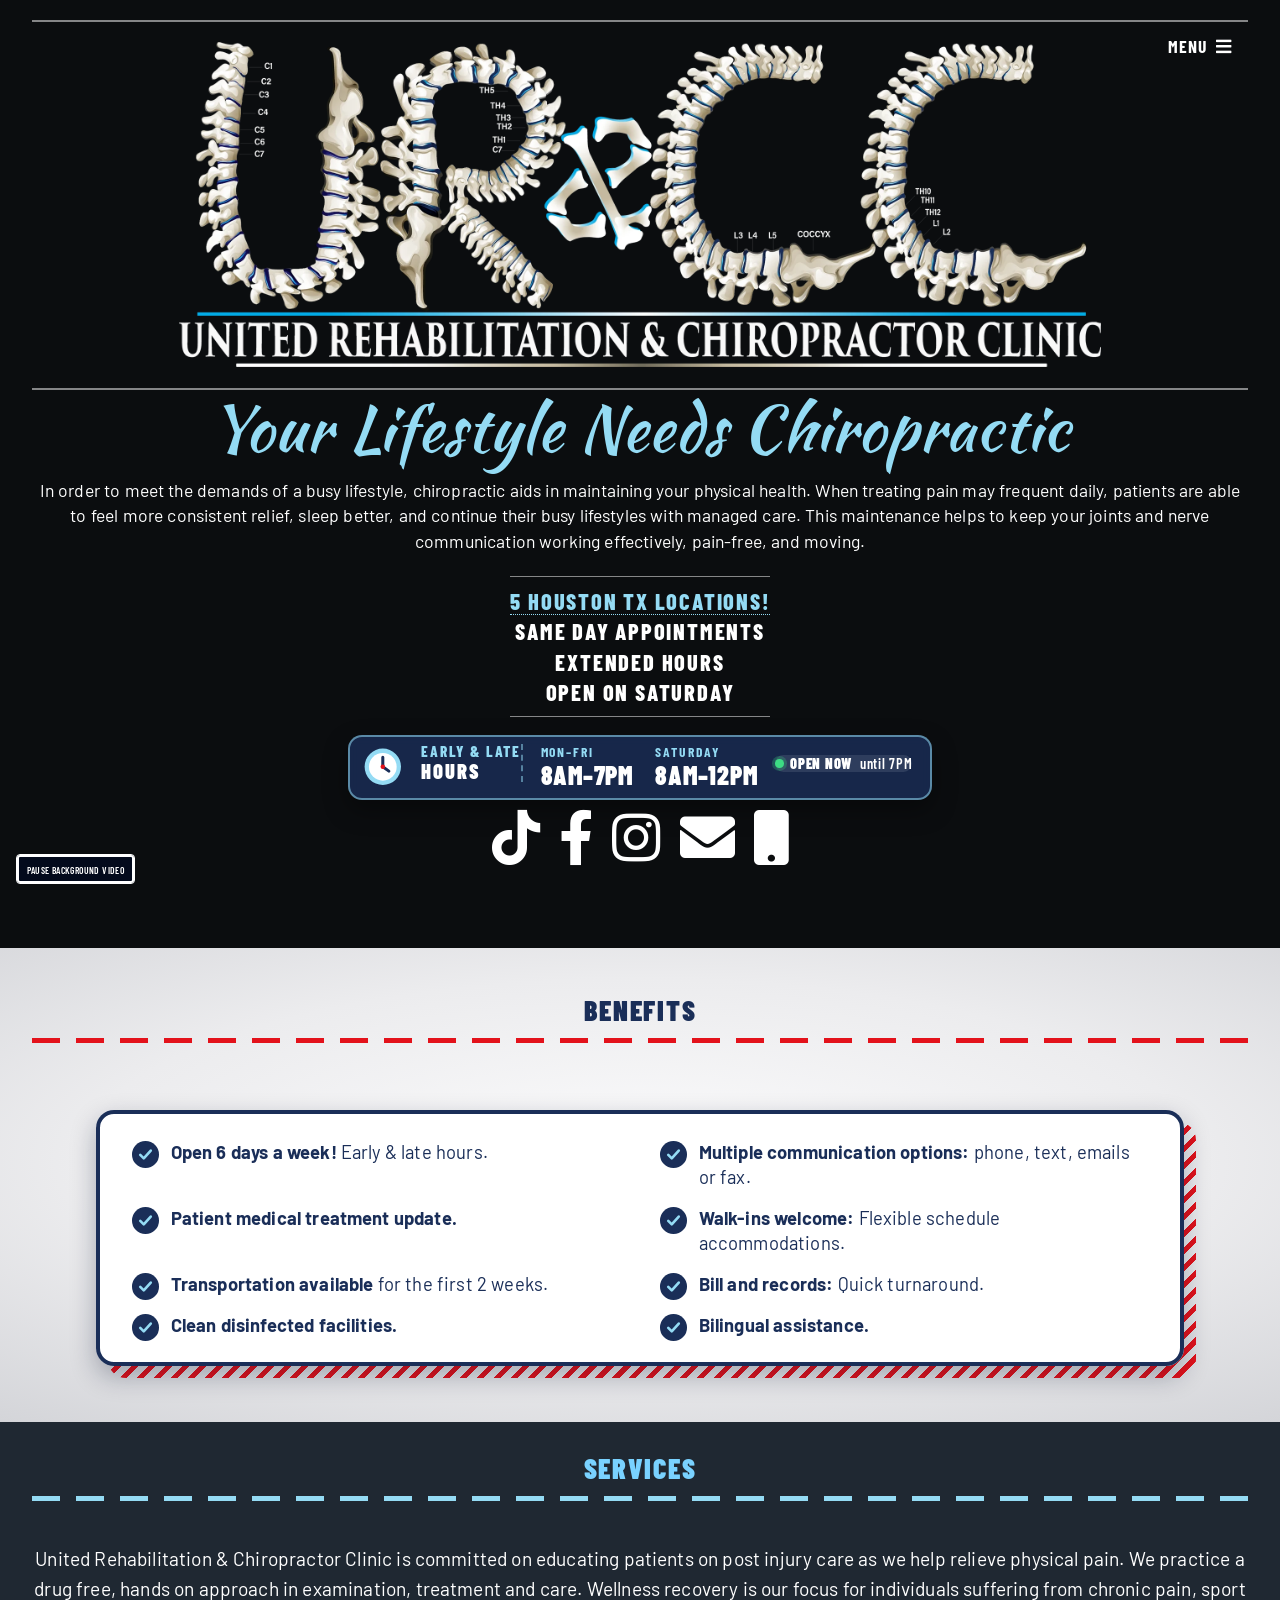
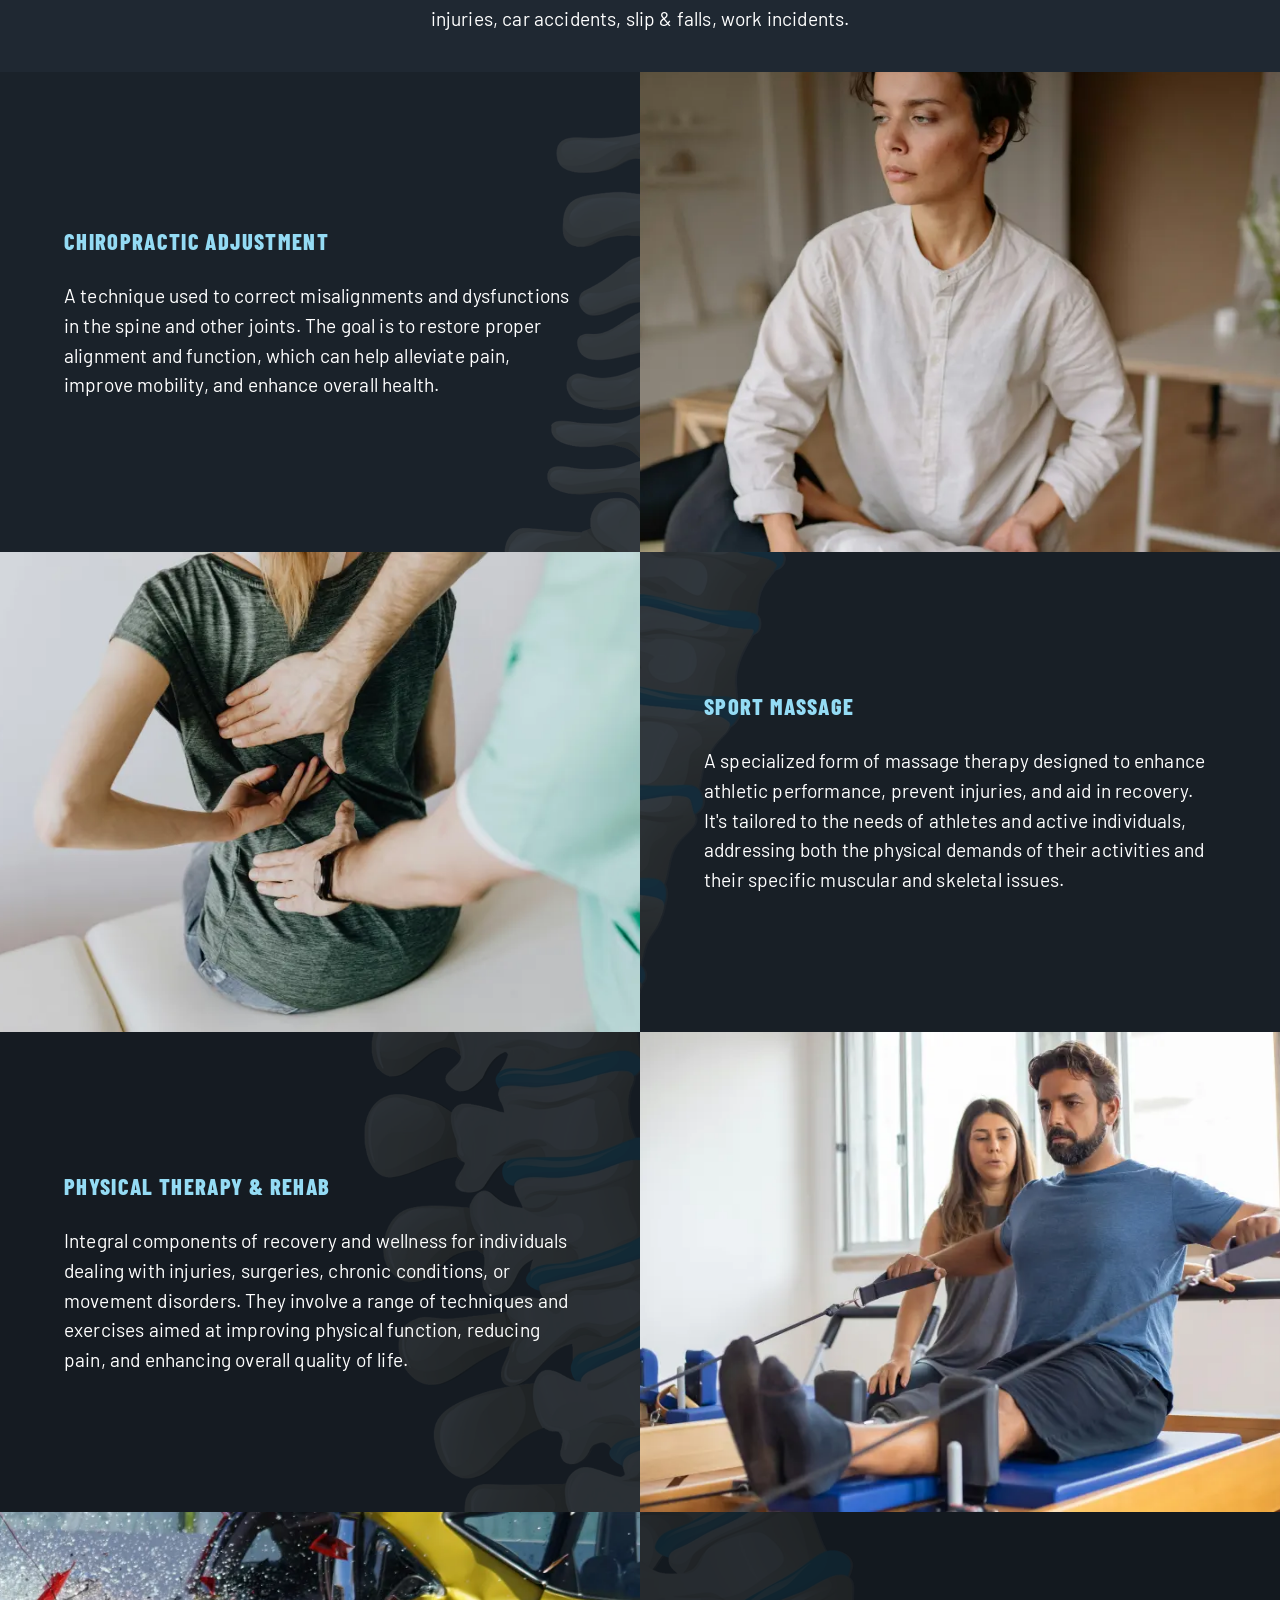
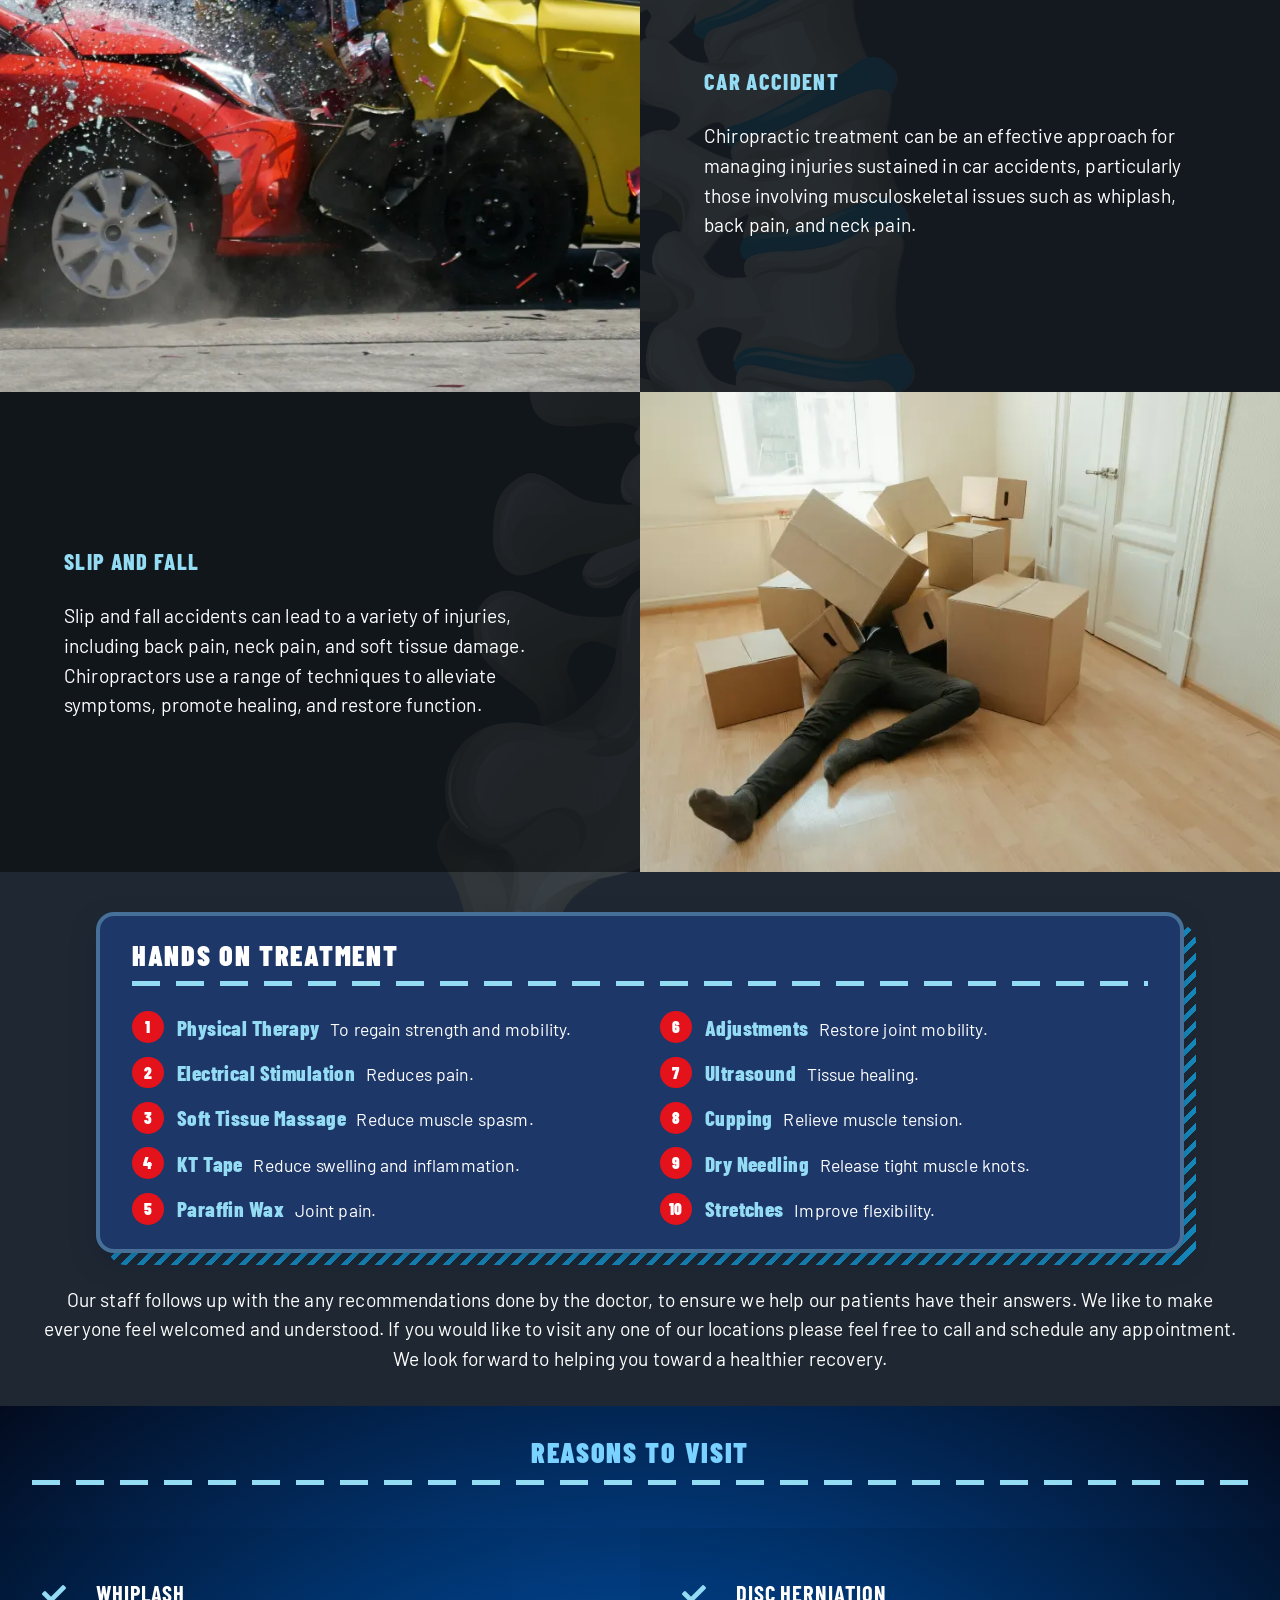
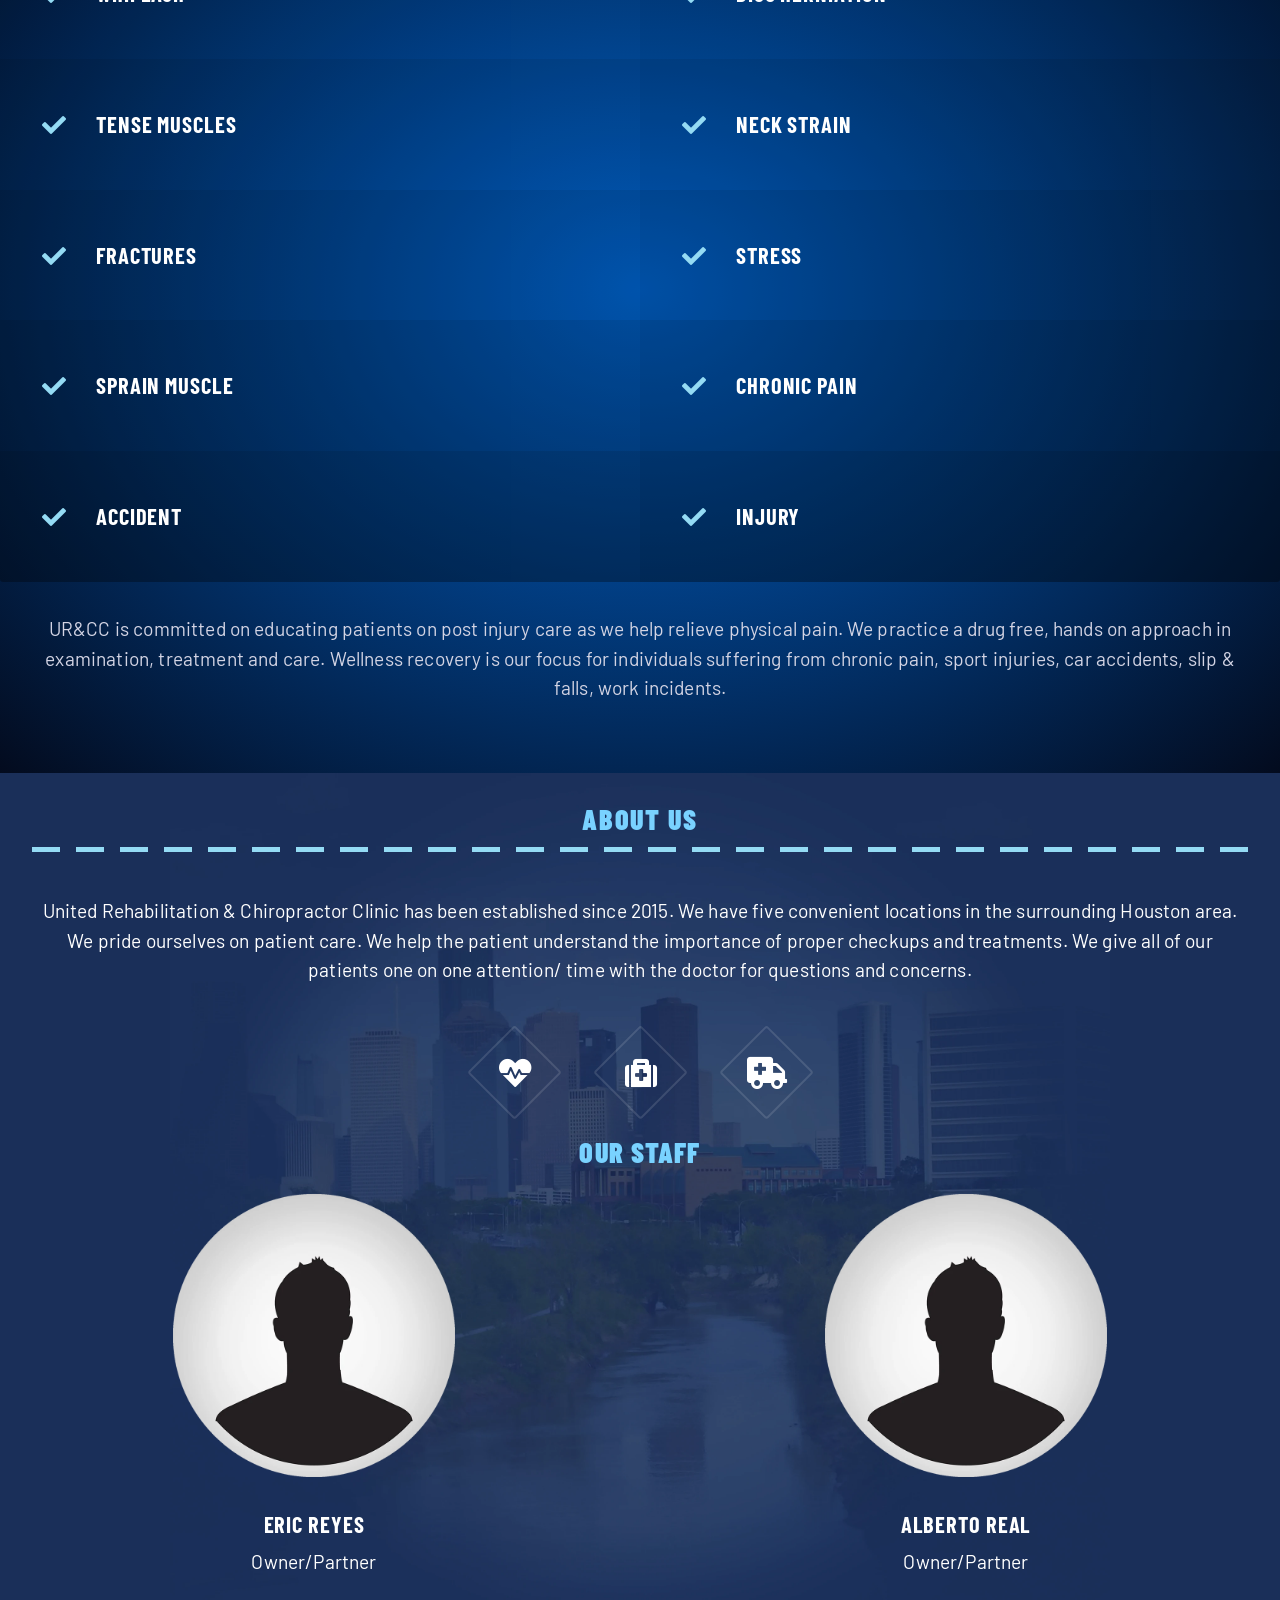
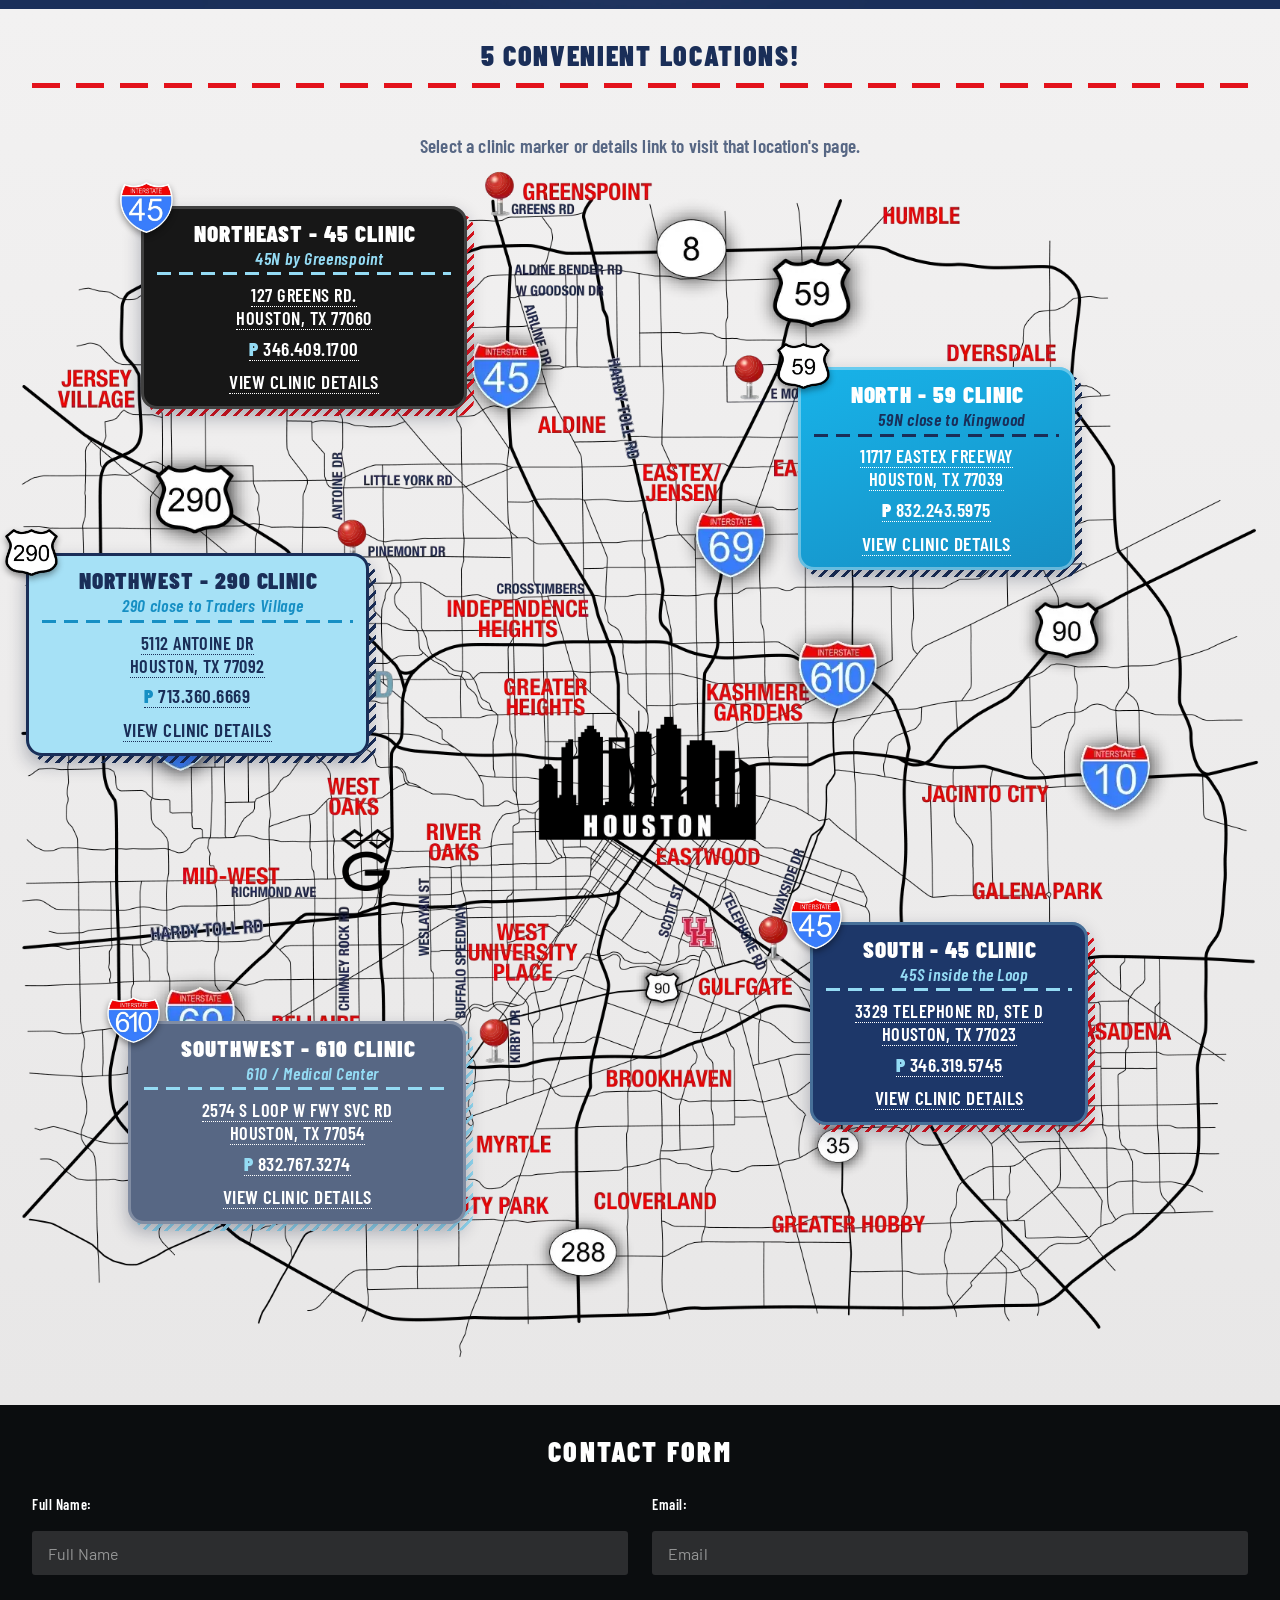
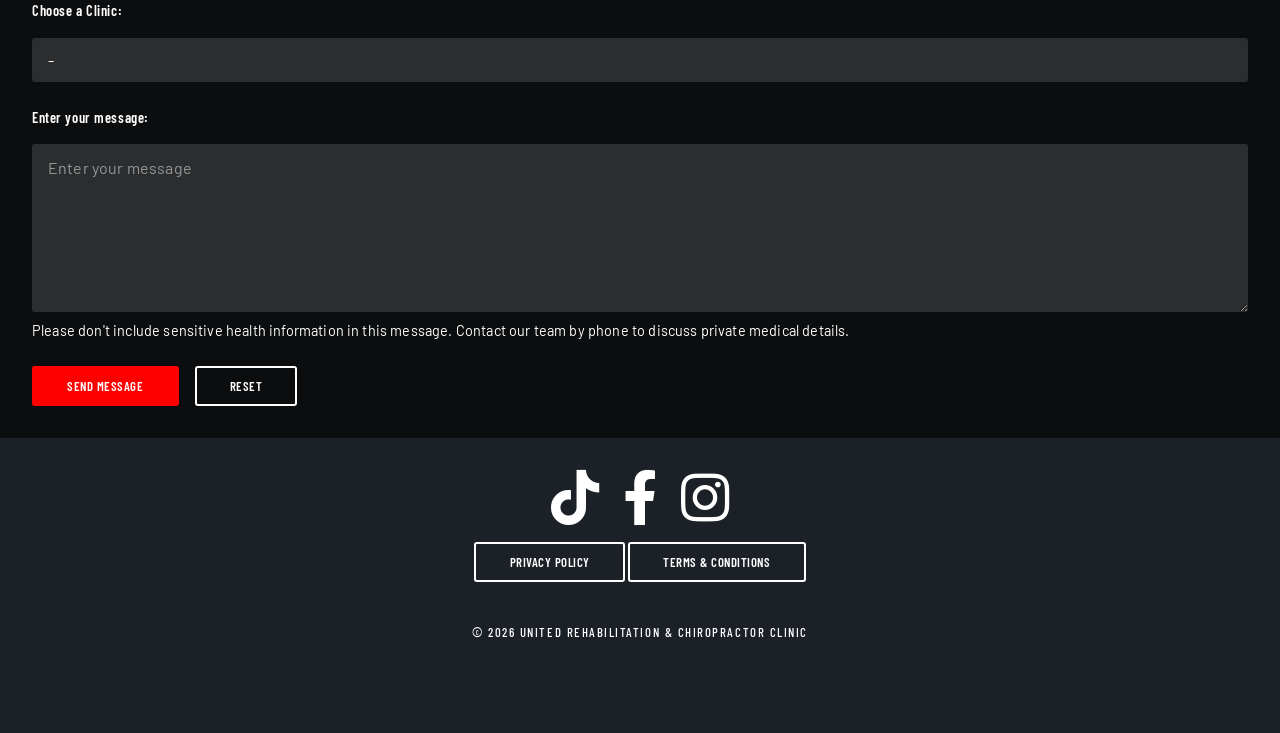
<file: index.html>
<!DOCTYPE HTML>
<html lang="en">

<head>
	<link rel="canonical" href="https://unitedrcc.com/" />
	<link rel="icon" type="image/png" href="images/favicon/favicon-96x96.png" sizes="96x96" />
	<link rel="icon" type="image/svg+xml" href="images/favicon/favicon.svg?v=20260411" />
	<link rel="shortcut icon" href="images/favicon/favicon.ico?v=20260411" />
	<link rel="apple-touch-icon" sizes="180x180" href="images/favicon/apple-touch-icon.png?v=20260411" />
	<meta name="apple-mobile-web-app-title" content="UnitedRCC" />
	<link rel="manifest" href="images/favicon/site.webmanifest?v=20260411" />
	<title>United Rehabilitation & Chiropractor Clinic - Houston Chiropractor - Car Accident & Rehab Clinic</title>
	<meta charset="utf-8" />
	<meta name="viewport" content="width=device-width, initial-scale=1.0" />
	<meta name="description" content="Wellness recovery is our focus for individuals suffering from chronic pain, sport injuries, car accidents, slip & falls, work incidents. 
	5 Houston locations. Car accident, back pain, sports injury care. Book same-day. Call (832) 459-3675.">
	<link rel="stylesheet" href="assets/css/main.css" />
	<link rel="stylesheet" href="assets/css/flyer-theme.css" />
	<meta property="og:title" content="United Rehabilitation & Chiropractor Clinic" />
	<meta property="og:url" content="https://unitedrcc.com/" />
	<meta property="og:image" content="https://unitedrcc.com/images/og_image.png" />
	<meta property="og:image:type" content="image/png" />
	<meta property="og:image:alt" content="UR&CC" />
	<meta property="og:site_name" content="United Rehabilitation & Chiropractor Clinic" />
	<meta property="og:description" content="Your Lifestyle Needs Chiropractic" />
	<meta http-equiv="Cache-Control" content="max-age=3600, public">
	<script type="application/ld+json">
{
  "@context": "https://schema.org",
  "@graph": [
    {
      "@type": "MedicalOrganization",
      "@id": "https://unitedrcc.com",
      "name": "United Rehabilitation & Chiropractor Clinic",
      "url": "https://unitedrcc.com/",
	  "telephone": "+1-832-459-3675",
      "image": "https://unitedrcc.com/images/og_image.png",
      "logo": "https://unitedrcc.com/images/URCC_Logo.webp",
      "subOrganization": [
        { "@id": "https://unitedrcc.com/north-clinic.html" },
        { "@id": "https://unitedrcc.com/northeast-clinic.html" },
        { "@id": "https://unitedrcc.com/northwest-clinic.html" },
        { "@id": "https://unitedrcc.com/south-clinic.html" },
        { "@id": "https://unitedrcc.com/southwest-clinic.html" }
      ]
    },
    {
      "@type": ["MedicalClinic", "LocalBusiness"],
      "@id": "https://unitedrcc.com/north-clinic.html",
      "name": "United Rehabilitation & Chiropractor Clinic - North 59",
      "url": "https://unitedrcc.com/north-clinic.html",
      "parentOrganization": { "@id": "https://unitedrcc.com" },
      "telephone": "+1-832-243-5975",
      "email": "north@unitedrcc.com",
      "address": {
        "@type": "PostalAddress",
        "streetAddress": "11717 Eastex Freeway",
        "addressLocality": "Houston",
        "addressRegion": "TX",
        "postalCode": "77039",
        "addressCountry": "US"
      },
      "hasMap": [
        "https://maps.apple/p/7nHguQKYc0epjR",
        "https://maps.app.goo.gl/97vm2zvPAMDMbawh9"
      ],
      "openingHoursSpecification": [
        {
          "@type": "OpeningHoursSpecification",
          "dayOfWeek": [
            "https://schema.org/Monday",
            "https://schema.org/Tuesday",
            "https://schema.org/Wednesday",
            "https://schema.org/Thursday",
            "https://schema.org/Friday"
          ],
          "opens": "08:00",
          "closes": "19:00"
        },
        {
          "@type": "OpeningHoursSpecification",
          "dayOfWeek": "https://schema.org/Saturday",
          "opens": "08:00",
          "closes": "12:00"
        }
      ]
    },
    {
      "@type": ["MedicalClinic", "LocalBusiness"],
      "@id": "https://unitedrcc.com/northeast-clinic.html",
      "name": "United Rehabilitation & Chiropractor Clinic - Northeast 45",
      "url": "https://unitedrcc.com/northeast-clinic.html",
      "parentOrganization": { "@id": "https://unitedrcc.com" },
      "telephone": "+1-346-409-1700",
      "email": "northeast@unitedrcc.com",
      "address": {
        "@type": "PostalAddress",
        "streetAddress": "127 Greens Rd.",
        "addressLocality": "Houston",
        "addressRegion": "TX",
        "postalCode": "77060",
        "addressCountry": "US"
      },
      "hasMap": [
        "https://maps.apple/p/1aJNFadv3noAoz",
        "https://maps.app.goo.gl/3jCEa1u4VpFfWWtr6"
      ],
      "openingHoursSpecification": [
        {
          "@type": "OpeningHoursSpecification",
          "dayOfWeek": [
            "https://schema.org/Monday",
            "https://schema.org/Tuesday",
            "https://schema.org/Wednesday",
            "https://schema.org/Thursday",
            "https://schema.org/Friday"
          ],
          "opens": "08:00",
          "closes": "19:00"
        },
        {
          "@type": "OpeningHoursSpecification",
          "dayOfWeek": "https://schema.org/Saturday",
          "opens": "08:00",
          "closes": "12:00"
        }
      ]
    },
    {
      "@type": ["MedicalClinic", "LocalBusiness"],
      "@id": "https://unitedrcc.com/northwest-clinic.html",
      "name": "United Rehabilitation & Chiropractor Clinic - Northwest 290",
      "url": "https://unitedrcc.com/northwest-clinic.html",
      "parentOrganization": { "@id": "https://unitedrcc.com" },
      "telephone": "+1-713-360-6669",
      "email": "northwest@unitedrcc.com",
      "address": {
        "@type": "PostalAddress",
        "streetAddress": "5112 Antoine Dr",
        "addressLocality": "Houston",
        "addressRegion": "TX",
        "postalCode": "77092",
        "addressCountry": "US"
      },
      "hasMap": [
        "https://maps.apple/p/8yI1gHWm7iQc-5",
        "https://maps.app.goo.gl/qAaNWPNoSSzPBjK68"
      ],
      "openingHoursSpecification": [
        {
          "@type": "OpeningHoursSpecification",
          "dayOfWeek": [
            "https://schema.org/Monday",
            "https://schema.org/Tuesday",
            "https://schema.org/Wednesday",
            "https://schema.org/Thursday",
            "https://schema.org/Friday"
          ],
          "opens": "08:00",
          "closes": "19:00"
        },
        {
          "@type": "OpeningHoursSpecification",
          "dayOfWeek": "https://schema.org/Saturday",
          "opens": "08:00",
          "closes": "12:00"
        }
      ]
    },
    {
      "@type": ["MedicalClinic", "LocalBusiness"],
      "@id": "https://unitedrcc.com/south-clinic.html",
      "name": "United Rehabilitation & Chiropractor Clinic - South 45",
      "url": "https://unitedrcc.com/south-clinic.html",
      "parentOrganization": { "@id": "https://unitedrcc.com" },
      "telephone": "+1-346-319-5745",
      "email": "south@unitedrcc.com",
      "address": {
        "@type": "PostalAddress",
        "streetAddress": "3329 Telephone Rd, Ste D",
        "addressLocality": "Houston",
        "addressRegion": "TX",
        "postalCode": "77023",
        "addressCountry": "US"
      },
      "hasMap": [
        "https://maps.apple/p/nSTeIpvbqSNJgK",
        "https://maps.app.goo.gl/EohHt4iXNXMbrQiK7"
      ],
      "openingHoursSpecification": [
        {
          "@type": "OpeningHoursSpecification",
          "dayOfWeek": [
            "https://schema.org/Monday",
            "https://schema.org/Tuesday",
            "https://schema.org/Wednesday",
            "https://schema.org/Thursday",
            "https://schema.org/Friday"
          ],
          "opens": "08:00",
          "closes": "19:00"
        },
        {
          "@type": "OpeningHoursSpecification",
          "dayOfWeek": "https://schema.org/Saturday",
          "opens": "08:00",
          "closes": "12:00"
        }
      ]
    },
    {
      "@type": ["MedicalClinic", "LocalBusiness"],
      "@id": "https://unitedrcc.com/southwest-clinic.html",
      "name": "United Rehabilitation & Chiropractor Clinic - Southwest 610",
      "url": "https://unitedrcc.com/southwest-clinic.html",
      "parentOrganization": { "@id": "https://unitedrcc.com" },
      "telephone": "+1-832-767-3274",
      "email": "southwest@unitedrcc.com",
      "address": {
        "@type": "PostalAddress",
        "streetAddress": "2574 S Loop W Fwy Svc Rd",
        "addressLocality": "Houston",
        "addressRegion": "TX",
        "postalCode": "77054",
        "addressCountry": "US"
      },
      "hasMap": [
        "https://maps.apple/p/wdwaTHBrkeu5sg",
        "https://maps.app.goo.gl/p8uLNAWyziRv1cc18"
      ],
      "openingHoursSpecification": [
        {
          "@type": "OpeningHoursSpecification",
          "dayOfWeek": [
            "https://schema.org/Monday",
            "https://schema.org/Tuesday",
            "https://schema.org/Wednesday",
            "https://schema.org/Thursday",
            "https://schema.org/Friday"
          ],
          "opens": "08:00",
          "closes": "19:00"
        },
        {
          "@type": "OpeningHoursSpecification",
          "dayOfWeek": "https://schema.org/Saturday",
          "opens": "08:00",
          "closes": "12:00"
        }
      ]
    }
  ]
}
</script>
	<noscript>
		<link rel="stylesheet" href="assets/css/noscript.css" />
	</noscript>
</head>

<!-- Google tag (gtag.js) -->
<script async src="https://www.googletagmanager.com/gtag/js?id=G-TH4MMFT08V"></script>
<script>
	window.dataLayer = window.dataLayer || [];
	function gtag() { dataLayer.push(arguments); }
	gtag('js', new Date());

	gtag('config', 'G-TH4MMFT08V');
</script>

<body class="landing">
	<!-- Page Wrapper -->
	<div id="page-wrapper">
		<video muted loop playsinline preload="none" id="massage_video" aria-hidden="true">
			<source src="assets/videos/massaged.mp4" type="video/mp4">
		</video>
		<button id="videoToggle" class="video-toggle" type="button" aria-label="Background video playback"
			aria-pressed="false">Play background video</button>
		<!-- Header -->
		<header id="header" class="alt">
			<h1><a href="index.html"><img id="headerlogo" src="images/URCC_Logo2.webp" alt="UR&CC Logo header"></a></h1>
			<nav id="nav">
				<ul>
					<li class="special">
						<a href="#menu" class="menuToggle" aria-label="Open navigation menu" aria-expanded="false"
							aria-controls="menu"><span>Menu </span><i id="menubars" class="fa fa-bars"
								aria-hidden="true"></i></a>
						<nav id="menu" aria-label="Navigation menu" inert>
							<ul>
								<li><a href="index.html" aria-label="Back to top of page">Home</a></li>
								<li><a href="#benefits" aria-label="Benefits and services section">Benefits</a></li>
								<li><a href="#services" aria-label="Services section">Services</a></li>
								<li><a href="#visit" aria-label="Reasons to visit section">Reasons to Visit</a></li>
								<li><a href="#aboutus" aria-label="About us section">About Us</a></li>
								<li><a href="#locations" aria-label="Locations section">Locations</a></li>
								<li><a href="#contact" aria-label="Contact us section">Contact Us</a></li>
							</ul>
						</nav>
					</li>
				</ul>
			</nav>
		</header>

		<main>
			<!-- Banner -->
			<section id="banner" class="wrapper">
				<div class="inner">
					<header class="contentpad">
						<h2 id="bannerlogo">
							<picture>
								<source media="(max-width:500px)" srcset="images/URCC_Logo2.webp">
								<img id="openlogo" src="images/URCC_Logo.webp" alt="UR&CC Logo">
							</picture>
						</h2>
						<h2 id="cursive">Your Lifestyle Needs Chiropractic</h2>
						<p>
							In order to meet the demands of a busy lifestyle, chiropractic aids in maintaining your
							physical
							health. When treating pain may frequent daily, patients are able to feel more consistent
							relief,
							sleep better, and continue their busy lifestyles with managed care. This maintenance helps
							to
							keep
							your joints and nerve communication working effectively, pain-free, and moving.
						</p>
						<div id="homeinfo">
							<h3>
								<a href="#locations">5 Houston TX Locations!</a>
							</h3>
							<h3>
								Same day appointments
							</h3>
							<h3>
								Extended Hours
							</h3>
							<h3>
								Open on Saturday
							</h3>
						</div>
						<div id="dayshours" class="hours-board" role="group" aria-label="Clinic hours">
							<svg class="hours-clock" viewBox="0 0 48 48" aria-hidden="true" focusable="false">
								<circle cx="24" cy="24" r="21" fill="#94dbf4"/>
								<circle cx="24" cy="24" r="16" fill="#fff"/>
								<path d="M24 13v11l7 5" fill="none" stroke="#1a2e58" stroke-width="3.5" stroke-linecap="round" stroke-linejoin="round"/>
								<circle cx="24" cy="24" r="2.6" fill="#e3121b"/>
							</svg>
							<p class="hours-title">Early &amp; Late<span>Hours</span></p>
							<dl class="hours-list">
								<div><dt>Mon&ndash;Fri</dt><dd>8AM&ndash;7PM</dd></div>
								<div><dt>Saturday</dt><dd>8AM&ndash;12PM</dd></div>
							</dl>
							<p class="hours-status" data-hours-status aria-live="polite" hidden></p>
						</div>
						<ul class="icons">
							<li>
								<a href="https://www.tiktok.com/@united_rehab_chiro" target="_blank"
									class="icon brands fa-tiktok" aria-label="Visit our TikTok page"
									title="TikTok: @united_rehab_chiro">
									<span class="label">TikTok</span>
								</a>
							</li>
							<li>
								<a href="https://www.facebook.com/profile.php?id=100063531972348" target="_blank"
									class="icon brands fa-facebook-f" aria-label="Visit our Facebook page"
									title="Facebook">
									<span class="label">Facebook</span>
								</a>
							</li>
							<li>
								<a href="https://www.instagram.com/united_rehab_chiro/?utm_source=ig_web_button_share_sheet&igshid=OGQ5ZDc2ODk2ZA=="
									target="_blank" class="icon brands fa-instagram"
									aria-label="Visit our Instagram page" title="Instagram">
									<span class="label">Instagram</span>
								</a>
							</li>
							<li>
								<a href="#contact" class="icon solid fa-envelope" aria-label="Submit a contact form"
									title="Contact Form">
									<span class="label">Email</span>
								</a>
							</li>
							<li>
								<a href="tel:+18324593675" class="icon solid fa-mobile"
									aria-label="Call us at 8324593675" title="Call: 832.459.3675">
									<span class="label">Call</span>
								</a>
							</li>
						</ul>
					</header>
				</div>
				<!--<a href="#services" class="more scrolly">Learn More<br><i id="learnmore_arrow"
					class="fa fa-arrow-down"></i></a>-->
			</section>

			<div class="call_icon">
				<div class="call_icon_inner">
					<a href="tel:+18324593675" aria-label="Call us at 8324593675" title="Call: 832.459.3675">
						<div class="icon solid fa-mobile phone_label"></div>
						<div class="call_label"><span>Call Now<br>832.459.3675</span></div>
					</a>
				</div>
			</div>

						<!-- Benefits & Services -->
			<section id="benefits" class="wrapper special">
				<div class="inner">
					<header class="major contentpad">
						<h2>Benefits</h2>
					</header>
					<div class="flyer-card flyer-card--white benefits-card">
						<ul class="benefit-list">
							<li><strong>Open 6 days a week!</strong> Early &amp; late hours.</li>
							<li><strong>Multiple communication options:</strong> phone, text, emails or fax.</li>
							<li><strong>Patient medical treatment update.</strong></li>
							<li><strong>Walk-ins welcome:</strong> Flexible schedule accommodations.</li>
							<li><strong>Transportation available</strong> for the first 2 weeks.</li>
							<li><strong>Bill and records:</strong> Quick turnaround.</li>
							<li><strong>Clean disinfected facilities.</strong></li>
							<li><strong>Bilingual assistance.</strong></li>
						</ul>
					</div>
				</div>
			</section>

			<!-- Services -->
			<section id="services" class="wrapper alt style2 special scroll-animation">
				<div class="inner">
					<header class="major contentpad">
						<h2>Services</h2>
						<p>
							United Rehabilitation & Chiropractor Clinic is committed on educating patients on post injury care as we help relieve physical pain. We practice a drug free, hands on approach in
							examination, treatment and care. Wellness recovery is our focus for individuals suffering
							from
							chronic pain, sport injuries, car accidents, slip & falls, work incidents.
						</p>
					</header>

					<div class="spotlight">
						<div class="image">
							<img src="images/services/chiropractic-adjustment-1600.webp" srcset="images/services/chiropractic-adjustment-800.webp 800w, images/services/chiropractic-adjustment-1600.webp 1600w" sizes="(max-width: 736px) 100vw, 50vw" width="1600" height="1680" loading="lazy" alt="Chiropractor adjusting a patient's hip on a treatment table">
						</div>
						<div class="content">
							<h3>Chiropractic Adjustment</h3>
							<p class="srvc_p">
								A technique used to correct misalignments and dysfunctions in the spine and other
								joints.
								The
								goal is to restore proper alignment and function, which can help alleviate pain, improve
								mobility, and enhance overall health.
							</p>
						</div>
					</div>
					<div class="spotlight">
						<div class="image">
							<img src="images/services/sports-massage-1600.webp" srcset="images/services/sports-massage-800.webp 800w, images/services/sports-massage-1600.webp 1600w" sizes="(max-width: 736px) 100vw, 50vw" width="1600" height="1067" loading="lazy" alt="Therapist massaging a patient's lower back">
						</div>
						<div class="content">
							<h3>Sport Massage</h3>
							<p class="srvc_p">
								A specialized form of massage therapy designed to enhance athletic performance, prevent
								injuries, and aid in recovery. It's tailored to the needs of athletes and active
								individuals,
								addressing both the physical demands of their activities and their specific muscular and
								skeletal issues.
							</p>
						</div>
					</div>
					<div class="spotlight">
						<div class="image">
							<img src="images/services/physical-therapy-1600.webp" srcset="images/services/physical-therapy-800.webp 800w, images/services/physical-therapy-1600.webp 1600w" sizes="(max-width: 736px) 100vw, 50vw" width="1600" height="1067" loading="lazy" alt="Therapist guiding a patient through a rehab exercise on a reformer">
						</div>
						<div class="content">
							<h3>Physical Therapy & Rehab</h3>
							<p class="srvc_p">
								Integral components of recovery and wellness for individuals dealing with injuries,
								surgeries,
								chronic conditions, or movement disorders. They involve a range of techniques and
								exercises
								aimed at improving physical function, reducing pain, and enhancing overall quality of
								life.
							</p>
						</div>
					</div>
					<div class="spotlight">
						<div class="image">
							<img src="images/services/car-accident-1600.webp" srcset="images/services/car-accident-800.webp 800w, images/services/car-accident-1600.webp 1600w" sizes="(max-width: 736px) 100vw, 50vw" width="1600" height="1131" loading="lazy" alt="Two cars colliding head-on">
						</div>
						<div class="content">
							<h3>Car Accident</h3>
							<p class="srvc_p">
								Chiropractic treatment can be an effective approach for managing injuries sustained in
								car
								accidents, particularly those involving musculoskeletal issues such as whiplash, back
								pain,
								and
								neck pain.
							</p>
						</div>
					</div>
					<div class="spotlight">
						<div class="image">
							<img src="images/services/slip-and-fall-1600.webp" srcset="images/services/slip-and-fall-800.webp 800w, images/services/slip-and-fall-1600.webp 1600w" sizes="(max-width: 736px) 100vw, 50vw" width="1600" height="1067" loading="lazy" alt="Man lying on the floor after a fall, covered by boxes">
						</div>
						<div class="content">
							<h3>Slip and Fall</h3>
							<p class="srvc_p">
								Slip and fall accidents can lead to a variety of injuries, including back pain, neck
								pain,
								and
								soft tissue damage. Chiropractors use a range of techniques to alleviate symptoms,
								promote
								healing, and restore function.
							</p>
						</div>
					</div>
					<div class="flyer-card flyer-card--navy treatments">
						<h3>Hands On Treatment</h3>
						<ol class="treat-list">
							<li><span class="treat-num" aria-hidden="true">1</span><span><strong>Physical Therapy</strong> To regain strength and mobility.</span></li>
							<li><span class="treat-num" aria-hidden="true">2</span><span><strong>Electrical Stimulation</strong> Reduces pain.</span></li>
							<li><span class="treat-num" aria-hidden="true">3</span><span><strong>Soft Tissue Massage</strong> Reduce muscle spasm.</span></li>
							<li><span class="treat-num" aria-hidden="true">4</span><span><strong>KT Tape</strong> Reduce swelling and inflammation.</span></li>
							<li><span class="treat-num" aria-hidden="true">5</span><span><strong>Paraffin Wax</strong> Joint pain.</span></li>
							<li><span class="treat-num" aria-hidden="true">6</span><span><strong>Adjustments</strong> Restore joint mobility.</span></li>
							<li><span class="treat-num" aria-hidden="true">7</span><span><strong>Ultrasound</strong> Tissue healing.</span></li>
							<li><span class="treat-num" aria-hidden="true">8</span><span><strong>Cupping</strong> Relieve muscle tension.</span></li>
							<li><span class="treat-num" aria-hidden="true">9</span><span><strong>Dry Needling</strong> Release tight muscle knots.</span></li>
							<li><span class="treat-num" aria-hidden="true">10</span><span><strong>Stretches</strong> Improve flexibility.</span></li>
						</ol>
					</div>
					<div id="last_srvc_p" class="inner">
						<div class="major contentpad">
							<p>Our staff follows up with the any recommendations done by the doctor, to ensure we help
								our
								patients have their answers. We like to make everyone feel welcomed and understood. If
								you
								would
								like to visit any one of our locations please feel free to call and schedule any
								appointment. We
								look forward to helping you toward a healthier recovery.
							</p>
						</div>
					</div>
				</div>
			</section>

			<!-- Reasons to visit -->
			<section id="visit" class="wrapper style3 special">
				<div class="inner scroll-animation2">
					<header class="major contentpad">
						<h2>Reasons to visit</h2>
					</header>
					<ul class="features">
						<li class="icon solid fa-check">
							<h3>Whiplash</h3>
						</li>
						<li class="icon solid fa-check">
							<h3>Disc Herniation</h3>
						</li>
						<li class="icon solid fa-check">
							<h3>Tense Muscles</h3>
						</li>
						<li class="icon solid fa-check">
							<h3>Neck Strain</h3>
						</li>
						<li class="icon solid fa-check">
							<h3>Fractures</h3>
						</li>
						<li class="icon solid fa-check">
							<h3>Stress</h3>
						</li>
						<li class="icon solid fa-check">
							<h3>Sprain Muscle</h3>
						</li>
						<li class="icon solid fa-check">
							<h3>Chronic Pain</h3>
						</li>
						<li class="icon solid fa-check">
							<h3>Accident</h3>
						</li>
						<li class="icon solid fa-check">
							<h3>Injury</h3>
						</li>
					</ul>
					<div class='reasonwrapper contentpad'>
						<p>
							UR&CC is committed on educating patients on post injury care as we help relieve physical
							pain.
							We practice a drug free, hands on approach in examination, treatment and care. Wellness
							recovery
							is our focus for individuals suffering from chronic pain, sport injuries, car accidents,
							slip &
							falls, work incidents.
						</p>
					</div>
				</div>
			</section>

			<!-- About Us -->
			<section id="aboutus" class="wrapper style1 special">
				<div class="inner scroll-animation">
					<header class="major contentpad">
						<h2>About Us</h2>
						<p>United Rehabilitation & Chiropractor Clinic has been established since 2015. We have five
							convenient locations in the surrounding Houston area. We pride ourselves on patient care. We
							help the patient understand the importance of proper checkups and treatments. We give all of
							our
							patients one on one attention/ time with the doctor for questions and concerns.
						</p>
					</header>
					<ul class="icons major">
						<li>
							<span class="icon solid fa-heartbeat major style3"><span
									class="label">Heartbeat</span></span>
						</li>
						<li>
							<span class="icon solid fa-medkit major style3"><span class="label">Medkit</span></span>
						</li>
						<li>
							<span class="icon solid fa-ambulance major style3"><span
									class="label">Ambulance</span></span>
						</li>
					</ul>
					<div class="major">
						<h2>Our Staff</h2>
					</div>
					<div id="staff" class="row">
						<div id='stafferic' class="col-6 col-12-small">
							<picture>
								<source media="(max-width:500px)" srcset="images/headshot_placeholder2.webp">
								<img class="headshots" src="images/headshot_placeholder.webp" loading="lazy"
									alt="headshot owner 1">
							</picture>
							<h3>Eric Reyes</h3>
							<p>Owner/Partner</p>
						</div>
						<div class="col-6 col-12-small">
							<picture>
								<source media="(max-width:500px)" srcset="images/headshot_placeholder2.webp">
								<img class="headshots" src="images/headshot_placeholder.webp" loading="lazy"
									alt="headshot owner 2">
							</picture>
							<h3>Alberto Real</h3>
							<p>Owner/Partner</p>
						</div>
					</div>
				</div>
			</section>

			<!-- Locations-->
			<section id="locations" class="wrapper style5 special">
				<div class="inner scroll-animation2">
					<header class="major contentpad">
						<h2>
							5 Convenient Locations!
						</h2>
					</header>
					<div id="locationmap">
						<!-- Clinic map and contact links -->
						<div class="location-map-container" id="all_clinics">
							<p>
								Select a clinic marker or details link to visit that location's page.
							</p>
							<svg version="1.1" id="svg_map" xmlns="http://www.w3.org/2000/svg"
								xmlns:xlink="http://www.w3.org/1999/xlink" x="0px" y="0px" viewBox="0 0 861.9 809.5"
								style="enable-background:new 0 0 861.9 809.5;" xml:space="preserve">
								<image style="overflow:visible;" width="3593" height="3377" id="backlayer"
									xlink:href="images/map/backlayer.webp" transform="matrix(0.24 0 0 0.24 -0.24 -1.7)">
								</image>
							</svg>

							<div id="mapNorth" class="map-card">
								<img class="map-shield" src="images/shields/shield-59.webp" alt="US 59" width="64" height="62">
								<a class="clinic-marker" id="North" href="north-clinic.html"
									aria-label="View North - 59 Clinic details">
								</a>
								<h2>NORTH - 59 CLINIC</h2>
								<h3>59N close to Kingwood</h3>
								<address class='map_links'>
									<a onclick="map_app_n()" target="_blank" href='https://maps.apple/p/7nHguQKYc0epjR'>
										11717 Eastex Freeway<br>
										Houston, TX 77039
									</a>
								</address>
								<p class="map-phones"><a href="tel:+18322435975"><abbr title="Phone">P</abbr> 832.243.5975</a></p>
								<p><a href="north-clinic.html">View clinic details</a></p>
							</div>

							<div id="mapNEast" class="map-card">
								<img class="map-shield" src="images/shields/shield-45.webp" alt="Interstate 45" width="64" height="62">
								<a class="clinic-marker" id="NE_Clinic" href="northeast-clinic.html"
									aria-label="View Northeast - 45 Clinic details">
								</a>
								<h2>NORTHEAST - 45 CLINIC</h2>
								<h3>45N by Greenspoint</h3>
								<address class='map_links'>
									<a onclick="map_app_ne()" target="_blank"
										href='https://maps.apple/p/1aJNFadv3noAoz'>
										127 Greens Rd.<br>
										Houston, TX 77060
									</a>
								</address>
								<p class="map-phones"><a href="tel:+13464091700"><abbr title="Phone">P</abbr> 346.409.1700</a></p>
								<p><a href="northeast-clinic.html">View clinic details</a></p>
							</div>

							<div id="mapNWest" class="map-card">
								<img class="map-shield" src="images/shields/shield-290.webp" alt="US 290" width="64" height="62">
								<h2>NORTHWEST - 290 CLINIC</h2>
								<h3>290 close to Traders Village</h3>
								<address class='map_links'>
									<a onclick="map_app_nw()" target="_blank"
										href='https://maps.apple/p/8yI1gHWm7iQc-5'>
										5112 Antoine Dr<br>
										Houston, TX 77092
									</a>
								</address>
								<p class="map-phones"><a href="tel:+17133606669"><abbr title="Phone">P</abbr> 713.360.6669</a></p>
								<p><a href="northwest-clinic.html">View clinic details</a></p>
							</div>

							<div id="mapSouth" class="map-card">
								<img class="map-shield" src="images/shields/shield-45.webp" alt="Interstate 45" width="64" height="62">
								<a class="clinic-marker" id="S_Clinic" href="south-clinic.html"
									aria-label="View South - 45 Clinic details">
								</a>
								<h2>SOUTH - 45 CLINIC</h2>
								<h3>45S inside the Loop</h3>
								<address class='map_links'>
									<a onclick='map_app_s()' target='_blank' href='https://maps.apple/p/nSTeIpvbqSNJgK'>
										3329 Telephone Rd, Ste D<br>
										Houston, TX 77023
									</a>
								</address>
								<p class="map-phones"><a href="tel:+13463195745"><abbr title="Phone">P</abbr> 346.319.5745</a></p>
								<p><a href="south-clinic.html">View clinic details</a></p>
							</div>

							<div id="mapSWest" class="map-card">
								<img class="map-shield" src="images/shields/shield-610.webp" alt="Interstate 610" width="64" height="62">
								<a class="clinic-marker" id="SW_Clinic" href="southwest-clinic.html"
									aria-label="View Southwest - 610 Clinic details">
								</a>
								<h2>SOUTHWEST - 610 CLINIC</h2>
								<h3>610 / Medical Center</h3>
								<address class='map_links'>
									<a onclick="map_app_sw()" target="_blank"
										href='https://maps.apple/p/wdwaTHBrkeu5sg'>
										2574 S Loop W Fwy Svc Rd<br>
										Houston, TX 77054
									</a>
								</address>
								<p class="map-phones"><a href="tel:+18327673274"><abbr title="Phone">P</abbr> 832.767.3274</a></p>
								<p><a href="southwest-clinic.html">View clinic details</a></p>
							</div>

						</div>

						 <!--Close off south-->

						

						

						

						

					</div>
				</div>
			</section>
			<!-- Contact Form -->
			<section id="contact" class="wrapper style4 scroll-animation">
				<header id="contact_header">
					<h2>Contact Form</h2>
				</header>
				<form method="post" action="assets/php/contact_form.php">
					<div class="row gtr-uniform">
						<div class="col-6 col-12-xsmall">
							<label for="name">Full Name:</label>
							<input type="text" name="name" id="name" value="" placeholder="Full Name"
								autocomplete="name" maxlength="200" required />
						</div>
						<div class="col-6 col-12-xsmall">
							<label for="email">Email:</label>
							<input type="email" name="email" id="email" value="" placeholder="Email"
								autocomplete="email" maxlength="254" required />
						</div>
						<div class="col-12">
							<label for="choose_clinic">Choose a Clinic:</label>
							<select name="choose_clinic" id="choose_clinic" required>
								<option value="">-</option>
								<option value="south">South 45 - Telephone Rd.</option>
								<option value="north">North 59 - Eastex Fwy.</option>
								<option value="swest">SouthWest 610 - Medical Center</option>
								<option value="nwest">NorthWest 290 - Antoine Dr.</option>
								<option value="neast">NorthEast 45 - Greens Rd.</option>
							</select>
						</div>

						<div class="col-12">
							<label for="message">Enter your message:</label>
							<textarea name="message" id="message" placeholder="Enter your message" rows="6"
								maxlength="10000" required></textarea>
							<p class="form-privacy-note">Please don't include sensitive health information in this
								message. Contact our team by phone to discuss private medical details.</p>
						</div>
						<div hidden>
							<label for="website">Leave this field empty:</label>
							<input type="text" name="website" id="website" autocomplete="off" tabindex="-1" />
						</div>
						<input type="hidden" name="form_elapsed_ms" id="form_elapsed_ms" value="" />
						<div class="col-12">
							<ul class="actions">
								<li><input name="submit" id="submit" type="submit" value="Send Message"
										class="primary" />
								</li>
								<li><input type="reset" id="reset" value="Reset" /></li>
							</ul>
						</div>
					</div>
				</form>

			</section>
		</main>

		<!-- Footer -->
		<footer id="footer">
			<ul class="icons">
				<li>
					<a href="https://www.tiktok.com/@united_rehab_chiro" target="_blank" class="icon brands fa-tiktok"
						aria-label="TikTok">
						<span class="label">TikTok</span>
					</a>
				</li>
				<li>
					<a href="https://www.facebook.com/profile.php?id=100063531972348" target="_blank"
						class="icon brands fa-facebook-f" aria-label="Facebook">
						<span class="label">Facebook</span>
					</a>
				</li>
				<li>
					<a href="https://www.instagram.com/united_rehab_chiro/?utm_source=ig_web_button_share_sheet&igshid=OGQ5ZDc2ODk2ZA=="
						target="_blank" class="icon brands fa-instagram" aria-label="Instagram">
						<span class="label">Instagram</span>
					</a>
				</li>
			</ul>
			<a class="button overlay-btn" href="privacy-policy.html">Privacy Policy</a>
			<a class="button overlay-btn" href="terms-conditions.html">Terms &amp; Conditions</a>
			<ul class="copyright">
				<li>&copy; <span id="year"></span> United Rehabilitation & Chiropractor Clinic</li>
			</ul>

		</footer>

	</div>

	<!-- Scripts -->
	<script src="assets/js/jquery-3.7.1.min.js"></script>
	<script src="assets/js/jquery.scrollex.min.js"></script>
	<script src="assets/js/jquery.scrolly.min.js"></script>
	<script src="assets/js/browser.min.js"></script>
	<script src="assets/js/breakpoints.min.js"></script>
	<script src="assets/js/util.js"></script>
	<script src="assets/js/main.js"></script>
	<script src="assets/js/hours-status.js" defer></script>
	<script>
		document.getElementById("year").textContent = new Date().getFullYear();
		// Time spent on the form, measured only by the browser's own timer (immune to wrong clocks).
		var formOpenedAt = performance.now();
		document.getElementById("form_elapsed_ms").form.addEventListener("submit", function () {
			document.getElementById("form_elapsed_ms").value = String(Math.round(performance.now() - formOpenedAt));
		});
	</script>
</body>

</html>
</file>
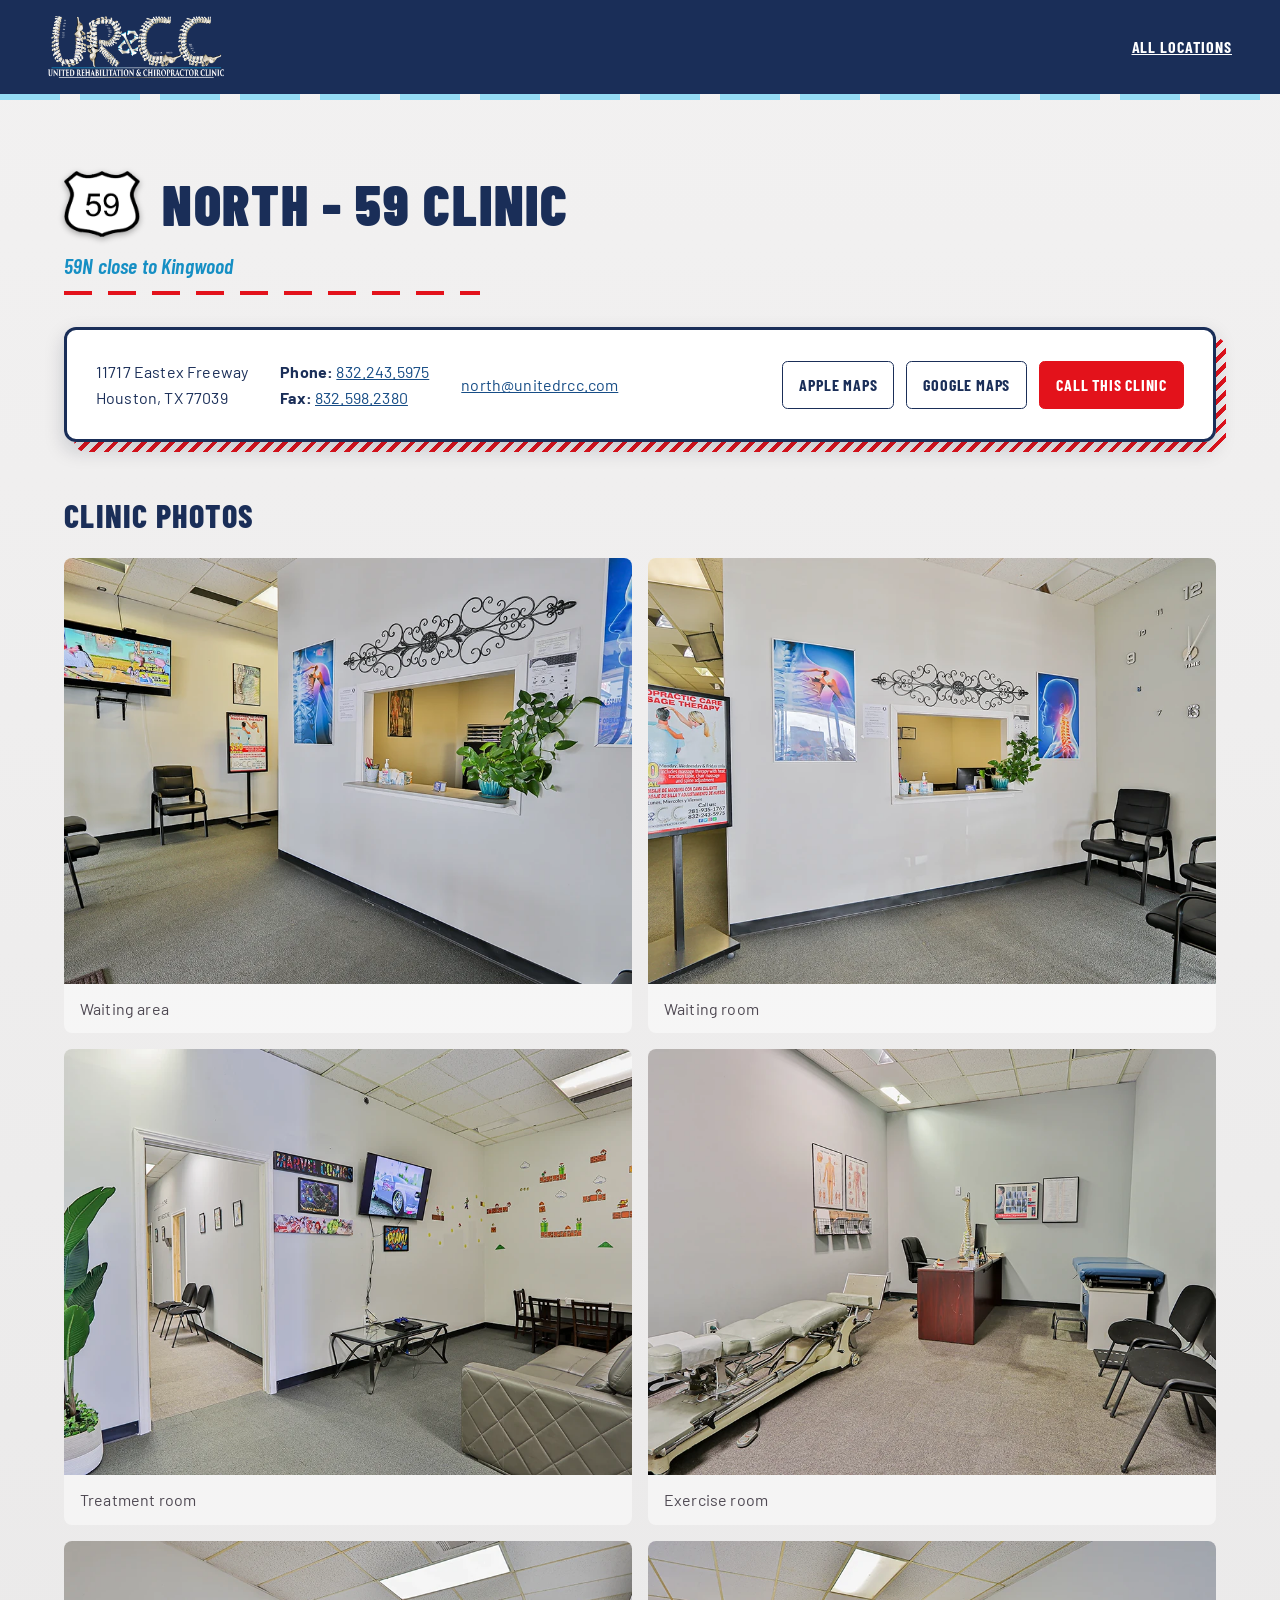
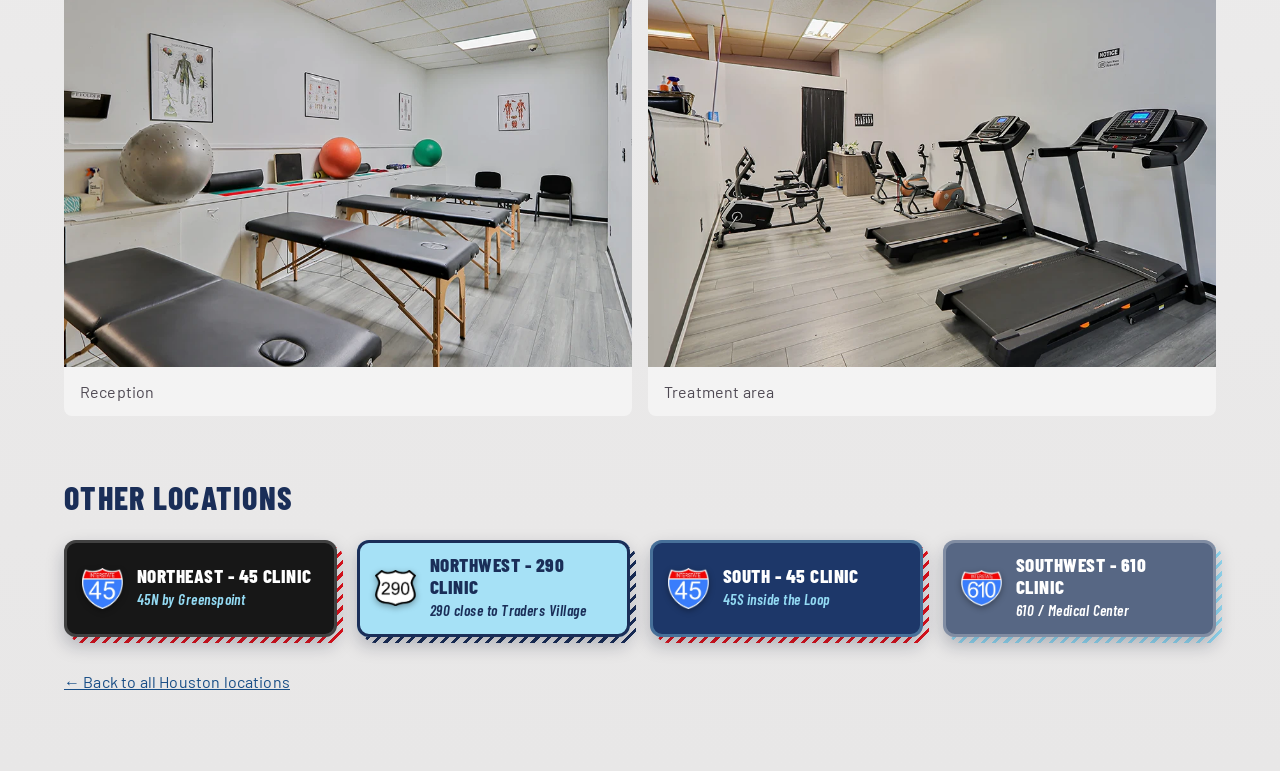
<file: north-clinic.html>
<!doctype html>
<html lang="en">
<head>
	<meta charset="utf-8">
	<meta name="viewport" content="width=device-width, initial-scale=1">
	<title>North - 59 Clinic | United Rehabilitation &amp; Chiropractor Clinic</title>
	<meta name="description" content="Visit United Rehabilitation & Chiropractor Clinic's North - 59 location near Kingwood at 11717 Eastex Freeway in Houston, TX.">
	<link rel="canonical" href="https://unitedrcc.com/north-clinic.html">
	<link rel="icon" type="image/svg+xml" href="images/favicon/favicon.svg?v=20260411">
	<link rel="stylesheet" href="assets/css/clinic-pages.css">
	<link rel="stylesheet" href="assets/css/flyer-theme.css">
</head>
<body>
	<header class="clinic-site-header">
		<a href="index.html" aria-label="United Rehabilitation & Chiropractor Clinic home"><img src="images/URCC_Logo2.webp" alt="United Rehabilitation & Chiropractor Clinic"></a>
		<a href="index.html#locations">All locations</a>
	</header>
	<main class="clinic-page">
		<h1><img class="clinic-shield" style="view-transition-name: shield-north" src="images/shields/shield-59.webp" alt="US 59" width="48" height="46"><span>North - 59 Clinic</span></h1>
		<p class="clinic-subtitle">59N close to Kingwood</p>
		<section class="clinic-contact" aria-label="North Clinic contact information">
			<address>11717 Eastex Freeway<br>Houston, TX 77039</address>
			<div><strong>Phone:</strong> <a href="tel:+18322435975">832.243.5975</a><br><strong>Fax:</strong> <a href="fax:+18325982380">832.598.2380</a></div>
			<a href="mailto:north@unitedrcc.com">north@unitedrcc.com</a>
			<div class="clinic-actions">
				<a href="https://maps.apple/p/7nHguQKYc0epjR" target="_blank" rel="noopener noreferrer">Apple Maps</a>
				<a href="https://maps.app.goo.gl/97vm2zvPAMDMbawh9" target="_blank" rel="noopener noreferrer">Google Maps</a>
				<a href="tel:+18322435975">Call this clinic</a>
			</div>
		</section>
		<section aria-labelledby="clinic-photos">
			<h2 id="clinic-photos">Clinic photos</h2>
			<div class="clinic-gallery">
				<figure><button class="clinic-gallery-trigger" type="button" aria-label="Open photo: Waiting area"><img src="images/clinics/north/IMG_0260_2.webp" data-full="images/clinics/north/IMG_0260.webp" alt="North Clinic waiting area with reception window" loading="eager" fetchpriority="high"></button><figcaption>Waiting area</figcaption></figure>
				<figure><button class="clinic-gallery-trigger" type="button" aria-label="Open photo: Waiting room"><img src="images/clinics/north/IMG_0259_2.webp" data-full="images/clinics/north/IMG_0259.webp" alt="North Clinic waiting room with chairs and reception" loading="lazy"></button><figcaption>Waiting room</figcaption></figure>
				<figure><button class="clinic-gallery-trigger" type="button" aria-label="Open photo: Treatment room"><img src="images/clinics/north/IMG_0261_2.webp" data-full="images/clinics/north/IMG_0261.webp" alt="North Clinic treatment room with therapy tables" loading="lazy"></button><figcaption>Treatment room</figcaption></figure>
				<figure><button class="clinic-gallery-trigger" type="button" aria-label="Open photo: Exercise room"><img src="images/clinics/north/IMG_0262_2.webp" data-full="images/clinics/north/IMG_0262.webp" alt="North Clinic exercise room with treadmills and therapy tables" loading="lazy"></button><figcaption>Exercise room</figcaption></figure>
				<figure><button class="clinic-gallery-trigger" type="button" aria-label="Open photo: Reception"><img src="images/clinics/north/IMG_0266_2.webp" data-full="images/clinics/north/IMG_0266.webp" alt="North Clinic reception workstations" loading="lazy"></button><figcaption>Reception</figcaption></figure>
				<figure><button class="clinic-gallery-trigger" type="button" aria-label="Open photo: Treatment area"><img src="images/clinics/north/IMG_0267_2.webp" data-full="images/clinics/north/IMG_0267.webp" alt="North Clinic treatment room with therapy table and anatomical models" loading="lazy"></button><figcaption>Treatment area</figcaption></figure>
			</div>
		</section>
		<nav class="clinic-others" aria-labelledby="other-locations">
			<h2 id="other-locations">Other locations</h2>
			<ul>
				<li><a class="clinic-other clinic-other-northeast" href="northeast-clinic.html"><img src="images/shields/shield-45.webp" alt="" width="48" height="46"><span><strong>Northeast - 45 Clinic</strong><small>45N by Greenspoint</small></span></a></li>
				<li><a class="clinic-other clinic-other-northwest" href="northwest-clinic.html"><img src="images/shields/shield-290.webp" alt="" width="48" height="46"><span><strong>Northwest - 290 Clinic</strong><small>290 close to Traders Village</small></span></a></li>
				<li><a class="clinic-other clinic-other-south" href="south-clinic.html"><img src="images/shields/shield-45.webp" alt="" width="48" height="46"><span><strong>South - 45 Clinic</strong><small>45S inside the Loop</small></span></a></li>
				<li><a class="clinic-other clinic-other-southwest" href="southwest-clinic.html"><img src="images/shields/shield-610.webp" alt="" width="48" height="46"><span><strong>Southwest - 610 Clinic</strong><small>610 / Medical Center</small></span></a></li>
			</ul>
		</nav>
		<a class="clinic-back" href="index.html#locations">← Back to all Houston locations</a>
	</main>
	<script src="assets/js/clinic-gallery.js" defer></script>
</body>
</html>
</file>
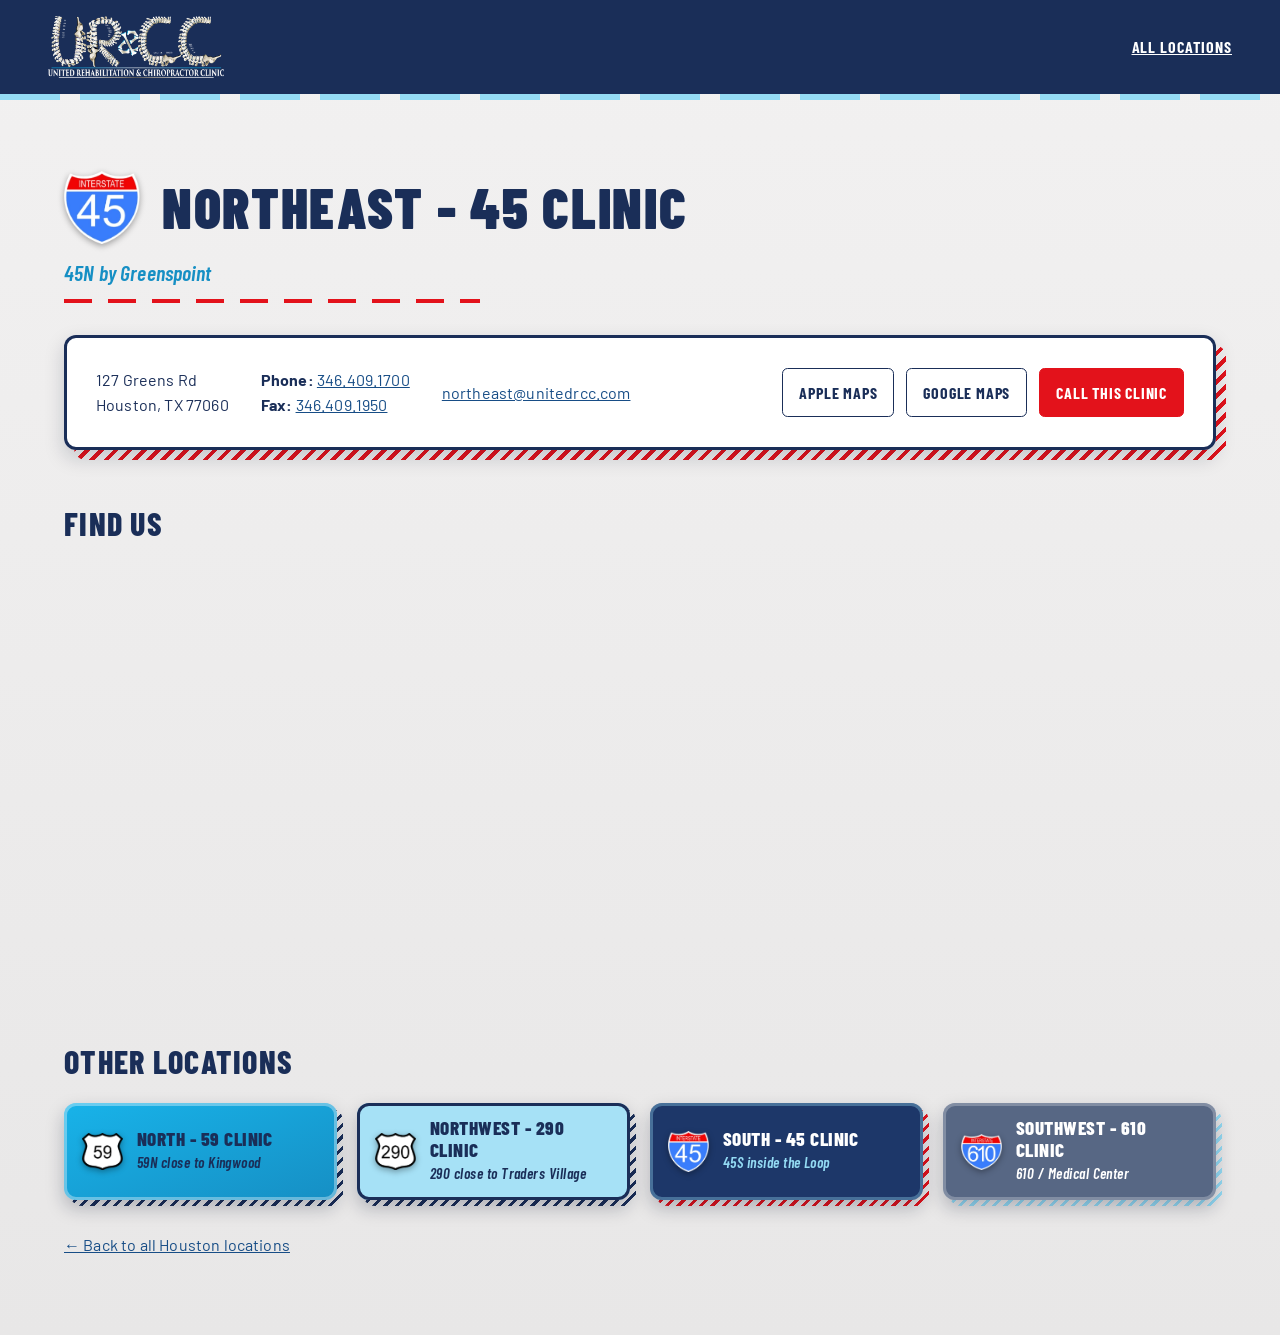
<file: northeast-clinic.html>
<!doctype html>
<html lang="en">
<head>
	<meta charset="utf-8">
	<meta name="viewport" content="width=device-width, initial-scale=1">
	<title>Northeast - 45 Clinic | United Rehabilitation &amp; Chiropractor Clinic</title>
	<meta name="description" content="Visit United Rehabilitation & Chiropractor Clinic's Northeast - 45 location near Greenspoint at 127 Greens Road in Houston, TX.">
	<link rel="canonical" href="https://unitedrcc.com/northeast-clinic.html">
	<link rel="icon" type="image/svg+xml" href="images/favicon/favicon.svg?v=20260411">
	<link rel="stylesheet" href="assets/css/clinic-pages.css">
	<link rel="stylesheet" href="assets/css/flyer-theme.css">
</head>
<body>
	<header class="clinic-site-header">
		<a href="index.html" aria-label="United Rehabilitation & Chiropractor Clinic home"><img src="images/URCC_Logo2.webp" alt="United Rehabilitation & Chiropractor Clinic"></a>
		<a href="index.html#locations">All locations</a>
	</header>
	<main class="clinic-page">
		<h1><img class="clinic-shield" style="view-transition-name: shield-northeast" src="images/shields/shield-45.webp" alt="Interstate 45" width="48" height="46"><span>Northeast - 45 Clinic</span></h1>
		<p class="clinic-subtitle">45N by Greenspoint</p>
		<section class="clinic-contact" aria-label="Northeast Clinic contact information">
			<address>127 Greens Rd<br>Houston, TX 77060</address>
			<div><strong>Phone:</strong> <a href="tel:+13464091700">346.409.1700</a><br><strong>Fax:</strong> <a href="fax:+13464091950">346.409.1950</a></div>
			<a href="mailto:northeast@unitedrcc.com">northeast@unitedrcc.com</a>
			<div class="clinic-actions">
				<a href="https://maps.apple/p/1aJNFadv3noAoz" target="_blank" rel="noopener noreferrer">Apple Maps</a>
				<a href="https://maps.app.goo.gl/3jCEa1u4VpFfWWtr6" target="_blank" rel="noopener noreferrer">Google Maps</a>
				<a href="tel:+13464091700">Call this clinic</a>
			</div>
		</section>
		<section aria-labelledby="clinic-location-map">
			<h2 id="clinic-location-map">Find us</h2>
			<iframe class="clinic-map" src="https://www.google.com/maps/embed?pb=!1m18!1m12!1m3!1d49720.78911513328!2d-95.43170322487362!3d29.863920908082!2m3!1f0!2f0!3f0!3m2!1i1024!2i768!4f13.1!3m3!1m2!1s0x8640c9c3b33f7b3b%3A0x84fadcaacafadc93!2sUnited%20Rehabilitation%20And%20Chiropractor%20Clinic!5e0!3m2!1sen!2sus!4v1701116193176!5m2!1sen!2sus" title="Map showing United Rehabilitation &amp; Chiropractor Clinic Northeast location" loading="lazy" referrerpolicy="no-referrer-when-downgrade"></iframe>
		</section>
		<nav class="clinic-others" aria-labelledby="other-locations">
			<h2 id="other-locations">Other locations</h2>
			<ul>
				<li><a class="clinic-other clinic-other-north" href="north-clinic.html"><img src="images/shields/shield-59.webp" alt="" width="48" height="46"><span><strong>North - 59 Clinic</strong><small>59N close to Kingwood</small></span></a></li>
				<li><a class="clinic-other clinic-other-northwest" href="northwest-clinic.html"><img src="images/shields/shield-290.webp" alt="" width="48" height="46"><span><strong>Northwest - 290 Clinic</strong><small>290 close to Traders Village</small></span></a></li>
				<li><a class="clinic-other clinic-other-south" href="south-clinic.html"><img src="images/shields/shield-45.webp" alt="" width="48" height="46"><span><strong>South - 45 Clinic</strong><small>45S inside the Loop</small></span></a></li>
				<li><a class="clinic-other clinic-other-southwest" href="southwest-clinic.html"><img src="images/shields/shield-610.webp" alt="" width="48" height="46"><span><strong>Southwest - 610 Clinic</strong><small>610 / Medical Center</small></span></a></li>
			</ul>
		</nav>
		<a class="clinic-back" href="index.html#locations">← Back to all Houston locations</a>
	</main>
</body>
</html>
</file>
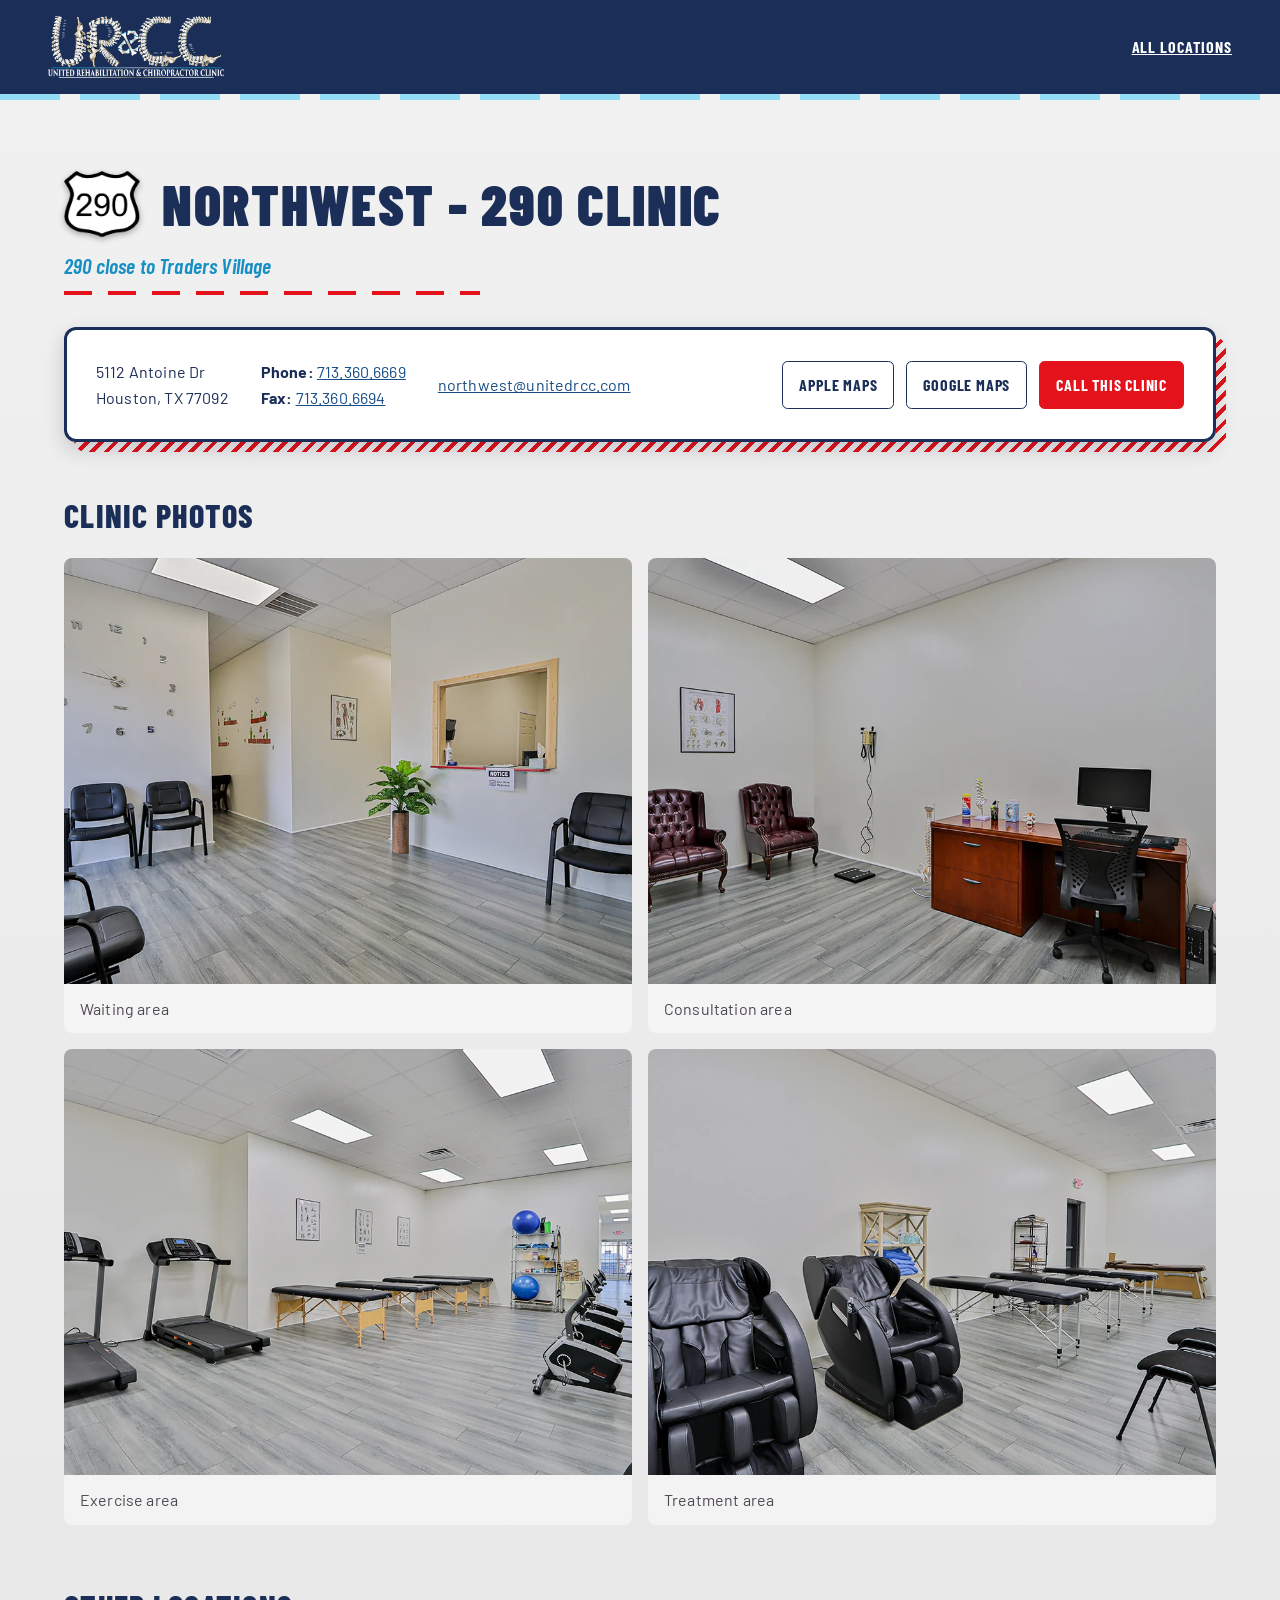
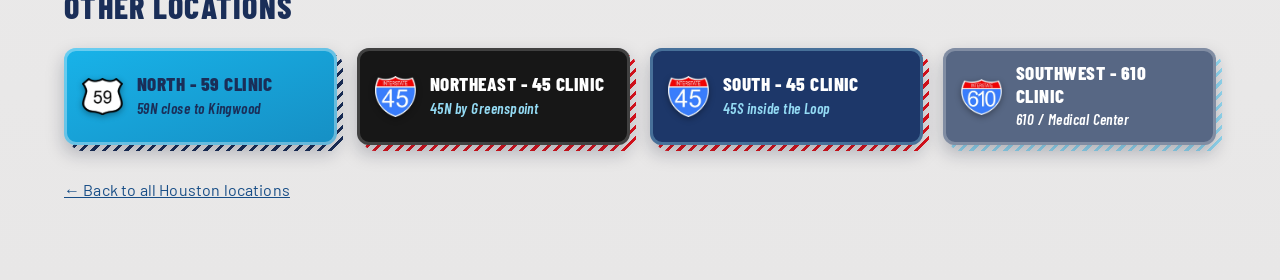
<file: northwest-clinic.html>
<!doctype html>
<html lang="en">
<head>
	<meta charset="utf-8">
	<meta name="viewport" content="width=device-width, initial-scale=1">
	<title>Northwest - 290 Clinic | United Rehabilitation &amp; Chiropractor Clinic</title>
	<meta name="description" content="Visit United Rehabilitation & Chiropractor Clinic's Northwest - 290 location near Traders Village at 5112 Antoine Drive in Houston, TX.">
	<link rel="canonical" href="https://unitedrcc.com/northwest-clinic.html">
	<link rel="icon" type="image/svg+xml" href="images/favicon/favicon.svg?v=20260411">
	<link rel="stylesheet" href="assets/css/clinic-pages.css">
	<link rel="stylesheet" href="assets/css/flyer-theme.css">
</head>
<body>
	<header class="clinic-site-header">
		<a href="index.html" aria-label="United Rehabilitation & Chiropractor Clinic home"><img src="images/URCC_Logo2.webp" alt="United Rehabilitation & Chiropractor Clinic"></a>
		<a href="index.html#locations">All locations</a>
	</header>
	<main class="clinic-page">
		<h1><img class="clinic-shield" style="view-transition-name: shield-northwest" src="images/shields/shield-290.webp" alt="US 290" width="48" height="46"><span>Northwest - 290 Clinic</span></h1>
		<p class="clinic-subtitle">290 close to Traders Village</p>
		<section class="clinic-contact" aria-label="Northwest Clinic contact information">
			<address>5112 Antoine Dr<br>Houston, TX 77092</address>
			<div><strong>Phone:</strong> <a href="tel:+17133606669">713.360.6669</a><br><strong>Fax:</strong> <a href="fax:+17133606694">713.360.6694</a></div>
			<a href="mailto:northwest@unitedrcc.com">northwest@unitedrcc.com</a>
			<div class="clinic-actions">
				<a href="https://maps.apple/p/8yI1gHWm7iQc-5" target="_blank" rel="noopener noreferrer">Apple Maps</a>
				<a href="https://maps.app.goo.gl/qAaNWPNoSSzPBjK68" target="_blank" rel="noopener noreferrer">Google Maps</a>
				<a href="tel:+17133606669">Call this clinic</a>
			</div>
		</section>
		<section aria-labelledby="clinic-photos">
			<h2 id="clinic-photos">Clinic photos</h2>
			<div class="clinic-gallery">
				<figure><button class="clinic-gallery-trigger" type="button" aria-label="Open photo: Waiting area"><img src="images/clinics/northwest/IMG_0270_2.webp" data-full="images/clinics/northwest/IMG_0270.webp" alt="Northwest Clinic waiting area with chairs and reception desk" loading="eager" fetchpriority="high"></button><figcaption>Waiting area</figcaption></figure>
				<figure><button class="clinic-gallery-trigger" type="button" aria-label="Open photo: Consultation area"><img src="images/clinics/northwest/IMG_0274_2.webp" data-full="images/clinics/northwest/IMG_0274.webp" alt="Northwest Clinic consultation area with desk, anatomical models and chairs" loading="lazy"></button><figcaption>Consultation area</figcaption></figure>
				<figure><button class="clinic-gallery-trigger" type="button" aria-label="Open photo: Exercise area"><img src="images/clinics/northwest/IMG_0276_2.webp" data-full="images/clinics/northwest/IMG_0276.webp" alt="Northwest Clinic exercise area with treadmills and therapy tables" loading="lazy"></button><figcaption>Exercise area</figcaption></figure>
				<figure><button class="clinic-gallery-trigger" type="button" aria-label="Open photo: Treatment area"><img src="images/clinics/northwest/IMG_0277_2.webp" data-full="images/clinics/northwest/IMG_0277.webp" alt="Northwest Clinic massage chairs and treatment tables" loading="lazy"></button><figcaption>Treatment area</figcaption></figure>
			</div>
		</section>
		<nav class="clinic-others" aria-labelledby="other-locations">
			<h2 id="other-locations">Other locations</h2>
			<ul>
				<li><a class="clinic-other clinic-other-north" href="north-clinic.html"><img src="images/shields/shield-59.webp" alt="" width="48" height="46"><span><strong>North - 59 Clinic</strong><small>59N close to Kingwood</small></span></a></li>
				<li><a class="clinic-other clinic-other-northeast" href="northeast-clinic.html"><img src="images/shields/shield-45.webp" alt="" width="48" height="46"><span><strong>Northeast - 45 Clinic</strong><small>45N by Greenspoint</small></span></a></li>
				<li><a class="clinic-other clinic-other-south" href="south-clinic.html"><img src="images/shields/shield-45.webp" alt="" width="48" height="46"><span><strong>South - 45 Clinic</strong><small>45S inside the Loop</small></span></a></li>
				<li><a class="clinic-other clinic-other-southwest" href="southwest-clinic.html"><img src="images/shields/shield-610.webp" alt="" width="48" height="46"><span><strong>Southwest - 610 Clinic</strong><small>610 / Medical Center</small></span></a></li>
			</ul>
		</nav>
		<a class="clinic-back" href="index.html#locations">← Back to all Houston locations</a>
	</main>
	<script src="assets/js/clinic-gallery.js" defer></script>
</body>
</html>
</file>
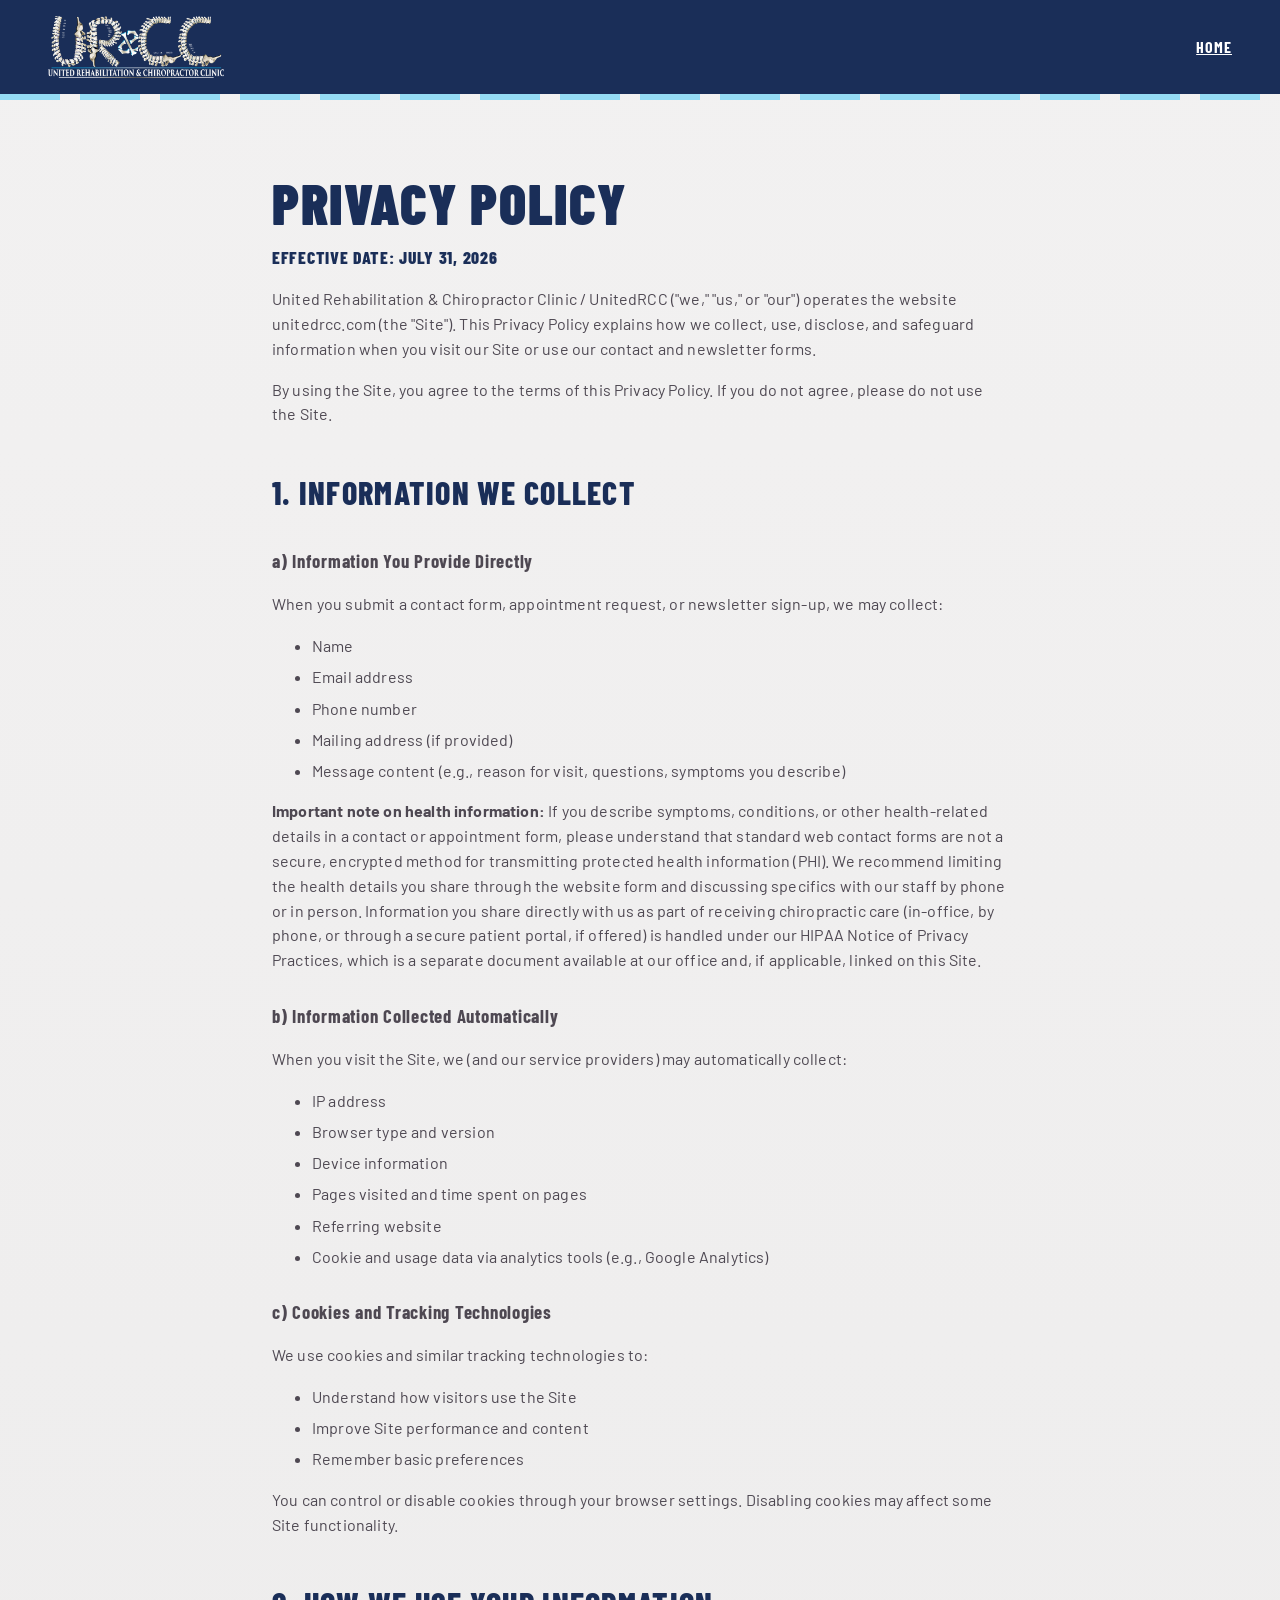
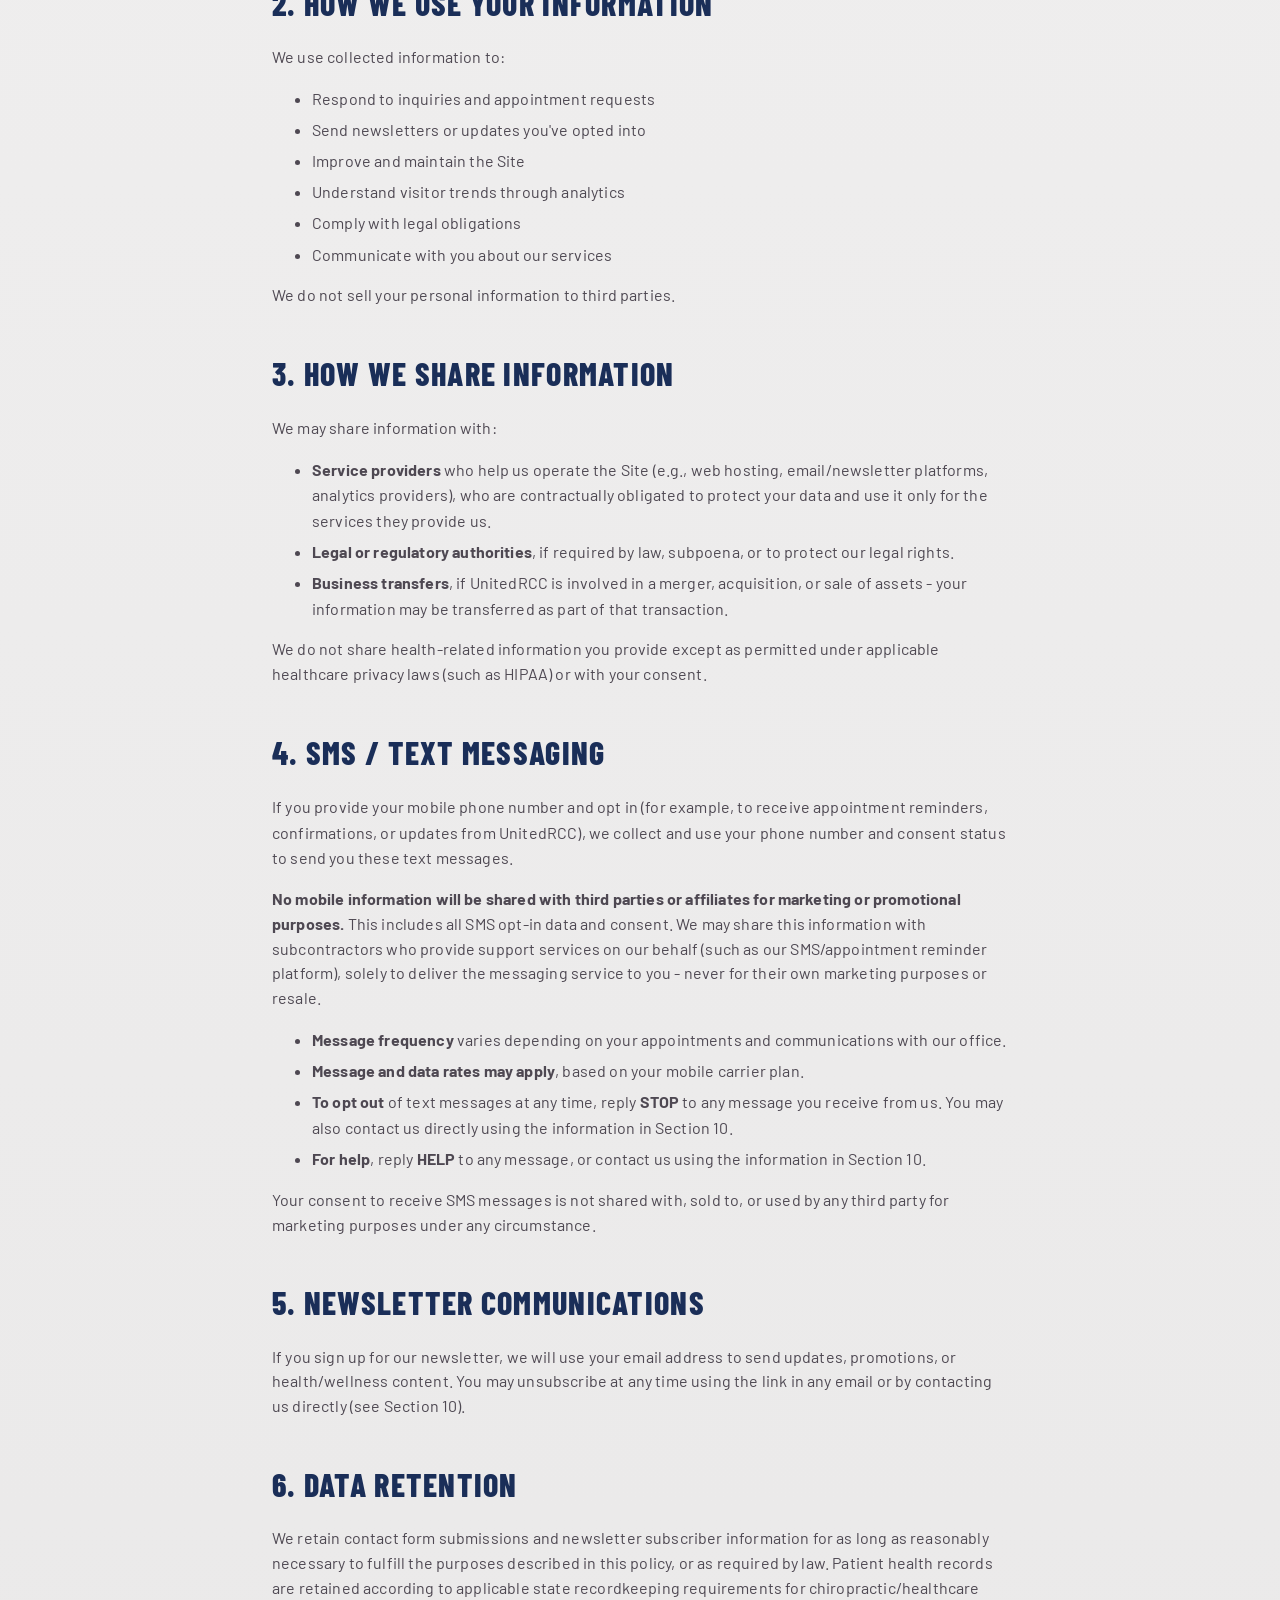
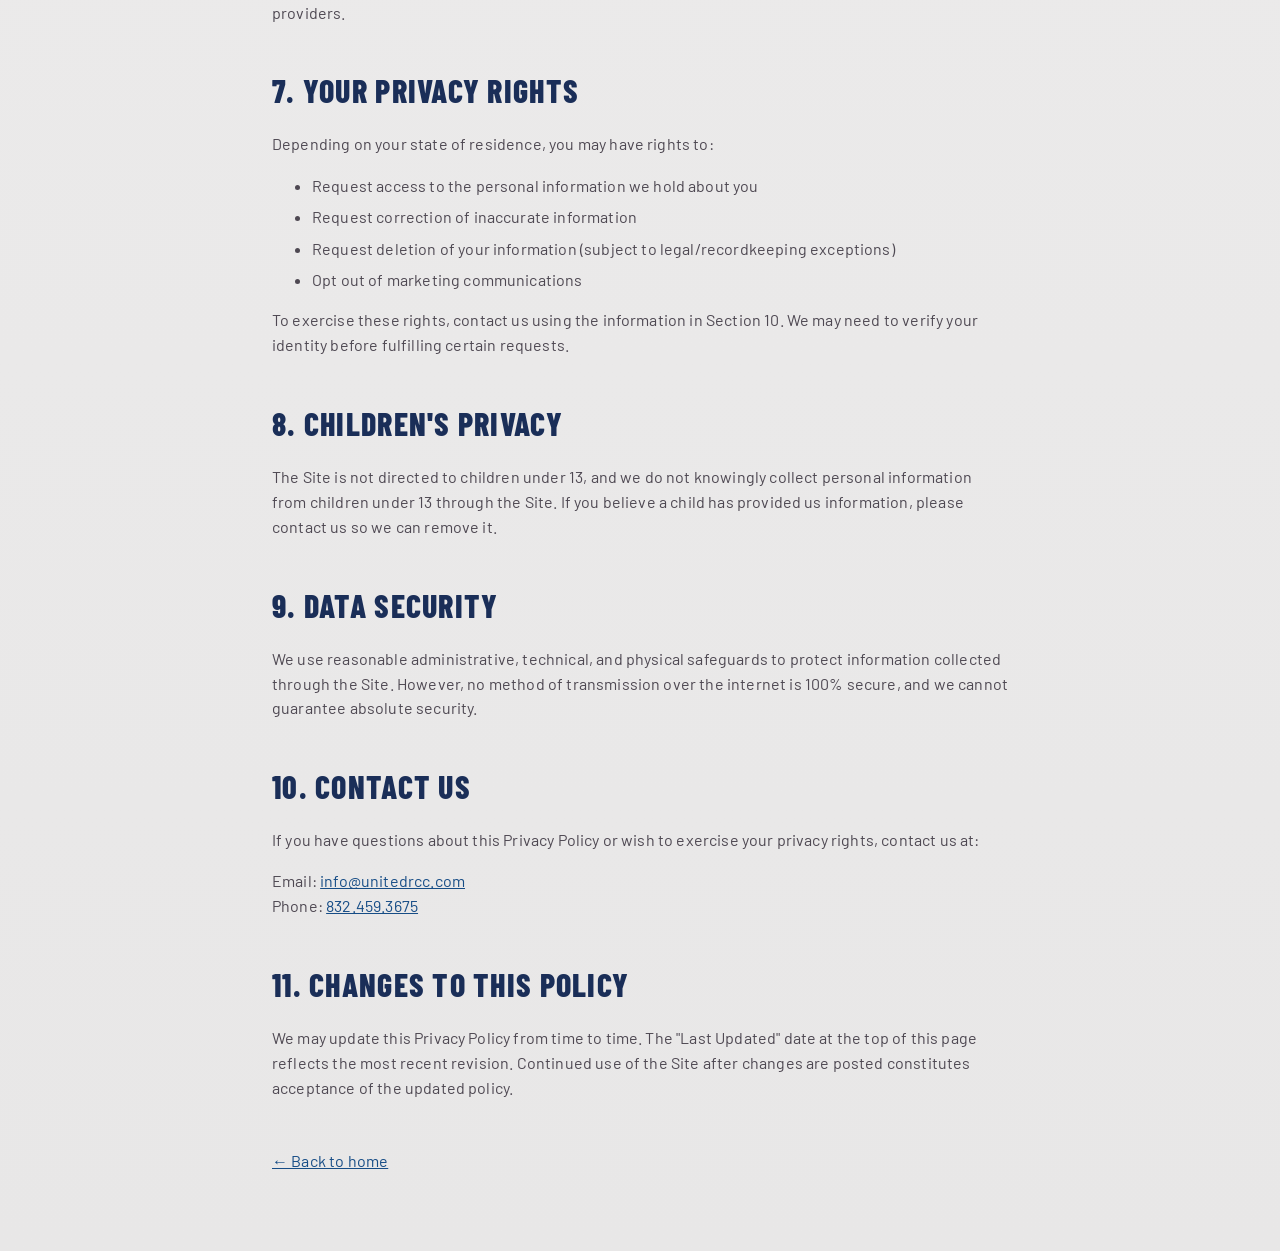
<file: privacy-policy.html>
<!doctype html>
<html lang="en">
<head>
	<meta charset="utf-8">
	<meta name="viewport" content="width=device-width, initial-scale=1">
	<title>Privacy Policy | United Rehabilitation &amp; Chiropractor Clinic</title>
	<meta name="description" content="How United Rehabilitation &amp; Chiropractor Clinic collects, uses and protects information on unitedrcc.com.">
	<link rel="canonical" href="https://unitedrcc.com/privacy-policy.html">
	<link rel="icon" type="image/svg+xml" href="images/favicon/favicon.svg?v=20260411">
	<link rel="stylesheet" href="assets/css/clinic-pages.css">
	<link rel="stylesheet" href="assets/css/flyer-theme.css">
</head>
<body>
	<header class="clinic-site-header">
		<a href="index.html" aria-label="United Rehabilitation & Chiropractor Clinic home"><img src="images/URCC_Logo2.webp" alt="United Rehabilitation & Chiropractor Clinic"></a>
		<a href="index.html#footer">Home</a>
	</header>
	<main class="clinic-page policy-page">
		<h1>Privacy Policy</h1>

		<h2>Effective Date: July 31, 2026 <!--Last Updated: [Insert Date]--></h2>

		<p>United Rehabilitation & Chiropractor Clinic / UnitedRCC ("we," "us," or "our") operates the website unitedrcc.com
		    (the "Site").
		    This Privacy Policy explains how we
		    collect, use, disclose, and safeguard information when you visit our Site or use our contact and newsletter forms.
		</p>

		<p>By using the Site, you agree to the terms of this Privacy Policy. If you do not agree, please do not use the Site.
		</p>

		<h2>1. Information We Collect</h2>
		<h3>a) Information You Provide Directly</h3>

		<p>When you submit a contact form, appointment request, or newsletter sign-up, we may collect:</p>

		<ul>
		    <li>Name</li>
		    <li>Email address</li>
		    <li>Phone number</li>
		    <li>Mailing address (if provided)</li>
		    <li>Message content (e.g., reason for visit, questions, symptoms you describe)</li>
		</ul>

		<p><strong>Important note on health information:</strong> If you describe symptoms, conditions, or other health-related
		    details in a contact
		    or appointment form, please understand that standard web contact forms are not a secure, encrypted method for
		    transmitting protected health information (PHI). We recommend limiting the health details you share through the
		    website
		    form and discussing specifics with our staff by phone or in person. Information you share directly with us as part
		    of
		    receiving chiropractic care (in-office, by phone, or through a secure patient portal, if offered) is handled under
		    our
		    HIPAA Notice of Privacy Practices, which is a separate document available at our office and, if applicable, linked
		    on
		    this Site.</p>

		<h3>b) Information Collected Automatically</h3>

		<p>When you visit the Site, we (and our service providers) may automatically collect:</p>

		<ul>
		    <li>IP address</li>
		    <li>Browser type and version</li>
		    <li>Device information</li>
		    <li>Pages visited and time spent on pages</li>
		    <li>Referring website</li>
		    <li>Cookie and usage data via analytics tools (e.g., Google Analytics)</li>
		</ul>

		<h3>c) Cookies and Tracking Technologies</h3>

		<p>We use cookies and similar tracking technologies to:</p>

		<ul>
		    <li>Understand how visitors use the Site</li>
		    <li>Improve Site performance and content</li>
		    <li>Remember basic preferences</li>
		</ul>

		<p>You can control or disable cookies through your browser settings. Disabling cookies may affect some Site
		    functionality.</p>

		<h2>2. How We Use Your Information</h2>

		<p>We use collected information to:</p>

		<ul>
		    <li>Respond to inquiries and appointment requests</li>
		    <li>Send newsletters or updates you've opted into</li>
		    <li>Improve and maintain the Site</li>
		    <li>Understand visitor trends through analytics</li>
		    <li>Comply with legal obligations</li>
		    <li>Communicate with you about our services</li>
		</ul>

		<p>We do not sell your personal information to third parties.</p>

		<h2>3. How We Share Information</h2>

		<p></p>We may share information with:</p>

		<ul>
		    <li><strong>Service providers</strong> who help us operate the Site (e.g., web hosting, email/newsletter platforms,
		        analytics
		        providers), who
		        are contractually obligated to protect your data and use it only for the services they provide us.</li>
		    <li><strong>Legal or regulatory authorities</strong>, if required by law, subpoena, or to protect our legal rights.
		    </li>
		    <li><strong>Business transfers</strong>, if UnitedRCC is involved in a merger, acquisition, or sale of assets -
		        your information may
		        be
		        transferred as part of that transaction.</li>
		</ul>

		<p>We do not share health-related information you provide except as permitted under applicable healthcare privacy laws
		    (such as HIPAA) or with your consent.</p>

		<h2>4. SMS / Text Messaging</h2>

		<p></p>If you provide your mobile phone number and opt in (for example, to receive appointment reminders, confirmations,
		or
		updates from UnitedRCC), we collect and use your phone number and consent status to send you these text messages.</p>

		<p><strong>No mobile information will be shared with third parties or affiliates for marketing or promotional
		        purposes.</strong> This
		    includes all SMS opt-in data and consent. We may share this information with subcontractors who provide support
		    services
		    on our behalf (such as our SMS/appointment reminder platform), solely to deliver the messaging service to you -
		    never
		    for their own marketing purposes or resale.</p>

		<ul>
		    <li><strong>Message frequency</strong> varies depending on your appointments and communications with
		        our office.</li>
		    <li><strong>Message and data rates may apply</strong>, based on your mobile carrier plan.</li>
		    <li><strong>To opt out</strong> of text messages at any time, reply <strong>STOP</strong> to any message you receive
		        from us. You may
		        also contact us
		        directly
		        using the information in Section 10.</li>
		    <li><strong>For help</strong>, reply <strong>HELP</strong> to any message, or contact us using the information in
		        Section 10.
		    </li>
		</ul>

		<p>Your consent to receive SMS messages is not shared with, sold to, or used by any third party for marketing purposes
		    under any circumstance.</p>

		<h2>5. Newsletter Communications</h2>

		<p>If you sign up for our newsletter, we will use your email address to send updates, promotions, or health/wellness
		    content. You may unsubscribe at any time using the link in any email or by contacting us directly (see Section 10).
		</p>

		<h2>6. Data Retention</h2>

		<p>We retain contact form submissions and newsletter subscriber information for as long as reasonably necessary to
		    fulfill
		    the purposes described in this policy, or as required by law. Patient health records are retained according to
		    applicable state recordkeeping requirements for chiropractic/healthcare providers.</p>

		<h2>7. Your Privacy Rights</h2>

		<p>Depending on your state of residence, you may have rights to:</p>

		<ul>
		    <li>Request access to the personal information we hold about you</li>
		    <li>Request correction of inaccurate information</li>
		    <li>Request deletion of your information (subject to legal/recordkeeping exceptions)</li>
		    <li>Opt out of marketing communications</li>
		</ul>

		<p>To exercise these rights, contact us using the information in Section 10. We may need to verify your identity
		    before
		    fulfilling certain requests.</p>

		<h2>8. Children's Privacy</h2>

		<p>The Site is not directed to children under 13, and we do not knowingly collect personal information from children
		    under
		    13 through the Site. If you believe a child has provided us information, please contact us so we can remove it.
		</p>

		<h2>9. Data Security</h2>

		<p>We use reasonable administrative, technical, and physical safeguards to protect information collected through the
		    Site.
		    However, no method of transmission over the internet is 100% secure, and we cannot guarantee absolute security.</p>

		<h2>10. Contact Us</h2>

		<p>If you have questions about this Privacy Policy or wish to exercise your privacy rights, contact us at:</p>

		<p>Email: <a href="mailto:info@unitedrcc.com">info@unitedrcc.com</a><br>
		    Phone: <a href="tel:+18324593675">832.459.3675</a></p>

		<h2>11. Changes to This Policy</h2>

		<p>We may update this Privacy Policy from time to time. The "Last Updated" date at the top of this page reflects the
		    most
		    recent revision. Continued use of the Site after changes are posted constitutes acceptance of the updated policy.
		</p>
		<a class="clinic-back" href="index.html#footer">← Back to home</a>
	</main>
</body>
</html>
</file>
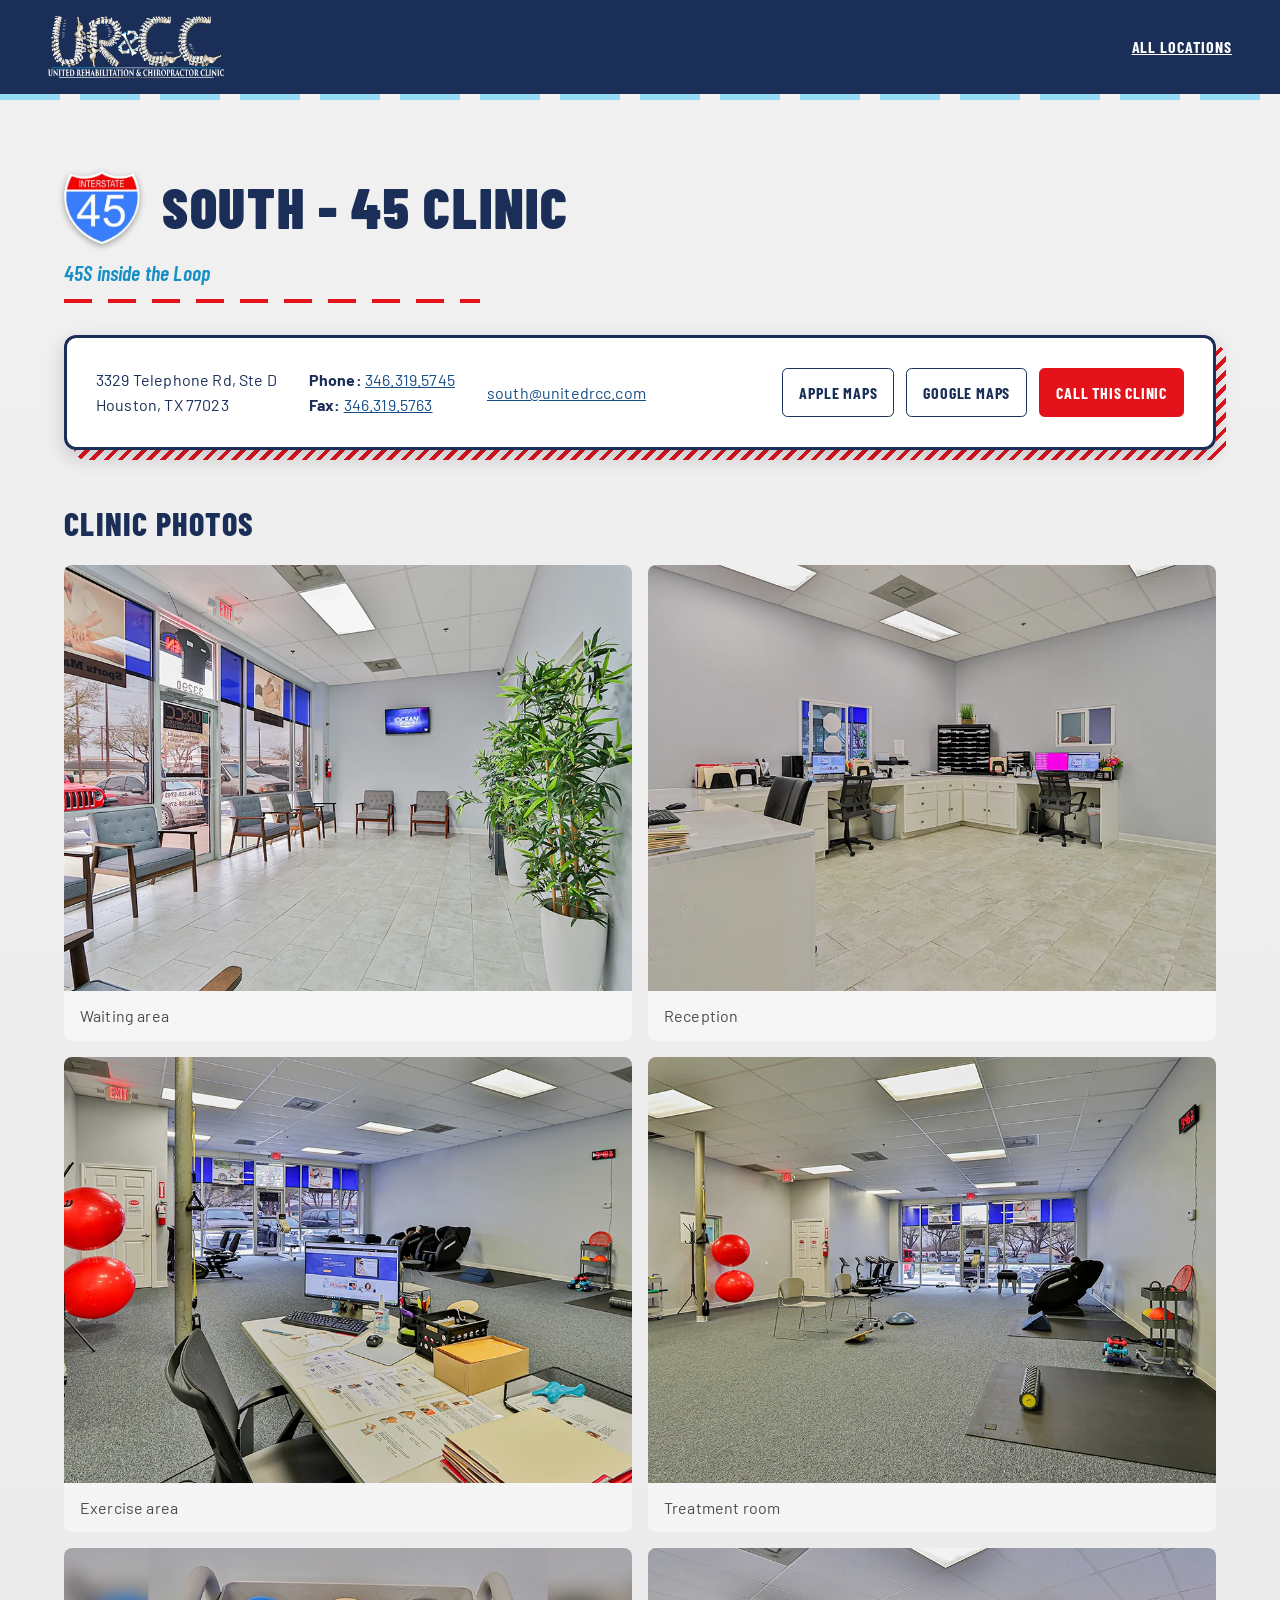
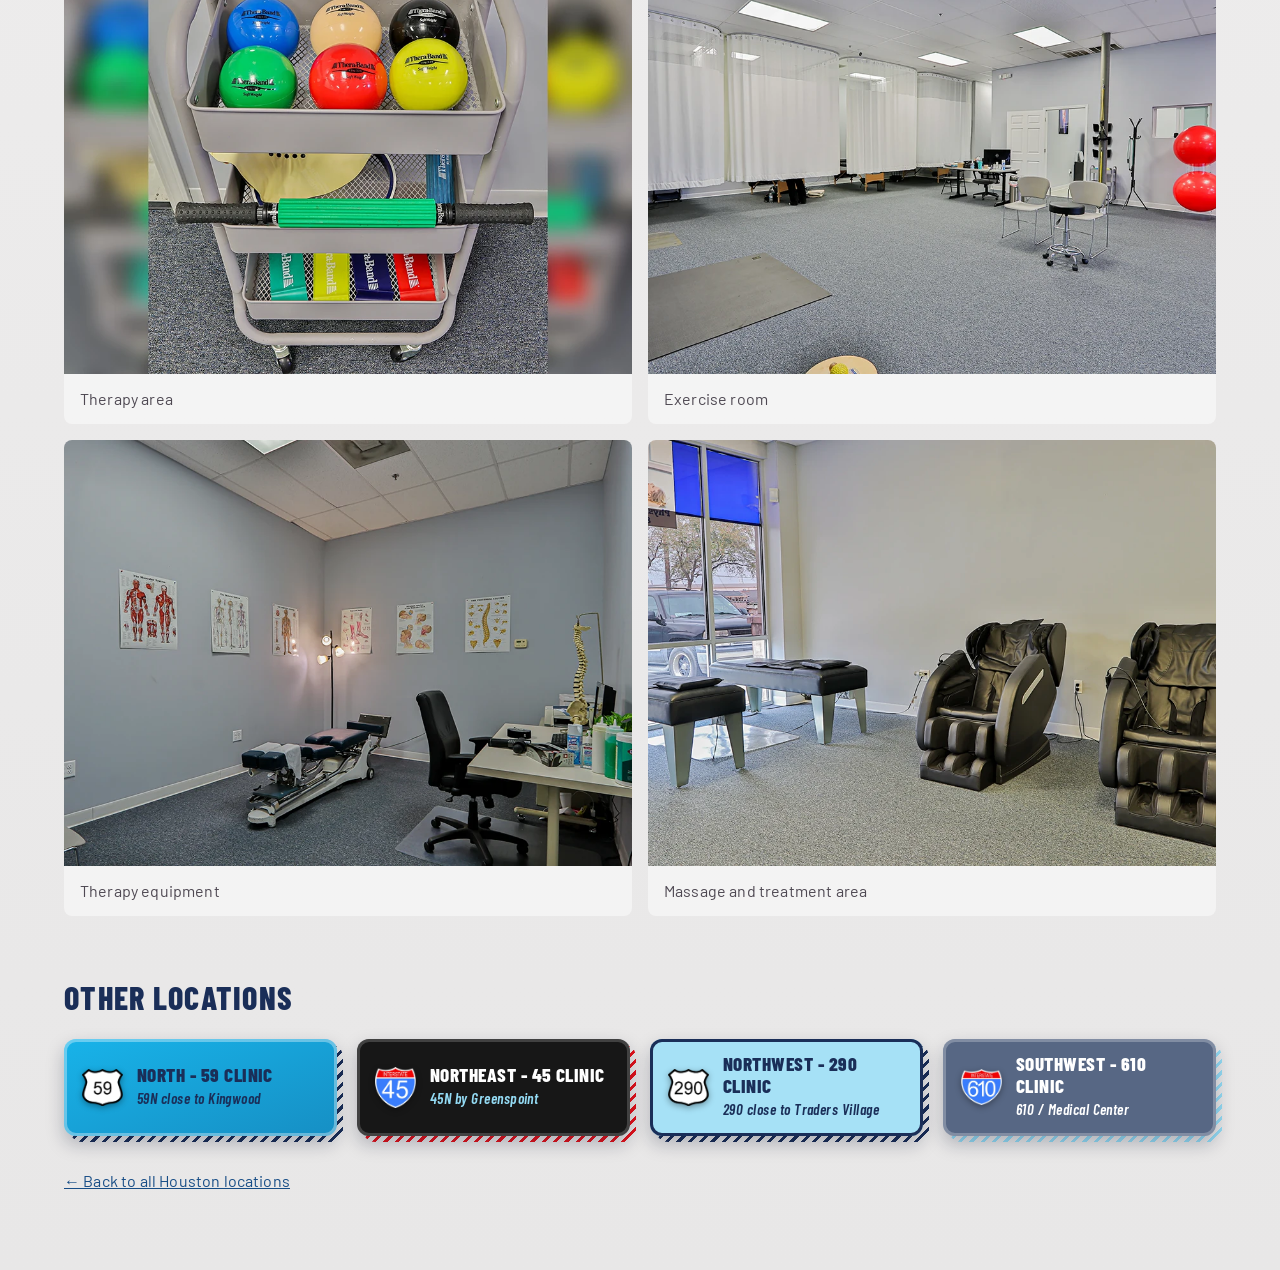
<file: south-clinic.html>
<!doctype html>
<html lang="en">
<head>
	<meta charset="utf-8">
	<meta name="viewport" content="width=device-width, initial-scale=1">
	<title>South - 45 Clinic | United Rehabilitation &amp; Chiropractor Clinic</title>
	<meta name="description" content="Visit United Rehabilitation & Chiropractor Clinic's South - 45 location at 3329 Telephone Road in Houston, TX.">
	<link rel="canonical" href="https://unitedrcc.com/south-clinic.html">
	<link rel="icon" type="image/svg+xml" href="images/favicon/favicon.svg?v=20260411">
	<link rel="stylesheet" href="assets/css/clinic-pages.css">
	<link rel="stylesheet" href="assets/css/flyer-theme.css">
</head>
<body>
	<header class="clinic-site-header">
		<a href="index.html" aria-label="United Rehabilitation & Chiropractor Clinic home"><img src="images/URCC_Logo2.webp" alt="United Rehabilitation & Chiropractor Clinic"></a>
		<a href="index.html#locations">All locations</a>
	</header>
	<main class="clinic-page">
		<h1><img class="clinic-shield" style="view-transition-name: shield-south" src="images/shields/shield-45.webp" alt="Interstate 45" width="48" height="46"><span>South - 45 Clinic</span></h1>
		<p class="clinic-subtitle">45S inside the Loop</p>
		<section class="clinic-contact" aria-label="South Clinic contact information">
			<address>3329 Telephone Rd, Ste D<br>Houston, TX 77023</address>
			<div><strong>Phone:</strong> <a href="tel:+13463195745">346.319.5745</a><br><strong>Fax:</strong> <a href="fax:+13463195763">346.319.5763</a></div>
			<a href="mailto:south@unitedrcc.com">south@unitedrcc.com</a>
			<div class="clinic-actions">
				<a href="https://maps.apple/p/nSTeIpvbqSNJgK" target="_blank" rel="noopener noreferrer">Apple Maps</a>
				<a href="https://maps.app.goo.gl/EohHt4iXNXMbrQiK7" target="_blank" rel="noopener noreferrer">Google Maps</a>
				<a href="tel:+13463195745">Call this clinic</a>
			</div>
		</section>
		<section aria-labelledby="clinic-photos">
			<h2 id="clinic-photos">Clinic photos</h2>
			<div class="clinic-gallery">
				<figure><button class="clinic-gallery-trigger" type="button" aria-label="Open photo: Waiting area"><img src="images/clinics/south/IMG_0244_2.webp" data-full="images/clinics/south/IMG_0244.webp" alt="South Clinic waiting area with chairs and a large plant" loading="eager" fetchpriority="high"></button><figcaption>Waiting area</figcaption></figure>
				<figure><button class="clinic-gallery-trigger" type="button" aria-label="Open photo: Reception"><img src="images/clinics/south/IMG_0240_2.webp" data-full="images/clinics/south/IMG_0240.webp" alt="South Clinic reception desk and workstations" loading="lazy"></button><figcaption>Reception</figcaption></figure>
				<figure><button class="clinic-gallery-trigger" type="button" aria-label="Open photo: Exercise area"><img src="images/clinics/south/IMG_0238_2.webp" data-full="images/clinics/south/IMG_0238.webp" alt="South Clinic exercise area with therapy equipment" loading="lazy"></button><figcaption>Exercise area</figcaption></figure>
				<figure><button class="clinic-gallery-trigger" type="button" aria-label="Open photo: Treatment room"><img src="images/clinics/south/IMG_0236_2.webp" data-full="images/clinics/south/IMG_0236.webp" alt="South Clinic treatment table and anatomical wall charts" loading="lazy"></button><figcaption>Treatment room</figcaption></figure>
				<figure><button class="clinic-gallery-trigger" type="button" aria-label="Open photo: Therapy area"><img src="images/clinics/south/IMG_0233_2.webp" data-full="images/clinics/south/IMG_0233.webp" alt="South Clinic exercise area with therapy tables and equipment" loading="lazy"></button><figcaption>Therapy area</figcaption></figure>
				<figure><button class="clinic-gallery-trigger" type="button" aria-label="Open photo: Exercise room"><img src="images/clinics/south/IMG_0229_2.webp" data-full="images/clinics/south/IMG_0229.webp" alt="South Clinic exercise room with treadmills and therapy tables" loading="lazy"></button><figcaption>Exercise room</figcaption></figure>
				<figure><button class="clinic-gallery-trigger" type="button" aria-label="Open photo: Therapy equipment"><img src="images/clinics/south/IMG_0224_2.webp" data-full="images/clinics/south/IMG_0224.webp" alt="Therapy balls and resistance bands on an equipment cart" loading="lazy"></button><figcaption>Therapy equipment</figcaption></figure>
				<figure><button class="clinic-gallery-trigger" type="button" aria-label="Open photo: Massage and treatment area"><img src="images/clinics/south/IMG_0234_2.webp" data-full="images/clinics/south/IMG_0234.webp" alt="South Clinic massage chairs and treatment tables" loading="lazy"></button><figcaption>Massage and treatment area</figcaption></figure>
			</div>
		</section>
		<nav class="clinic-others" aria-labelledby="other-locations">
			<h2 id="other-locations">Other locations</h2>
			<ul>
				<li><a class="clinic-other clinic-other-north" href="north-clinic.html"><img src="images/shields/shield-59.webp" alt="" width="48" height="46"><span><strong>North - 59 Clinic</strong><small>59N close to Kingwood</small></span></a></li>
				<li><a class="clinic-other clinic-other-northeast" href="northeast-clinic.html"><img src="images/shields/shield-45.webp" alt="" width="48" height="46"><span><strong>Northeast - 45 Clinic</strong><small>45N by Greenspoint</small></span></a></li>
				<li><a class="clinic-other clinic-other-northwest" href="northwest-clinic.html"><img src="images/shields/shield-290.webp" alt="" width="48" height="46"><span><strong>Northwest - 290 Clinic</strong><small>290 close to Traders Village</small></span></a></li>
				<li><a class="clinic-other clinic-other-southwest" href="southwest-clinic.html"><img src="images/shields/shield-610.webp" alt="" width="48" height="46"><span><strong>Southwest - 610 Clinic</strong><small>610 / Medical Center</small></span></a></li>
			</ul>
		</nav>
		<a class="clinic-back" href="index.html#locations">← Back to all Houston locations</a>
	</main>
	<script src="assets/js/clinic-gallery.js" defer></script>
</body>
</html>
</file>
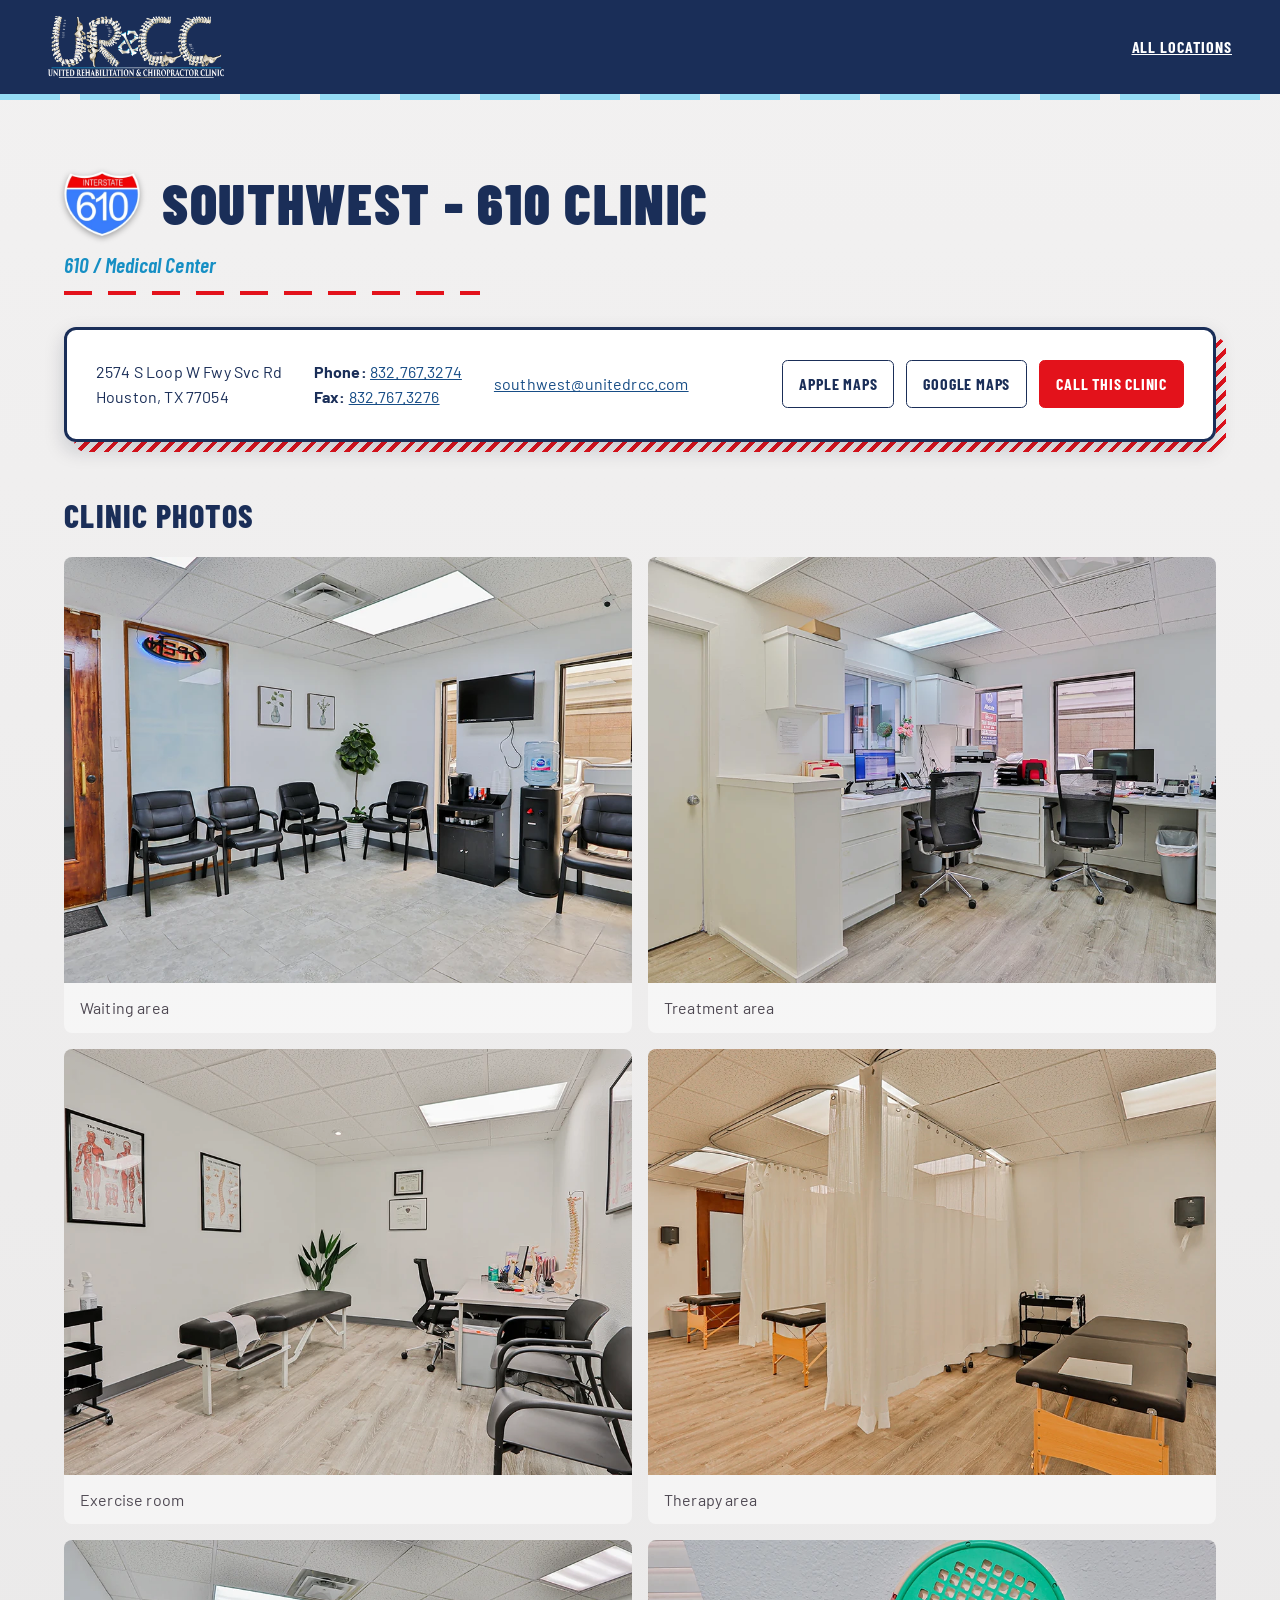
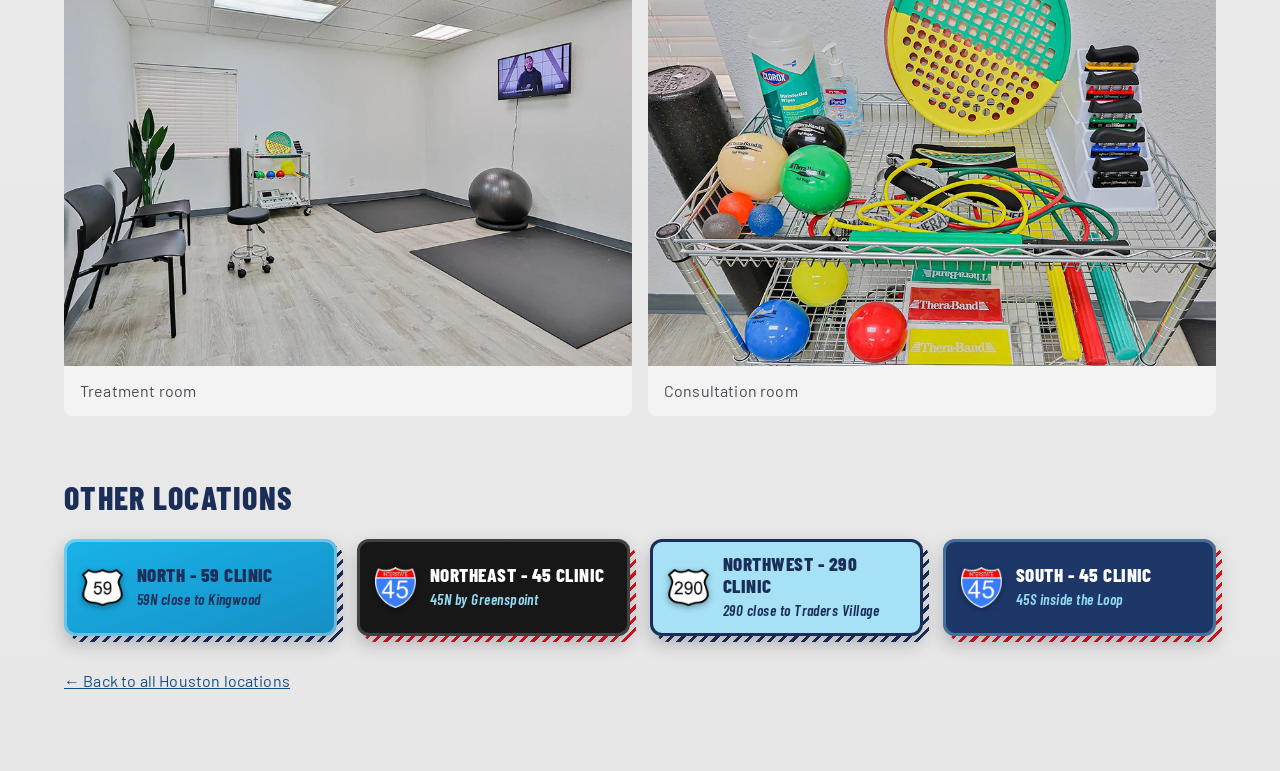
<file: southwest-clinic.html>
<!doctype html>
<html lang="en">
<head>
	<meta charset="utf-8">
	<meta name="viewport" content="width=device-width, initial-scale=1">
	<title>Southwest - 610 Clinic | United Rehabilitation &amp; Chiropractor Clinic</title>
	<meta name="description" content="Visit United Rehabilitation & Chiropractor Clinic's Southwest - 610 location near the Medical Center at 2574 S Loop W in Houston, TX.">
	<link rel="canonical" href="https://unitedrcc.com/southwest-clinic.html">
	<link rel="icon" type="image/svg+xml" href="images/favicon/favicon.svg?v=20260411">
	<link rel="stylesheet" href="assets/css/clinic-pages.css">
	<link rel="stylesheet" href="assets/css/flyer-theme.css">
</head>
<body>
	<header class="clinic-site-header">
		<a href="index.html" aria-label="United Rehabilitation & Chiropractor Clinic home"><img src="images/URCC_Logo2.webp" alt="United Rehabilitation & Chiropractor Clinic"></a>
		<a href="index.html#locations">All locations</a>
	</header>
	<main class="clinic-page">
		<h1><img class="clinic-shield" style="view-transition-name: shield-southwest" src="images/shields/shield-610.webp" alt="Interstate 610" width="48" height="46"><span>Southwest - 610 Clinic</span></h1>
		<p class="clinic-subtitle">610 / Medical Center</p>
		<section class="clinic-contact" aria-label="Southwest Clinic contact information">
			<address>2574 S Loop W Fwy Svc Rd<br>Houston, TX 77054</address>
			<div><strong>Phone:</strong> <a href="tel:+18327673274">832.767.3274</a><br><strong>Fax:</strong> <a href="fax:+18327673276">832.767.3276</a></div>
			<a href="mailto:southwest@unitedrcc.com">southwest@unitedrcc.com</a>
			<div class="clinic-actions">
				<a href="https://maps.apple/p/wdwaTHBrkeu5sg" target="_blank" rel="noopener noreferrer">Apple Maps</a>
				<a href="https://maps.app.goo.gl/p8uLNAWyziRv1cc18" target="_blank" rel="noopener noreferrer">Google Maps</a>
				<a href="tel:+18327673274">Call this clinic</a>
			</div>
		</section>
		<section aria-labelledby="clinic-photos">
			<h2 id="clinic-photos">Clinic photos</h2>
			<div class="clinic-gallery">
				<figure><button class="clinic-gallery-trigger" type="button" aria-label="Open photo: Waiting area"><img src="images/clinics/southwest/IMG_0288_2.webp" data-full="images/clinics/southwest/IMG_0288.webp" alt="Southwest Clinic waiting area and reception" loading="eager" fetchpriority="high"></button><figcaption>Waiting area</figcaption></figure>
				<figure><button class="clinic-gallery-trigger" type="button" aria-label="Open photo: Treatment area"><img src="images/clinics/southwest/IMG_0287_2.webp" data-full="images/clinics/southwest/IMG_0287.webp" alt="Southwest Clinic treatment area with massage chairs and tables" loading="lazy"></button><figcaption>Treatment area</figcaption></figure>
				<figure><button class="clinic-gallery-trigger" type="button" aria-label="Open photo: Exercise room"><img src="images/clinics/southwest/IMG_0286_2.webp" data-full="images/clinics/southwest/IMG_0286.webp" alt="Southwest Clinic exercise room with treadmills and stationary bikes" loading="lazy"></button><figcaption>Exercise room</figcaption></figure>
				<figure><button class="clinic-gallery-trigger" type="button" aria-label="Open photo: Therapy area"><img src="images/clinics/southwest/IMG_0293_2.webp" data-full="images/clinics/southwest/IMG_0293.webp" alt="Southwest Clinic treatment area with curtained therapy tables" loading="lazy"></button><figcaption>Therapy area</figcaption></figure>
				<figure><button class="clinic-gallery-trigger" type="button" aria-label="Open photo: Treatment room"><img src="images/clinics/southwest/IMG_0298_2.webp" data-full="images/clinics/southwest/IMG_0298.webp" alt="Southwest Clinic treatment room with massage chairs and therapy tables" loading="lazy"></button><figcaption>Treatment room</figcaption></figure>
				<figure><button class="clinic-gallery-trigger" type="button" aria-label="Open photo: Consultation room"><img src="images/clinics/southwest/IMG_0300_2.webp" data-full="images/clinics/southwest/IMG_0300.webp" alt="Southwest Clinic consultation room with chairs and a desk" loading="lazy"></button><figcaption>Consultation room</figcaption></figure>
			</div>
		</section>
		<nav class="clinic-others" aria-labelledby="other-locations">
			<h2 id="other-locations">Other locations</h2>
			<ul>
				<li><a class="clinic-other clinic-other-north" href="north-clinic.html"><img src="images/shields/shield-59.webp" alt="" width="48" height="46"><span><strong>North - 59 Clinic</strong><small>59N close to Kingwood</small></span></a></li>
				<li><a class="clinic-other clinic-other-northeast" href="northeast-clinic.html"><img src="images/shields/shield-45.webp" alt="" width="48" height="46"><span><strong>Northeast - 45 Clinic</strong><small>45N by Greenspoint</small></span></a></li>
				<li><a class="clinic-other clinic-other-northwest" href="northwest-clinic.html"><img src="images/shields/shield-290.webp" alt="" width="48" height="46"><span><strong>Northwest - 290 Clinic</strong><small>290 close to Traders Village</small></span></a></li>
				<li><a class="clinic-other clinic-other-south" href="south-clinic.html"><img src="images/shields/shield-45.webp" alt="" width="48" height="46"><span><strong>South - 45 Clinic</strong><small>45S inside the Loop</small></span></a></li>
			</ul>
		</nav>
		<a class="clinic-back" href="index.html#locations">← Back to all Houston locations</a>
	</main>
	<script src="assets/js/clinic-gallery.js" defer></script>
</body>
</html>
</file>
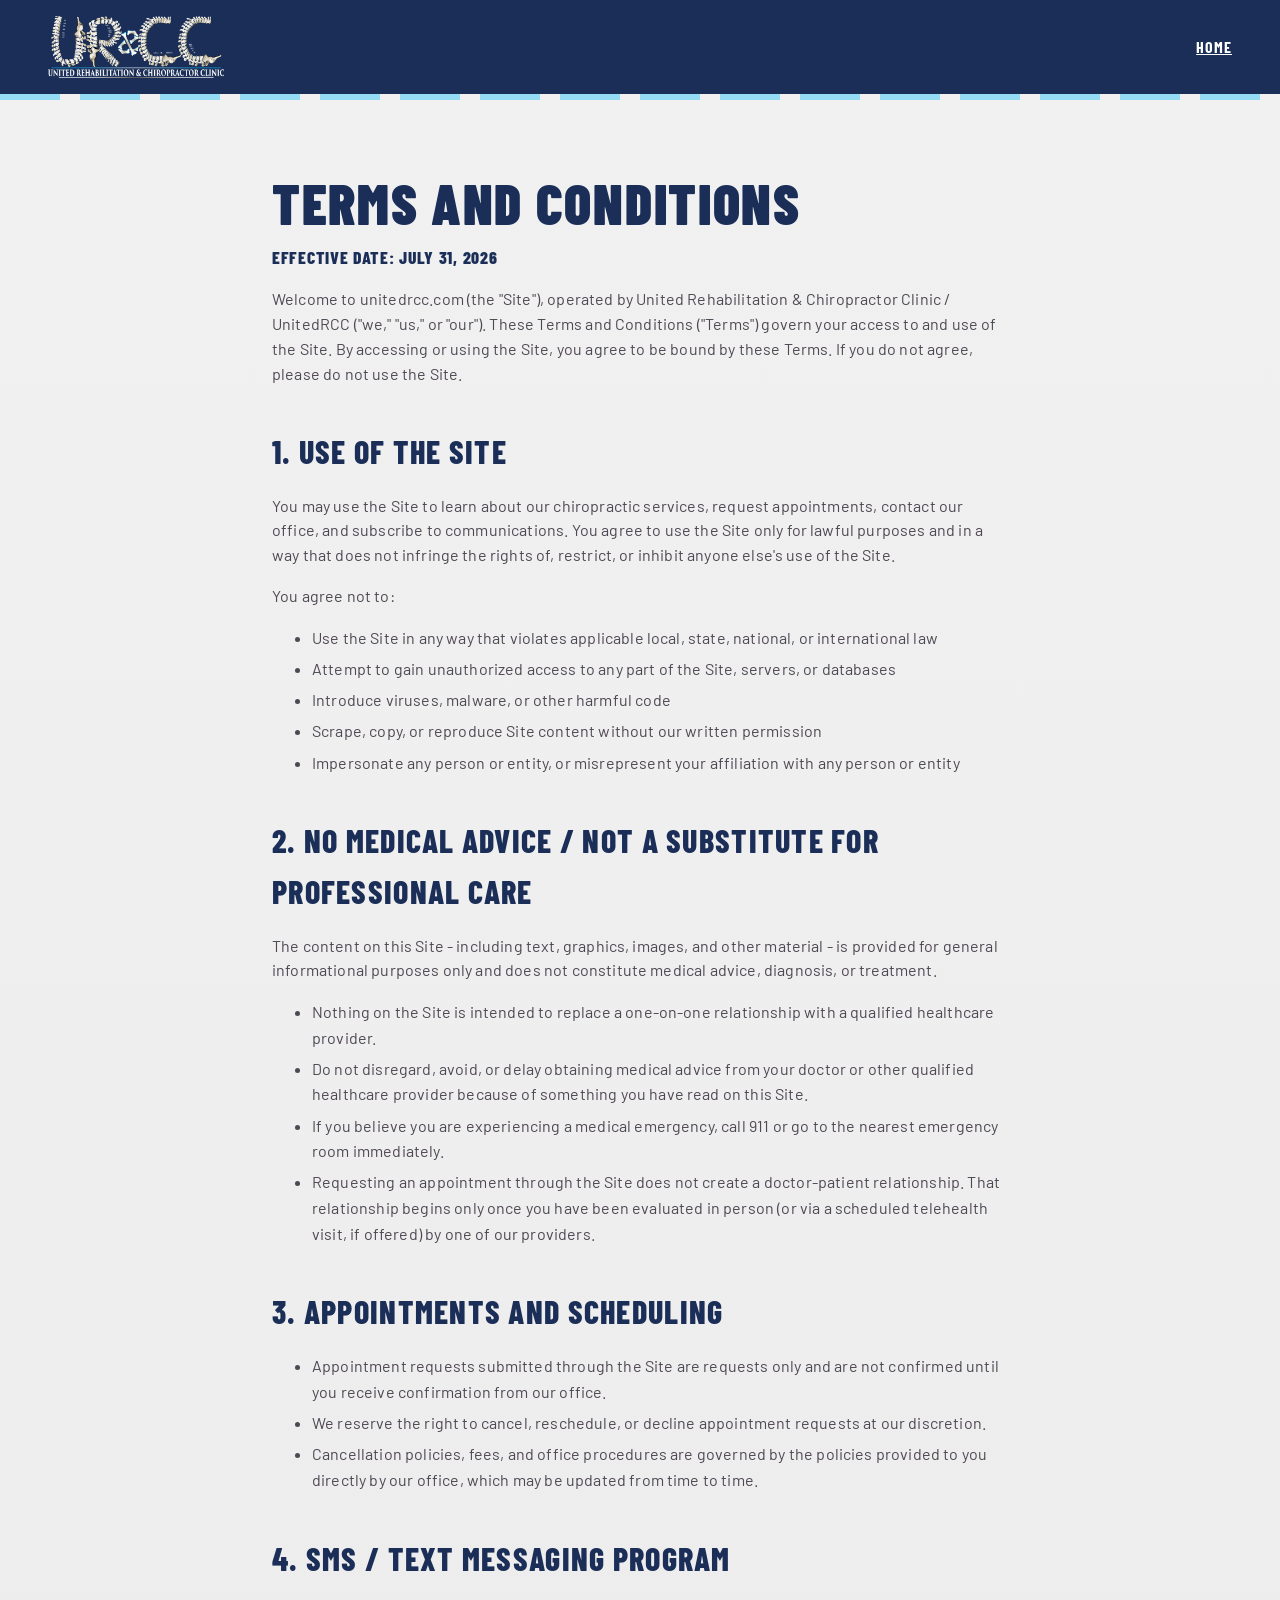
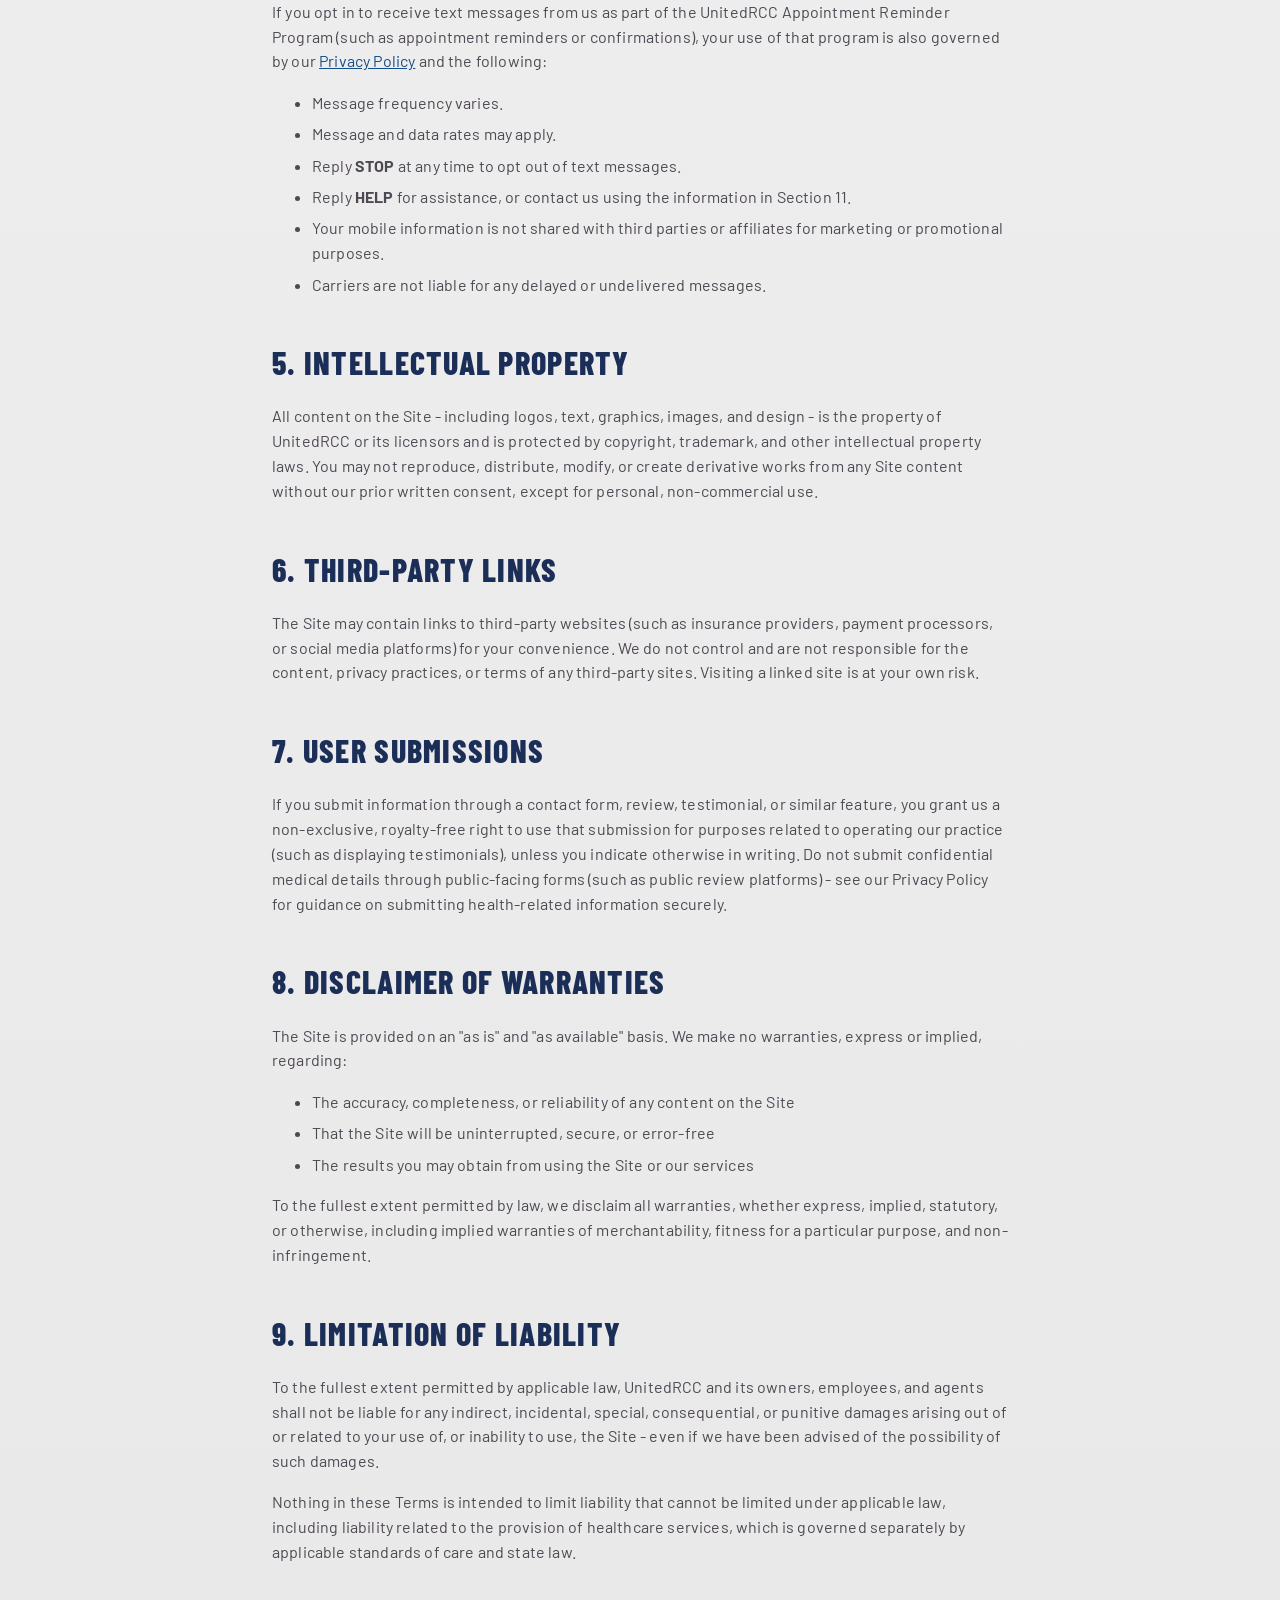
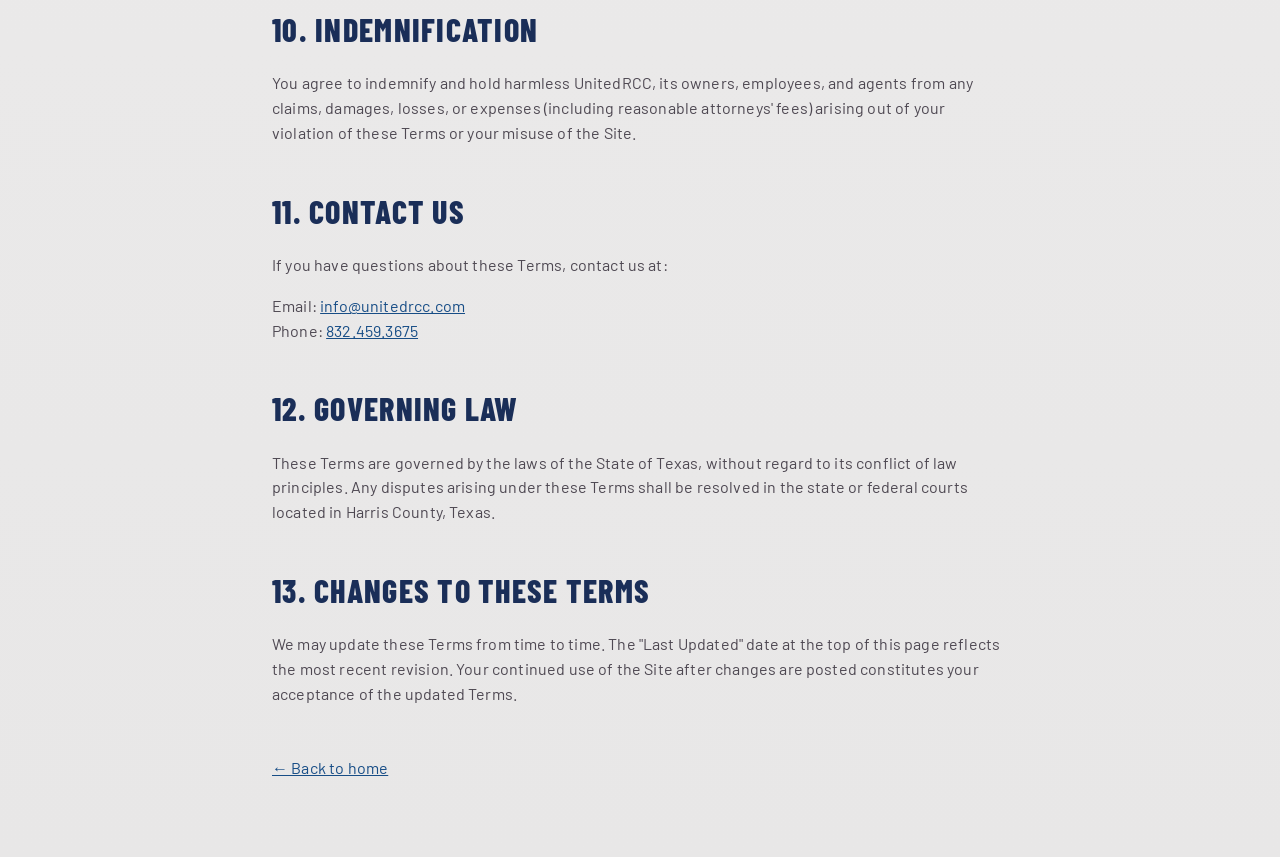
<file: terms-conditions.html>
<!doctype html>
<html lang="en">
<head>
	<meta charset="utf-8">
	<meta name="viewport" content="width=device-width, initial-scale=1">
	<title>Terms and Conditions | United Rehabilitation &amp; Chiropractor Clinic</title>
	<meta name="description" content="Terms and conditions for using unitedrcc.com, the website of United Rehabilitation &amp; Chiropractor Clinic.">
	<link rel="canonical" href="https://unitedrcc.com/terms-conditions.html">
	<link rel="icon" type="image/svg+xml" href="images/favicon/favicon.svg?v=20260411">
	<link rel="stylesheet" href="assets/css/clinic-pages.css">
	<link rel="stylesheet" href="assets/css/flyer-theme.css">
</head>
<body>
	<header class="clinic-site-header">
		<a href="index.html" aria-label="United Rehabilitation & Chiropractor Clinic home"><img src="images/URCC_Logo2.webp" alt="United Rehabilitation & Chiropractor Clinic"></a>
		<a href="index.html#footer">Home</a>
	</header>
	<main class="clinic-page policy-page">
		<h1>Terms and Conditions</h1>

		<h2>Effective Date: July 31, 2026 <!--Last Updated: [Insert Date]--></h2>

		<p>Welcome to unitedrcc.com (the "Site"), operated by United Rehabilitation & Chiropractor Clinic / UnitedRCC ("we,"
		    "us," or
		    "our"). These Terms and Conditions
		    ("Terms") govern your access to and use of the Site. By accessing or using the Site, you agree to be bound by these
		    Terms. If you do not agree, please do not use the Site.</p>

		<h2>1. Use of the Site</h2>

		<p>You may use the Site to learn about our chiropractic services, request appointments, contact our office, and
		    subscribe
		    to communications. You agree to use the Site only for lawful purposes and in a way that does not infringe the rights
		    of,
		    restrict, or inhibit anyone else's use of the Site.</p>

		<p>You agree not to:</p>

		<ul>
		    <li>Use the Site in any way that violates applicable local, state, national, or international law</li>
		    <li>Attempt to gain unauthorized access to any part of the Site, servers, or databases</li>
		    <li>Introduce viruses, malware, or other harmful code</li>
		    <li>Scrape, copy, or reproduce Site content without our written permission</li>
		    <li>Impersonate any person or entity, or misrepresent your affiliation with any person or entity</li>
		</ul>

		<h2>2. No Medical Advice / Not a Substitute for Professional Care</h2>

		<p>The content on this Site - including text, graphics, images, and other material - is provided for general
		    informational
		    purposes only and does not constitute medical advice, diagnosis, or treatment.</p>

		<ul>
		    <li>Nothing on the Site is intended to replace a one-on-one relationship with a qualified healthcare provider.</li>
		    <li>Do not disregard, avoid, or delay obtaining medical advice from your doctor or other qualified healthcare
		        provider
		        because of something you have read on this Site.</li>
		    <li>If you believe you are experiencing a medical emergency, call 911 or go to the nearest emergency room
		        immediately.</li>
		    <li>Requesting an appointment through the Site does not create a doctor-patient relationship. That relationship
		        begins only
		        once you have been evaluated in person (or via a scheduled telehealth visit, if offered) by one of our
		        providers.
		    </li>
		</ul>
		<h2>3. Appointments and Scheduling</h2>
		<ul>
		    <li>Appointment requests submitted through the Site are requests only and are not confirmed until you receive
		        confirmation
		        from our office.</li>
		    <li>We reserve the right to cancel, reschedule, or decline appointment requests at our discretion.</li>
		    <li>Cancellation policies, fees, and office procedures are governed by the policies provided to you directly by our
		        office,
		        which may be updated from time to time.</li>
		</ul>
		<h2>4. SMS / Text Messaging Program</h2>

		<p>If you opt in to receive text messages from us as part of the UnitedRCC Appointment Reminder Program (such as
		    appointment reminders or confirmations), your use of that program is also governed by our <a
		        href="privacy-policy.html">Privacy Policy</a> and
		    the following:</p>

		<ul>
		    <li>Message frequency varies.</li>
		    <li>Message and data rates may apply.</li>
		    <li>Reply <strong>STOP</strong> at any time to opt out of text messages.</li>
		    <li>Reply <strong>HELP</strong> for assistance, or contact us using the information in Section 11.</li>
		    <li>Your mobile information is not shared with third parties or affiliates for marketing or promotional purposes.
		    </li>
		    <li>Carriers are not liable for any delayed or undelivered messages.</li>
		</ul>

		<h2>5. Intellectual Property</h2>

		<p>All content on the Site - including logos, text, graphics, images, and design - is the property of UnitedRCC or its
		    licensors and is protected by copyright, trademark, and other intellectual property laws. You may not reproduce,
		    distribute, modify, or create derivative works from any Site content without our prior written consent, except for
		    personal, non-commercial use.</p>

		<h2>6. Third-Party Links</h2>

		<p>The Site may contain links to third-party websites (such as insurance providers, payment processors, or social media
		    platforms) for your convenience. We do not control and are not responsible for the content, privacy practices, or
		    terms
		    of any third-party sites. Visiting a linked site is at your own risk.</p>

		<h2>7. User Submissions</h2>

		<p>If you submit information through a contact form, review, testimonial, or similar feature, you grant us a
		    non-exclusive,
		    royalty-free right to use that submission for purposes related to operating our practice (such as displaying
		    testimonials), unless you indicate otherwise in writing. Do not submit confidential medical details through
		    public-facing forms (such as public review platforms) - see our Privacy Policy for guidance on submitting
		    health-related
		    information securely.</p>

		<h2>8. Disclaimer of Warranties</h2>

		<p>The Site is provided on an "as is" and "as available" basis. We make no warranties, express or implied, regarding:
		</p>

		<ul>
		    <li>The accuracy, completeness, or reliability of any content on the Site</li>
		    <li>That the Site will be uninterrupted, secure, or error-free</li>
		    <li>The results you may obtain from using the Site or our services</li>
		</ul>

		<p>To the fullest extent permitted by law, we disclaim all warranties, whether express, implied, statutory, or
		    otherwise,
		    including implied warranties of merchantability, fitness for a particular purpose, and non-infringement.</p>

		<h2>9. Limitation of Liability</h2>

		<p>To the fullest extent permitted by applicable law, UnitedRCC and its owners, employees, and agents shall not be
		    liable
		    for any indirect, incidental, special, consequential, or punitive damages arising out of or related to your use of,
		    or
		    inability to use, the Site - even if we have been advised of the possibility of such damages.</p>

		<p>Nothing in these Terms is intended to limit liability that cannot be limited under applicable law, including
		    liability
		    related to the provision of healthcare services, which is governed separately by applicable standards of care and
		    state
		    law.</p>

		<h2>10. Indemnification</h2>

		<p>You agree to indemnify and hold harmless UnitedRCC, its owners, employees, and agents from any claims, damages,
		    losses,
		    or expenses (including reasonable attorneys' fees) arising out of your violation of these Terms or your misuse of
		    the
		    Site.</p>

		<h2>11. Contact Us</h2>

		<p>If you have questions about these Terms, contact us at:</p>

		<p>Email: <a href="mailto:info@unitedrcc.com">info@unitedrcc.com</a><br>
		    Phone: <a href="tel:+18324593675">832.459.3675</a></p>

		<h2>12. Governing Law</h2>

		<p>These Terms are governed by the laws of the State of Texas, without regard to its conflict of law principles.
		    Any disputes arising under these Terms shall be resolved in the state or federal courts located in Harris County,
		    Texas.</p>

		<h2>13. Changes to These Terms</h2>

		<p>We may update these Terms from time to time. The "Last Updated" date at the top of this page reflects the most recent
		    revision. Your continued use of the Site after changes are posted constitutes your acceptance of the updated Terms.
		</p>
		<a class="clinic-back" href="index.html#footer">← Back to home</a>
	</main>
</body>
</html>
</file>
<file: assets/css/flyer-theme.css>
/*
 * UR&CC flyer theme (Nov 2026)
 * Layered on top of main.css / clinic-pages.css so the original styles stay untouched.
 * Matches the 2026 "5 Locations" flyer: Barlow / Barlow Condensed type, navy-sky-red palette,
 * highway-shield location cards, striped offset blocks and exit-sign style call-outs.
 * Remove the <link> to this file to return to the previous look.
 */

/* ---------- Fonts (self-hosted, SIL Open Font License) ---------- */
@font-face { font-family: "Barlow"; src: url(../fonts/barlow-latin-400-normal.woff2) format("woff2"); font-weight: 400; font-display: swap; }
@font-face { font-family: "Barlow"; src: url(../fonts/barlow-latin-500-normal.woff2) format("woff2"); font-weight: 500; font-display: swap; }
@font-face { font-family: "Barlow"; src: url(../fonts/barlow-latin-600-normal.woff2) format("woff2"); font-weight: 600; font-display: swap; }
@font-face { font-family: "Barlow"; src: url(../fonts/barlow-latin-700-normal.woff2) format("woff2"); font-weight: 700; font-display: swap; }
@font-face { font-family: "Barlow Condensed"; src: url(../fonts/barlow-condensed-latin-500-normal.woff2) format("woff2"); font-weight: 500; font-display: swap; }
@font-face { font-family: "Barlow Condensed"; src: url(../fonts/barlow-condensed-latin-600-normal.woff2) format("woff2"); font-weight: 600; font-display: swap; }
@font-face { font-family: "Barlow Condensed"; src: url(../fonts/barlow-condensed-latin-600-italic.woff2) format("woff2"); font-weight: 600; font-style: italic; font-display: swap; }
@font-face { font-family: "Barlow Condensed"; src: url(../fonts/barlow-condensed-latin-700-normal.woff2) format("woff2"); font-weight: 700; font-display: swap; }
@font-face { font-family: "Barlow Condensed"; src: url(../fonts/barlow-condensed-latin-800-normal.woff2) format("woff2"); font-weight: 800; font-display: swap; }
@font-face { font-family: "Barlow Condensed"; src: url(../fonts/barlow-condensed-latin-900-normal.woff2) format("woff2"); font-weight: 900; font-display: swap; }

:root {
	--urcc-navy: #1a2e58;
	--urcc-navy-2: #1d3769;
	--urcc-sky: #94dbf4;
	--urcc-sky-light: #a6e1f6;
	--urcc-cyan: #168fc4;
	--urcc-cyan-bright: #18b3e9;
	--urcc-slate: #576784;
	--urcc-black: #171717;
	--urcc-red: #e3121b;
	--urcc-field: radial-gradient(ellipse 80% 70% at 50% 45%, #fbfbfc 0%, #ececee 55%, #d4d5d9 100%);
	--urcc-condensed: "Barlow Condensed", "Arial Narrow", Arial, sans-serif;
	--urcc-sans: "Barlow", Helvetica, Arial, sans-serif;
}

/* ---------- Type ---------- */
body,
input,
select,
textarea {
	font-family: var(--urcc-sans);
	letter-spacing: 0.01em;
}

h1, h2, h3, h4, h5, h6,
h2,
#homeinfo,
#dayshours,
#menu,
.menuToggle,
.video-toggle,
.overlay-btn,
.copyright,
input[type="submit"],
input[type="reset"],
input[type="button"],
button,
label {
	font-family: var(--urcc-condensed);
	letter-spacing: 0.04em;
}

h2 { font-weight: 900; }
h3, h4 { font-weight: 700; }
p { line-height: 1.55; }

/* Section titles: solid rule becomes the flyer's dashed lane line */
header.major h2,
header.major h3 {
	border-bottom: 0;
	padding-bottom: 0.55em;
	letter-spacing: 0.06em;
}

header.major h2::after,
header.major h3::after {
	height: 5px;
	margin-top: 0.5em;
	background: repeating-linear-gradient(90deg, var(--urcc-sky) 0 28px, transparent 28px 44px);
}

header.major h2 em {
	font-style: normal;
	color: var(--urcc-red);
}

/* ---------- Banner ---------- */
/* Kaushan Script, SIL Open Font License (assets/fonts/kaushan-script-OFL.txt) */
@font-face { font-family: "Kaushan Script"; src: url(../fonts/kaushan-script-latin-400-normal.woff2) format("woff2"); font-weight: 400; font-display: swap; }

body.landing #cursive {
	font-family: "Kaushan Script", "Brush Script MT", cursive;
	font-weight: 400;
	font-style: normal;
	text-transform: none;
	letter-spacing: 0.01em;
	color: var(--urcc-sky);
}

/* Written on: main.js wraps each word in .ink-word; a soft-edged mask sweeps left to right like a pen.
   The padding/negative margin give script swashes room so the mask never clips them. */
body.motion-ready #banner #cursive.is-inking {
	animation: none;
}

#cursive .ink-word {
	display: inline-block;
	padding: 0.3em 0.25em;
	margin: -0.3em -0.25em;
	-webkit-mask-image: linear-gradient(90deg, #000 40%, transparent 60%);
	mask-image: linear-gradient(90deg, #000 40%, transparent 60%);
	-webkit-mask-size: 250% 100%;
	mask-size: 250% 100%;
	-webkit-mask-repeat: no-repeat;
	mask-repeat: no-repeat;
	-webkit-mask-position: 100% 0;
	mask-position: 100% 0;
}

#cursive.is-writing .ink-word {
	animation: ink-write var(--ink-duration) cubic-bezier(0.45, 0.05, 0.55, 0.95) var(--ink-delay) forwards;
}

@keyframes ink-write {
	to {
		-webkit-mask-position: 0 0;
		mask-position: 0 0;
	}
}

body.landing #banner .inner p {
	font-size: 1.1em;
	line-height: 1.45;
}

body.landing #homeinfo {
	padding: 0.55em 0;
}

body.landing #homeinfo h3 {
	margin: 0;
	font-weight: 800;
	letter-spacing: 0.08em;
	line-height: 1.35em;
}

body.landing #homeinfo h3 a {
	color: var(--urcc-sky);
}

/* Hours board: clock, hours side by side, live open/closed status */
body.landing #dayshours.hours-board {
	display: flex;
	align-items: center;
	justify-content: center;
	gap: 0.75em 1.1em;
	width: fit-content;
	max-width: calc(100% - 2em);
	margin: 1.1em auto 0.9em;
	padding: 0.55em 1.1em 0.6em 0.75em;
	border: 2px solid rgba(148, 219, 244, 0.55);
	border-radius: 14px;
	background: rgba(26, 46, 88, 0.82);
	box-shadow: 0 10px 24px rgba(0, 0, 0, 0.35);
	-webkit-backdrop-filter: blur(6px);
	backdrop-filter: blur(6px);
	text-align: left;
	position: relative;
}

body.landing #dayshours.hours-board::after {
	content: "";
	position: absolute;
	left: 14px;
	right: 14px;
	bottom: -2px;
	height: 4px;
}

.hours-clock {
	flex: none;
	width: 2.6em;
	height: 2.6em;
}

.hours-title {
	margin: 0;
	padding-right: 1.1em;
	border-right: 2px dashed rgba(148, 219, 244, 0.5);
	color: var(--urcc-sky);
	font-family: var(--urcc-condensed);
	font-weight: 800;
	font-size: 0.95em;
	letter-spacing: 0.12em;
	line-height: 1.05;
	text-transform: uppercase;
}

.hours-title span {
	display: block;
	color: #fff;
	font-size: 1.35em;
	font-weight: 900;
	letter-spacing: 0.1em;
}

.hours-list {
	display: flex;
	gap: 1.4em;
	margin: 0;
}

.hours-list div {
	display: flex;
	flex-direction: column;
	line-height: 1.05;
}

.hours-list dt {
	margin: 0 0 0.15em;
	color: var(--urcc-sky);
	font-family: var(--urcc-condensed);
	font-weight: 700;
	font-size: 0.85em;
	letter-spacing: 0.14em;
	text-transform: uppercase;
}

.hours-list dd {
	margin: 0;
	color: #fff;
	font-family: var(--urcc-condensed);
	font-weight: 900;
	font-size: 1.6em;
	letter-spacing: 0.03em;
	white-space: nowrap;
}

.hours-status {
	margin: 0;
	padding: 0.35em 0.8em;
	border-radius: 999px;
	background: rgba(255, 255, 255, 0.1);
	color: #fff;
	font-family: var(--urcc-condensed);
	font-weight: 600;
	font-size: 0.9em;
	letter-spacing: 0.05em;
	line-height: 1.2;
	white-space: nowrap;
}

.hours-status strong {
	margin-right: 0.3em;
	font-weight: 900;
	text-transform: uppercase;
}

.hours-status::before {
	content: "";
	display: inline-block;
	width: 0.6em;
	height: 0.6em;
	margin-right: 0.45em;
	border-radius: 50%;
	vertical-align: 0.05em;
	background: var(--urcc-red);
}

.hours-status.is-open::before {
	background: #3ddc84;
	box-shadow: 0 0 0 3px rgba(61, 220, 132, 0.25);
}

.hours-status[hidden] {
	display: none;
}

@media screen and (max-width: 736px) {
	body.landing #dayshours.hours-board {
		flex-wrap: wrap;
		gap: 0.6em 0.9em;
		padding: 0.75em 1em 0.85em;
	}

	.hours-list { gap: 1.1em; }
	.hours-list dd { font-size: 1.4em; }
	.hours-title { padding-right: 0; border-right: 0; }
	.hours-status { flex-basis: 100%; text-align: center; }
}

.sign-tab {
	position: absolute;
	left: 50%;
	bottom: calc(100% - 7px);
	transform: translateX(-50%);
	padding: 0.35em 1em 0.45em;
	border-radius: 10px 10px 0 0;
	background: var(--urcc-red);
	box-shadow: inset 0 0 0 4px var(--urcc-red), inset 0 0 0 7px #fff;
	clip-path: inset(0 0 7px 0);
	color: #fff;
	font-family: var(--urcc-condensed);
	font-weight: 900;
	font-size: 0.8em;
	letter-spacing: 0.18em;
	line-height: 1.2;
	text-transform: uppercase;
	white-space: nowrap;
}

/* ---------- Shared flyer card (striped offset block) ---------- */
.flyer-card {
	--card-bg: #fff;
	--card-ring: var(--urcc-navy);
	--card-hatch: var(--urcc-red);
	position: relative;
	isolation: isolate;
	max-width: 68rem;
	margin: 2.5em auto 0;
	padding: 1.75em 2.25em;
	border-radius: 18px;
	text-align: left;
}

.flyer-card::before,
.flyer-card::after {
	content: "";
	position: absolute;
	inset: 0;
	border-radius: inherit;
}

.flyer-card::before {
	z-index: -2;
	transform: translate(12px, 12px);
	background: repeating-linear-gradient(-45deg, var(--card-hatch) 0 5px, transparent 5px 12px);
}

.flyer-card::after {
	z-index: -1;
	background: var(--card-bg);
	box-shadow: inset 0 0 0 4px var(--card-ring), 0 10px 26px rgba(10, 20, 45, 0.3);
}

.flyer-card--navy {
	--card-bg: var(--urcc-navy-2);
	--card-ring: rgba(148, 219, 244, 0.35);
	--card-hatch: var(--urcc-cyan);
	color: #fff;
}

.flyer-card--white {
	color: var(--urcc-navy);
}

/* ---------- Services: Hands On Treatment ---------- */
.treatments {
	margin: 2.5em 2em 0;
}

@media screen and (min-width: 1200px) {
	.treatments { margin-left: auto; margin-right: auto; }
}

.treatments h3 {
	margin: 0 0 0.9em;
	padding-bottom: 0.55em;
	color: #fff;
	font-weight: 900;
	font-size: 1.75em;
	letter-spacing: 0.06em;
	line-height: 1.1;
	background: repeating-linear-gradient(90deg, var(--urcc-sky) 0 28px, transparent 28px 44px) left bottom / 100% 5px no-repeat;
}

.treat-list {
	display: grid;
	grid-template-columns: 1fr 1fr;
	grid-template-rows: repeat(5, auto);
	grid-auto-flow: column;
	gap: 0.85em 2.5em;
	margin: 0;
	padding: 0;
	list-style: none;
}

.treat-list li {
	display: flex;
	align-items: center;
	gap: 0.75em;
	padding: 0;
	font-size: 1.1em;
	line-height: 1.3;
}

.treat-list strong {
	margin-right: 0.3em;
	color: var(--urcc-sky);
	font-family: var(--urcc-condensed);
	font-weight: 800;
	font-size: 1.2em;
	letter-spacing: 0.02em;
}

.treat-num {
	flex: none;
	display: grid;
	place-items: center;
	width: 1.9em;
	height: 1.9em;
	border-radius: 50%;
	background: var(--urcc-red);
	color: #fff;
	font-family: var(--urcc-condensed);
	font-weight: 900;
	font-size: 0.95em;
	letter-spacing: 0;
}

@media screen and (max-width: 736px) {
	.treatments { margin: 2em 1em 0; padding: 1.4em 1.4em 1.5em; }
	.treat-list { grid-template-columns: 1fr; grid-template-rows: none; grid-auto-flow: row; }
}

/* ---------- Benefits & Services ---------- */
#benefits {
	padding: 3em 0 3.5em;
	background: var(--urcc-field);
	color: var(--urcc-navy);
}

#benefits header.major h2 {
	color: var(--urcc-navy);
}

#benefits header.major h2::after {
	background: repeating-linear-gradient(90deg, var(--urcc-red) 0 28px, transparent 28px 44px);
}

.benefits-card {
	margin: 1.5em 2em 0;
}

@media screen and (min-width: 1200px) {
	.benefits-card { margin-left: auto; margin-right: auto; }
}

.benefit-list {
	display: grid;
	grid-template-columns: 1fr 1fr;
	gap: 0.9em 2.5em;
	margin: 0;
	padding: 0;
	list-style: none;
}

.benefit-list li {
	position: relative;
	padding: 0.1em 0 0 2.1em;
	font-size: 1.15em;
	line-height: 1.35;
	color: var(--urcc-navy);
}

.benefit-list li::before {
	content: "";
	position: absolute;
	left: 0;
	top: 0.15em;
	width: 1.45em;
	height: 1.45em;
	border-radius: 50%;
	background:
		url("data:image/svg+xml,%3Csvg xmlns='http://www.w3.org/2000/svg' viewBox='0 0 24 24'%3E%3Cpath d='M6 12.5l4 4 8-9' fill='none' stroke='%2394dbf4' stroke-width='3' stroke-linecap='round' stroke-linejoin='round'/%3E%3C/svg%3E") center / 80% no-repeat,
		var(--urcc-navy);
}

.benefit-list strong {
	color: var(--urcc-navy);
	font-weight: 700;
}

@media screen and (max-width: 736px) {
	.benefits-card { margin: 1.5em 1em 0; padding: 1.4em 1.4em; }
	.benefit-list { grid-template-columns: 1fr; }
}

/* Help line: red exit-sign call-out */
.help-sign {
	position: relative;
	display: flex;
	flex-wrap: wrap;
	align-items: center;
	justify-content: center;
	gap: 0.2em 0.9em;
	width: fit-content;
	max-width: calc(100% - 2em);
	margin: 3.4em auto 0;
	padding: 0.85em 1.8em 0.8em;
	border: 0;
	border-radius: 16px;
	background: var(--urcc-red);
	box-shadow: inset 0 0 0 4px var(--urcc-red), inset 0 0 0 8px #fff, 0 10px 22px rgba(0, 0, 0, 0.3);
	color: #fff;
	font-family: var(--urcc-condensed);
	text-transform: uppercase;
	text-decoration: none;
	transition: transform 150ms ease;
}

.help-sign:hover,
.help-sign:focus-visible {
	transform: translateY(-2px);
	color: #fff;
}

.help-sign:focus-visible {
	outline: 3px solid var(--urcc-navy);
	outline-offset: 4px;
}

.help-sign .sign-tab {
	bottom: calc(100% - 8px);
	box-shadow: inset 0 0 0 4px var(--urcc-red), inset 0 0 0 8px #fff;
	clip-path: inset(0 0 8px 0);
}

.help-label {
	font-weight: 800;
	font-size: 1.25em;
	letter-spacing: 0.05em;
}

.help-phone {
	font-weight: 900;
	font-size: 2em;
	letter-spacing: 0.03em;
	line-height: 1.1;
}

/* ---------- Reasons to visit ---------- */
#visit .features li::before {
	color: var(--urcc-sky);
}

#visit .reasonwrapper h3 {
	letter-spacing: 0.08em;
}

/* ---------- Services spotlights ---------- */
#services .spotlight h3 {
	color: var(--urcc-sky);
	font-weight: 800;
	letter-spacing: 0.06em;
}

/* Split panels: photo fills half the row to the page edge, text in the other half; sides alternate.
   Photos are cropped by object-fit, so each gets a focal point. */
#services .spotlight {
	align-items: stretch;
	min-height: 30rem;
}

#services .spotlight .image {
	position: relative;
	flex: none;
	width: 50%;
	padding: 0;
	overflow: hidden;
}

#services .spotlight .image img {
	position: absolute;
	inset: 0;
	width: 100%;
	height: 100%;
	object-fit: cover;
}

#services .spotlight:nth-of-type(1) .image img { object-position: 50% 12%; }
#services .spotlight:nth-of-type(3) .image img { object-position: 65% 35%; }
#services .spotlight:nth-of-type(4) .image img { object-position: 45% 50%; }
#services .spotlight:nth-of-type(5) .image img { object-position: 40% 60%; }

#services .spotlight .content {
	display: flex;
	flex-direction: column;
	justify-content: center;
	width: 50%;
	max-width: none;
	padding: clamp(2rem, 5vw, 5rem);
	text-align: left;
}

#services .spotlight .content p {
	max-width: 34em;
	margin-bottom: 0;
}

/* Phones and small tablets: photo on top, text below */
@media screen and (max-width: 736px) {
	#services .spotlight,
	#services .spotlight:nth-child(2n) {
		flex-direction: column;
		min-height: 0;
	}

	#services .spotlight .image,
	#services .spotlight .content {
		width: 100%;
	}

	#services .spotlight .image {
		aspect-ratio: 16 / 10;
	}

	#services .spotlight .content {
		padding: 2rem 1.5rem 2.5rem;
	}
}

/* ---------- Location cards: highway signs ---------- */
#locations header.major h2 {
	color: var(--urcc-navy);
}

#locations header.major h2::after {
	background: repeating-linear-gradient(90deg, var(--urcc-red) 0 28px, transparent 28px 44px);
}

#all_clinics > p {
	font-family: var(--urcc-condensed);
	font-weight: 600;
	color: var(--urcc-slate);
}

.map-card {
	--card-bg: var(--urcc-navy-2);
	--card-ring: rgba(148, 219, 244, 0.35);
	--card-hatch: var(--urcc-red);
	--card-accent: var(--urcc-sky);
	isolation: isolate;
	background: transparent !important;
	font-family: var(--urcc-condensed);
	letter-spacing: 0.03em;
}

.map-card::before,
.map-card::after {
	content: "";
	position: absolute;
	inset: 0;
	border-radius: inherit;
	pointer-events: none;
}

.map-card::before {
	z-index: -2;
	transform: translate(7px, 7px);
	background: repeating-linear-gradient(-45deg, var(--card-hatch) 0 3px, transparent 3px 8px);
}

.map-card::after {
	z-index: -1;
	background: var(--card-bg);
	box-shadow: inset 0 0 0 3px var(--card-ring), 0 8px 18px rgba(10, 20, 45, 0.3);
}

#mapNEast { --card-bg: var(--urcc-black); --card-ring: rgba(255, 255, 255, 0.18); }
#mapNorth { --card-bg: linear-gradient(160deg, var(--urcc-cyan-bright), var(--urcc-cyan)); --card-ring: rgba(255, 255, 255, 0.35); --card-hatch: var(--urcc-navy); --card-accent: var(--urcc-navy); }
#mapNWest { --card-bg: var(--urcc-sky-light); --card-ring: var(--urcc-navy); --card-hatch: var(--urcc-navy); --card-accent: var(--urcc-cyan); color: var(--urcc-navy) !important; }
#mapSWest { --card-bg: var(--urcc-slate); --card-ring: rgba(255, 255, 255, 0.25); --card-hatch: var(--urcc-sky); }
#mapSouth { --card-bg: var(--urcc-navy-2); }

#all_clinics .map-card h2 {
	font-family: var(--urcc-condensed);
	font-weight: 900;
	font-size: 1.45em;
	letter-spacing: 0.04em;
	padding-left: 1.6em;
}

#all_clinics .map-card h3 {
	color: var(--card-accent);
	font-family: var(--urcc-condensed);
	font-weight: 600;
	font-style: italic;
	text-transform: none;
	font-size: 1.1em;
	padding-left: 1.75em;
	padding-bottom: 0.45em;
	margin-bottom: 0.5em;
	background: repeating-linear-gradient(90deg, var(--card-accent) 0 14px, transparent 14px 22px) left bottom / 100% 3px no-repeat;
}

#mapNWest h2,
#mapNWest a {
	color: var(--urcc-navy) !important;
}

.map-card .map_links {
	font-weight: 600;
	font-size: 1.15em;
	line-height: 1.25;
}

.map-card p,
.map-card a {
	font-weight: 600;
}

.map-card abbr {
	color: var(--card-accent);
	font-weight: 900;
	text-decoration: none;
	cursor: help;
}

#mapNorth abbr {
	color: #fff;
}

#all_clinics #mapNorth > .clinic-marker,
#all_clinics #mapNEast > .clinic-marker,
#all_clinics #mapNWest > .clinic-marker,
#all_clinics #mapSouth > .clinic-marker,
#all_clinics #mapSWest > .clinic-marker {
	top: 0.45em;
	right: 0.45em;
}

#all_clinics .map-card h2 {
	padding-right: 1.5em;
}

.map-shield {
	position: absolute;
	top: -1.5em;
	left: -1.3em;
	width: 3.3em;
	height: auto;
	filter: drop-shadow(0 3px 3px rgba(0, 0, 0, 0.4));
	pointer-events: none;
}

/* ---------- Footer & contact ---------- */
#footer .copyright li {
	letter-spacing: 0.12em;
}

#contact_header h2 {
	letter-spacing: 0.08em;
}

/* ---------- Homepage header: same bar as the clinic pages ----------
 * Navy bar, larger logo, condensed caps and the dashed lane stripe. Over the banner (.alt) it stays
 * transparent with no logo or stripe, since the banner already shows the big logo.
 */
html {
	scroll-padding-top: 6.5rem; /* section jumps land below the fixed header */
}

#header {
	display: flex;
	align-items: center;
	justify-content: space-between;
	gap: 1.5rem;
	height: auto;
	padding: 1rem clamp(1rem, 4vw, 3rem);
	background: var(--urcc-navy);
	line-height: normal;
}

#header::after {
	content: "";
	position: absolute;
	left: 0;
	right: 0;
	bottom: -6px;
	height: 6px;
	background: repeating-linear-gradient(90deg, var(--urcc-sky) 0 60px, transparent 60px 80px);
	transition: opacity 0.2s ease;
}

#header.alt {
	background: transparent;
}

#header.alt::after {
	opacity: 0;
}

#header h1,
#header nav {
	position: static;
	height: auto;
	margin: 0;
	line-height: 0;
}

#header h1 a {
	height: auto;
	line-height: 0;
}

#headerlogo {
	display: block;
	width: min(11rem, 38vw);
	height: auto;
	padding-top: 0;
}

#header nav > ul > li > a.menuToggle {
	display: flex;
	align-items: center;
	gap: 0.5em;
	padding: 0;
	color: #fff;
	font-family: var(--urcc-condensed);
	font-size: 1.1rem;
	font-weight: 700;
	letter-spacing: 0.06em;
	line-height: 1.2;
}

#header nav > ul > li > a.menuToggle::after {
	display: none;
}

/* ---------- Clinic detail pages ---------- */
.clinic-site-header {
	background: var(--urcc-navy);
	border-bottom: 0;
	box-shadow: 0 6px 0 -1px transparent;
	font-family: var(--urcc-condensed);
	letter-spacing: 0.06em;
	text-transform: uppercase;
}

.clinic-site-header::after {
	content: "";
	position: absolute;
	left: 0;
	right: 0;
	bottom: -6px;
	height: 6px;
	background: repeating-linear-gradient(90deg, var(--urcc-sky) 0 60px, transparent 60px 80px);
}

.clinic-page h1 {
	display: flex;
	align-items: center;
	gap: 0.4em;
	color: var(--urcc-navy);
	font-family: var(--urcc-condensed);
	font-weight: 900;
	letter-spacing: 0.03em;
	text-transform: uppercase;
}

.clinic-shield {
	width: 1.35em;
	height: auto;
	filter: drop-shadow(0 2px 3px rgba(0, 0, 0, 0.35));
}

.clinic-subtitle {
	color: var(--urcc-cyan);
	font-family: var(--urcc-condensed);
	font-weight: 600;
	font-style: italic;
	padding-bottom: 0.6em;
	background: repeating-linear-gradient(90deg, var(--urcc-red) 0 28px, transparent 28px 44px) left bottom / min(26rem, 100%) 4px no-repeat;
}

.clinic-page .clinic-contact {
	position: relative;
	isolation: isolate;
	border: 0;
	background: transparent;
	color: var(--urcc-navy);
}

.clinic-page .clinic-contact::before,
.clinic-page .clinic-contact::after {
	content: "";
	position: absolute;
	inset: 0;
	border-radius: inherit;
	pointer-events: none;
}

.clinic-page .clinic-contact::before {
	z-index: -2;
	transform: translate(10px, 10px);
	background: repeating-linear-gradient(-45deg, var(--urcc-red) 0 4px, transparent 4px 10px);
}

.clinic-page .clinic-contact::after {
	z-index: -1;
	background: #fff;
	box-shadow: inset 0 0 0 3px var(--urcc-navy), 0 8px 20px rgba(10, 20, 45, 0.18);
}

.clinic-page h2 {
	color: var(--urcc-navy);
	font-family: var(--urcc-condensed);
	font-weight: 800;
	letter-spacing: 0.04em;
	text-transform: uppercase;
}

.clinic-actions a {
	border-color: var(--urcc-navy);
	color: var(--urcc-navy);
	font-family: var(--urcc-condensed);
	letter-spacing: 0.05em;
	text-transform: uppercase;
}

.clinic-actions a:hover {
	background: var(--urcc-navy);
	color: #fff;
}

.clinic-actions a[href^="tel"] {
	border-color: var(--urcc-red);
	background: var(--urcc-red);
	color: #fff;
}

.clinic-actions a[href^="tel"]:hover {
	background: #b80e15;
	border-color: #b80e15;
}

/* Other locations: each link is that clinic's sign from the homepage map */
.clinic-other {
	--sign-bg: var(--urcc-navy-2);
	--sign-ring: rgba(148, 219, 244, 0.35);
	--sign-hatch: var(--urcc-red);
	--sign-ink: #fff;
	--sign-area: var(--urcc-sky);
	position: relative;
	isolation: isolate;
	color: var(--sign-ink);
	font-family: var(--urcc-condensed);
	letter-spacing: 0.03em;
}

.clinic-other::before,
.clinic-other::after {
	content: "";
	position: absolute;
	inset: 0;
	border-radius: inherit;
	pointer-events: none;
}

.clinic-other::before {
	z-index: -2;
	transform: translate(6px, 6px);
	background: repeating-linear-gradient(-45deg, var(--sign-hatch) 0 3px, transparent 3px 8px);
}

.clinic-other::after {
	z-index: -1;
	background: var(--sign-bg);
	box-shadow: inset 0 0 0 3px var(--sign-ring), 0 8px 18px rgba(10, 20, 45, 0.25);
}

.clinic-other img {
	filter: drop-shadow(0 2px 3px rgba(0, 0, 0, 0.35));
}

.clinic-other strong {
	font-weight: 800;
	font-size: 1.2rem;
	text-transform: uppercase;
}

.clinic-other small {
	color: var(--sign-area);
	font-weight: 600;
	font-style: italic;
}

.clinic-other:focus-visible {
	outline: 3px solid var(--urcc-navy);
	outline-offset: 4px;
}

.clinic-other-northeast { --sign-bg: var(--urcc-black); --sign-ring: rgba(255, 255, 255, 0.18); }
.clinic-other-north { --sign-bg: linear-gradient(160deg, var(--urcc-cyan-bright), var(--urcc-cyan)); --sign-ring: rgba(255, 255, 255, 0.35); --sign-hatch: var(--urcc-navy); --sign-ink: var(--urcc-navy); --sign-area: var(--urcc-navy); }
.clinic-other-northwest { --sign-bg: var(--urcc-sky-light); --sign-ring: var(--urcc-navy); --sign-hatch: var(--urcc-navy); --sign-ink: var(--urcc-navy); --sign-area: var(--urcc-navy); }
.clinic-other-southwest { --sign-bg: var(--urcc-slate); --sign-ring: rgba(255, 255, 255, 0.25); --sign-hatch: var(--urcc-sky); --sign-area: #fff; }

@media (prefers-reduced-motion: reduce) {
	.help-sign { transition: none; }
}

/* Keep the map cards as compact as the originals on small screens */
@media screen and (max-width: 736px) {
	#all_clinics .map-card h3 {
		padding-bottom: 0.25em;
		margin-bottom: 0.3em;
		background-size: 100% 2px;
	}

	#all_clinics .map-card h2 {
		padding-left: 1.4em;
		padding-right: 1.9em;
	}

	.map-card {
		padding-top: 0.75em !important;
		padding-bottom: 0.35em !important;
	}

	.map-card::before {
		transform: translate(4px, 4px);
	}

	.map-shield {
		width: 2.6em;
		top: -1.2em;
		left: -0.35em;
	}
}

/* Beat the banner's paragraph spacing inside the hours board */
body.landing #banner #dayshours p {
	margin: 0;
	font-size: inherit;
}

body.landing #banner #dayshours .hours-title {
	font-size: 0.95em;
	line-height: 1.05;
	text-align: left;
}

body.landing #banner #dayshours .hours-status {
	font-size: 0.9em;
	line-height: 1.2;
}

/* ---------- Motion (Nov 2026) ----------
 * 1. Locations: each sign card is posted as it scrolls into view (main.js sets --sign-delay so cards
 *    arriving together go top to bottom, after the map wipe), and its highway shield lands on the sign.
 * 2. Home <-> clinic page: the clicked clinic's shield travels between the map card and the page heading
 *    (cross-document view transition; browsers without support just navigate normally).
 * 3. Clinic photo viewer: opens with a short scale-and-fade, closes faster.
 * Cards and shields use the individual `translate` / `scale` properties so they never fight positioning
 * transforms. Content is only hidden under .motion-ready, which main.js sets when motion is allowed.
 */
#mapNEast { --shield-vt: shield-northeast; }
#mapNorth { --shield-vt: shield-north; }
#mapNWest { --shield-vt: shield-northwest; }
#mapSouth { --shield-vt: shield-south; }
#mapSWest { --shield-vt: shield-southwest; }

.motion-ready #all_clinics .map-card {
	opacity: 0;
	translate: 0 -0.9rem;
	transition:
		opacity 320ms ease-out,
		translate 560ms cubic-bezier(0.16, 1, 0.3, 1);
}

.motion-ready #all_clinics .map-shield {
	opacity: 0;
	scale: 1.4;
	transition:
		opacity 200ms ease-out,
		scale 420ms cubic-bezier(0.16, 1, 0.3, 1);
}

.motion-ready #all_clinics .map-card.show,
.motion-ready #all_clinics .map-card.show .map-shield {
	opacity: 1;
	translate: none;
	scale: none;
	transition-delay: var(--sign-delay, 0ms);
}

.motion-ready #all_clinics .map-card.show .map-shield {
	transition-delay: calc(var(--sign-delay, 0ms) + 140ms);
}

/* Keyboard users who tab into the map before it reveals see the cards immediately */
.motion-ready #locations .inner:focus-within .map-card,
.motion-ready #locations .inner:focus-within .map-shield {
	opacity: 1;
	translate: none;
	scale: none;
	transition: none;
}

/* Shared shield: named only once the cards are visible, so a return trip never flies into a hidden card */
body:not(.motion-ready) #all_clinics .map-shield,
#all_clinics .map-card.show .map-shield {
	view-transition-name: var(--shield-vt);
}

@media (prefers-reduced-motion: no-preference) {
	@view-transition {
		navigation: auto;
	}

	::view-transition-group(*) {
		animation-duration: 460ms;
		animation-timing-function: cubic-bezier(0.16, 1, 0.3, 1);
	}

	::view-transition-old(root),
	::view-transition-new(root) {
		animation-duration: 220ms;
	}

	/* Open animates everywhere @starting-style works; close animates only where the dialog can stay
	   in the top layer while fading (overlay support), otherwise it closes instantly. */
	.clinic-lightbox,
	.clinic-lightbox::backdrop {
		opacity: 0;
	}

	.clinic-lightbox {
		scale: 0.96;
	}

	.clinic-lightbox[open],
	.clinic-lightbox[open]::backdrop {
		opacity: 1;
		scale: none;
		transition:
			opacity 220ms ease-out,
			scale 300ms cubic-bezier(0.16, 1, 0.3, 1);
	}

	@supports (overlay: auto) {
		.clinic-lightbox,
		.clinic-lightbox::backdrop {
			transition:
				opacity 150ms ease-in,
				scale 150ms ease-in,
				display 150ms allow-discrete,
				overlay 150ms allow-discrete;
		}

		.clinic-lightbox[open],
		.clinic-lightbox[open]::backdrop {
			transition:
				opacity 220ms ease-out,
				scale 300ms cubic-bezier(0.16, 1, 0.3, 1),
				display 300ms allow-discrete,
				overlay 300ms allow-discrete;
		}
	}

	@starting-style {
		.clinic-lightbox[open],
		.clinic-lightbox[open]::backdrop {
			opacity: 0;
		}

		.clinic-lightbox[open] {
			scale: 0.96;
		}
	}
}

@media (prefers-reduced-motion: reduce) {
	.motion-ready #all_clinics .map-card,
	.motion-ready #all_clinics .map-shield {
		opacity: 1;
		translate: none;
		scale: none;
		transition: none;
	}
}
</file>
<file: assets/css/noscript.css>
/* Banner */

	body.is-preload #banner h2 {
		-moz-transform: none;
		-webkit-transform: none;
		-ms-transform: none;
		transform: none;
		opacity: 1;
	}

		body.is-preload #banner h2:before, body.is-preload #banner h2:after {
			width: 100%;
		}

	body.is-preload #banner .more {
		-moz-transform: none;
		-webkit-transform: none;
		-ms-transform: none;
		transform: none;
		opacity: 1;
	}

	body.is-preload #banner:after {
		opacity: 0;
	}
</file>
<file: assets/css/clinic-pages.css>
:root {
	color-scheme: light;
	font-family: Helvetica, Arial, sans-serif;
	background: #f2f1f1;
	color: #4e4852;
}

* {
	box-sizing: border-box;
}

body {
	margin: 0;
	min-width: 320px;
	background: linear-gradient(180deg, #f2f1f1 0%, #e8e7e7 100%);
	color: #4e4852;
	line-height: 1.6;
}

a {
	color: #174d86;
}

a:focus-visible {
	outline: 3px solid #80cfff;
	outline-offset: 4px;
}

.clinic-site-header {
	position: sticky;
	top: 0;
	z-index: 100;
	display: flex;
	align-items: center;
	justify-content: space-between;
	gap: 1.5rem;
	padding: 1rem clamp(1rem, 4vw, 3rem);
	background: radial-gradient(ellipse at top, #1a2f59 0, #030b1e 65%);
	color: #fff;
	border-bottom: 1px solid rgb(255 255 255 / 18%);
}

.clinic-site-header a {
	color: #fff;
}

.clinic-site-header img {
	display: block;
	width: min(11rem, 38vw);
	height: auto;
}

.clinic-site-header a:last-child {
	font-weight: 700;
}

.clinic-page {
	width: min(72rem, calc(100% - 2rem));
	margin: 0 auto;
	padding: clamp(2rem, 6vw, 5rem) 0;
}

.clinic-page h1 {
	margin: 0;
	font-size: clamp(2rem, 5vw, 3.5rem);
	line-height: 1.15;
}

.clinic-subtitle {
	margin: 0.75rem 0 2rem;
	color: #4e4852;
	font-size: clamp(1.1rem, 2vw, 1.35rem);
}

.clinic-contact {
	display: flex;
	flex-wrap: wrap;
	align-items: center;
	gap: 1rem 2rem;
	margin-bottom: 3rem;
	padding: clamp(1.25rem, 3vw, 2rem);
	border: 1px solid rgb(78 72 82 / 20%);
	border-radius: 0.75rem;
	background: rgb(255 255 255 / 45%);
}

.clinic-contact address {
	font-style: normal;
}

.clinic-actions {
	display: flex;
	flex-wrap: wrap;
	gap: 0.75rem;
	margin-left: auto;
}

.clinic-actions a {
	display: inline-block;
	padding: 0.65rem 1rem;
	border: 1px solid #174d86;
	border-radius: 0.35rem;
	text-decoration: none;
	font-weight: 700;
}

.clinic-actions a:hover {
	background: #0065d1;
	color: #fff;
}

.clinic-page h2 {
	margin: 0 0 1rem;
	font-size: clamp(1.5rem, 3vw, 2rem);
}

.clinic-gallery {
	display: grid;
	grid-template-columns: repeat(2, minmax(0, 1fr));
	gap: 1rem;
}

.clinic-gallery figure {
	margin: 0;
	overflow: hidden;
	border-radius: 0.5rem;
	background: rgb(255 255 255 / 45%);
}

.clinic-gallery-trigger {
	display: block;
	width: 100%;
	padding: 0;
	border: 0;
	background: transparent;
	cursor: zoom-in;
}

.clinic-gallery-trigger:focus-visible {
	position: relative;
	z-index: 1;
	outline: 3px solid #174d86;
	outline-offset: -3px;
}

.clinic-gallery-trigger img {
	transition: transform 180ms ease;
}

.clinic-gallery-trigger:hover img {
	transform: scale(1.025);
}

.clinic-gallery img {
	display: block;
	width: 100%;
	aspect-ratio: 4 / 3;
	object-fit: cover;
}

.clinic-gallery figcaption {
	padding: 0.75rem 1rem;
	color: #4e4852;
}

.clinic-map {
	width: 100%;
	min-height: 24rem;
	margin-top: 1.5rem;
	border: 0;
	border-radius: 0.5rem;
}

.clinic-back {
	display: inline-block;
	margin-top: 2rem;
}

/* Privacy policy and terms: same page frame, narrower column for long reading */
.policy-page {
	width: min(46rem, calc(100% - 2rem));
}

.policy-page h1 {
	margin-bottom: 0.5rem;
}

.policy-page h2 {
	margin: 2.5rem 0 0.75rem;
}

.policy-page h1 + h2 {
	margin-top: 0;
	font-size: 1.1rem;
}

.policy-page h3 {
	margin: 1.75rem 0 0.5rem;
}

.policy-page li {
	margin-bottom: 0.35rem;
}

.clinic-others {
	margin-top: 3.5rem;
}

.clinic-others ul {
	display: grid;
	grid-template-columns: repeat(auto-fit, minmax(15rem, 1fr));
	gap: 1.25rem;
	margin: 0;
	padding: 0;
	list-style: none;
}

.clinic-other {
	display: flex;
	align-items: center;
	gap: 0.85rem;
	height: 100%;
	padding: 0.9rem 1.1rem;
	border-radius: 0.75rem;
	text-decoration: none;
	transition: translate 150ms ease;
}

.clinic-other:hover,
.clinic-other:focus-visible {
	translate: 0 -2px;
}

.clinic-other img {
	flex: none;
	width: 2.6rem;
	height: auto;
}

.clinic-other strong,
.clinic-other small {
	display: block;
}

.clinic-other strong {
	line-height: 1.15;
}

.clinic-other small {
	font-size: 0.95rem;
}

@media (prefers-reduced-motion: reduce) {
	.clinic-other {
		transition: none;
	}

	.clinic-other:hover,
	.clinic-other:focus-visible {
		translate: none;
	}
}

.clinic-lightbox {
	width: min(96vw, 76rem);
	max-width: none;
	max-height: 96dvh;
	padding: 1rem;
	border: 1px solid rgb(255 255 255 / 20%);
	border-radius: 0.75rem;
	background: #10131a;
	color: #fff;
}

.clinic-lightbox::backdrop {
	background: rgb(0 0 0 / 88%);
}

.clinic-lightbox-layout {
	display: grid;
	grid-template-columns: auto minmax(0, 1fr) auto;
	grid-template-rows: auto minmax(0, 1fr) auto;
	align-items: center;
	gap: 0.75rem;
	max-height: calc(96dvh - 2rem);
}

.clinic-lightbox-close {
	grid-column: 3;
	justify-self: end;
}

.clinic-lightbox-image-wrap {
	grid-column: 1 / -1;
	grid-row: 2;
	display: grid;
	min-height: 0;
	place-items: center;
	position: relative;
	touch-action: pan-y;
}

.clinic-lightbox-image {
	display: block;
	width: auto;
	max-width: 100%;
	max-height: calc(96dvh - 9rem);
	object-fit: contain;
	transition: opacity 180ms ease-out;
}

.clinic-lightbox-image-next {
	position: absolute;
	top: 50%;
	left: 50%;
	opacity: 0;
	transform: translate(-50%, -50%);
	pointer-events: none;
}

.clinic-lightbox-image-next.is-visible {
	opacity: 1;
}

.clinic-lightbox-image.is-fading-out {
	opacity: 0;
}

.clinic-lightbox-caption {
	grid-column: 1 / -1;
	grid-row: 3;
	margin: 0;
	text-align: center;
}

.clinic-lightbox-count {
	display: block;
	color: #d3d7df;
	font-size: 0.9rem;
}

.clinic-lightbox button {
	display: inline-grid;
	min-width: 2.75rem;
	min-height: 2.75rem;
	place-items: center;
	padding: 0.5rem;
	border: 1px solid rgb(255 255 255 / 35%);
	border-radius: 0.4rem;
	background: rgb(255 255 255 / 10%);
	color: #fff;
	font: inherit;
	font-size: 1.25rem;
	cursor: pointer;
}

.clinic-lightbox button:hover {
	background: rgb(255 255 255 / 22%);
}

.clinic-lightbox button:focus-visible {
	outline: 3px solid #80cfff;
	outline-offset: 3px;
}

.clinic-lightbox button:disabled {
	opacity: 0.45;
	cursor: not-allowed;
}

.clinic-lightbox-previous {
	grid-column: 1;
	grid-row: 2;
	z-index: 1;
}

.clinic-lightbox-next {
	grid-column: 3;
	grid-row: 2;
	z-index: 1;
}

@media (max-width: 600px) {
	.clinic-gallery {
		grid-template-columns: 1fr;
	}

	.clinic-actions {
		margin-left: 0;
	}

	.clinic-lightbox {
		width: 100%;
		max-height: 100dvh;
		padding: 0.5rem;
		border-radius: 0;
	}

	.clinic-lightbox-layout {
		max-height: calc(100dvh - 1rem);
		gap: 0.5rem;
	}

	.clinic-lightbox-image {
		max-height: calc(100dvh - 8rem);
	}
}

@media (prefers-reduced-motion: reduce) {
	.clinic-lightbox-image-next {
		transition: none;
	}
}

@media (prefers-reduced-motion: reduce) {
	.clinic-gallery-trigger img {
		transition: none;
	}
}
</file>
<file: assets/css/main.css>
@import url(fontawesome-all.min.css);

* {
	margin: 0
}

body {
	overflow-x: hidden
}

#massage_video {
	position: fixed;
	z-index: -1;
	right: 0;
	bottom: 0;
	min-width: 100%;
	min-height: 100%;
}

.video-toggle {
	position: fixed;
	font-size: 0.6em;
	z-index: 2;
	left: 1rem;
	bottom: 1rem;
	border: 1px solid #fff;
	border-radius: 0.25rem;
	background: rgba(3, 11, 30, 0.9);
	color: #fff;
	cursor: pointer;
	padding: 0 1em;
	transition: opacity 200ms ease-out, visibility 0s;
}

/* Hidden while a solid section covers the background video (set by main.js) */
.video-toggle.is-covered {
	opacity: 0;
	visibility: hidden;
	transition: opacity 150ms ease-in, visibility 0s linear 150ms;
}

.video-toggle:focus-visible {
	outline: 3px solid #fff;
	outline-offset: 3px;
}

html,
body,
div,
span,
applet,
object,
iframe,
h1,
h2,
h3,
h4,
h5,
h6,
p,
blockquote,
pre,
a,
abbr,
acronym,
address,
big,
cite,
code,
del,
dfn,
em,
img,
ins,
kbd,
q,
s,
samp,
small,
strike,
strong,
sub,
sup,
tt,
var,
b,
u,
i,
center,
dl,
dt,
dd,
ol,
ul,
li,
fieldset,
form,
label,
legend,
table,
caption,
tbody,
tfoot,
thead,
tr,
th,
td,
article,
aside,
canvas,
details,
embed,
figure,
figcaption,
footer,
header,
hgroup,
menu,
nav,
output,
ruby,
section,
summary,
time,
mark,
audio,
video {
	margin: 0;
	padding: 0;
	border: 0;
	font-size: 100%;
	font: inherit;
	vertical-align: baseline;
}

article,
aside,
details,
figcaption,
figure,
footer,
header,
hgroup,
menu,
nav,
section {
	display: block;
}

body {
	line-height: 1;
}

.contentpad {
	padding: 0em 2em;
}

#headerlogo {
	padding-top: 10px;
	width: 100px;
}

#staff h3 {
	margin-bottom: .25em;
}

#staff p {
	margin-bottom: 0;
}

.headshots {
	width: 45%;
	padding-bottom: 1.5em;
}

.motion-ready .scroll-animation,
.motion-ready .scroll-animation2 {
	opacity: 0;
	transform: translate3d(0, 1rem, 0);
	transition:
		opacity 450ms ease-out,
		transform 650ms cubic-bezier(0.16, 1, 0.3, 1);
}

.motion-ready .scroll-animation.show,
.motion-ready .scroll-animation2.show {
	opacity: 1;
	transform: translate3d(0, 0, 0);
}

.motion-ready .scroll-animation:focus-within,
.motion-ready .scroll-animation2:focus-within {
	opacity: 1;
	transform: none;
	transition: none;
}

.motion-ready #contact.scroll-animation:focus-within {
	opacity: 1;
	transform: none;
	transition: none;
}

.motion-ready #services .spotlight,
.motion-ready #services #last_srvc_p {
	opacity: 0;
	transform: translate3d(0, 1.25rem, 0);
	transition:
		opacity 420ms ease-out,
		transform 620ms cubic-bezier(0.16, 1, 0.3, 1);
}

.motion-ready #services.show .spotlight,
.motion-ready #services.show #last_srvc_p {
	opacity: 1;
	transform: translate3d(0, 0, 0);
}

.motion-ready #services.show .spotlight:nth-of-type(2) {
	transition-delay: 70ms;
}

.motion-ready #services.show .spotlight:nth-of-type(3) {
	transition-delay: 140ms;
}

.motion-ready #services.show .spotlight:nth-of-type(4) {
	transition-delay: 210ms;
}

.motion-ready #services.show .spotlight:nth-of-type(5) {
	transition-delay: 280ms;
}

.motion-ready #services.show #last_srvc_p {
	transition-delay: 350ms;
}

.motion-ready #visit .features > li {
	opacity: 0;
	transform: translate3d(0, 0.75rem, 0);
	transition:
		opacity 350ms ease-out,
		transform 500ms cubic-bezier(0.16, 1, 0.3, 1);
}

.motion-ready #visit .inner.show .features > li {
	opacity: 1;
	transform: translate3d(0, 0, 0);
}

.motion-ready #visit .inner.show .features > li:nth-child(2) {
	transition-delay: 40ms;
}

.motion-ready #visit .inner.show .features > li:nth-child(3) {
	transition-delay: 80ms;
}

.motion-ready #visit .inner.show .features > li:nth-child(4) {
	transition-delay: 120ms;
}

.motion-ready #visit .inner.show .features > li:nth-child(5) {
	transition-delay: 160ms;
}

.motion-ready #visit .inner.show .features > li:nth-child(6) {
	transition-delay: 200ms;
}

.motion-ready #visit .inner.show .features > li:nth-child(7) {
	transition-delay: 240ms;
}

.motion-ready #visit .inner.show .features > li:nth-child(8) {
	transition-delay: 280ms;
}

.motion-ready #visit .inner.show .features > li:nth-child(9) {
	transition-delay: 320ms;
}

.motion-ready #visit .inner.show .features > li:nth-child(10) {
	transition-delay: 360ms;
}

.motion-ready #aboutus #staff > div {
	opacity: 0;
	transition:
		opacity 420ms ease-out,
		transform 620ms cubic-bezier(0.16, 1, 0.3, 1);
}

.motion-ready #aboutus #staff > div:first-child {
	transform: translate3d(-1.25rem, 0, 0);
}

.motion-ready #aboutus #staff > div:last-child {
	transform: translate3d(1.25rem, 0, 0);
}

.motion-ready #aboutus .inner.show #staff > div {
	opacity: 1;
	transform: translate3d(0, 0, 0);
}

.motion-ready #aboutus .inner.show #staff > div:last-child {
	transition-delay: 100ms;
}

.motion-ready #locations #svg_map {
	clip-path: inset(0 16% 0 0);
	opacity: 0;
	transform: translate3d(-0.75rem, 0, 0);
	transition:
		clip-path 700ms cubic-bezier(0.16, 1, 0.3, 1),
		opacity 450ms ease-out,
		transform 600ms cubic-bezier(0.16, 1, 0.3, 1);
}

.motion-ready #locations .inner.show #svg_map {
	clip-path: inset(0);
	opacity: 1;
	transform: translate3d(0, 0, 0);
}

.motion-ready #locations .inner:focus-within #svg_map {
	clip-path: inset(0);
	opacity: 1;
	transform: none;
	transition: none;
}

.motion-ready #contact.scroll-animation {
	transform: none;
	transition: opacity 520ms ease-out;
}

#banner,
#services,
#visit,
#aboutus,
#locations {
	transform: 1s;
	left: 0;
	padding: 2em 0em;
}

#services .inner .major {
	margin-bottom: 0em;
}

.srvc_p {
	margin: 0;
}

#last_srvc_p {
	padding-top: 2em;
}

#last_srvc_p p {
	margin-bottom: 0;
}

/*
#services .inner .major h2 {
	margin: 0em;
}
*/
#visit {
	background-image: radial-gradient(#0065d1, #030b1e);
}

#visit h3 {
	margin-bottom: 0;
}

#locationmap {
	width: 100%;
	margin: auto;
	max-width: 1500px;
}

#locationmap h2 {
	margin-bottom: 0;
}

#NE_Clinic:hover,
#S_Clinic:hover,
#North:hover,
#NW_Sign:hover,
#SW_Clinic {
	cursor: pointer;
}

.clinic-marker {
	display: grid;
	width: 2em;
	min-width: 24px;
	height: 2em;
	min-height: 24px;
	padding: 0;
	place-items: center;
	border: 0;
	border-radius: 50%;
	border-bottom: 0;
	background: transparent;
	color: inherit;
	font: inherit;
	cursor: pointer;
	text-decoration: none;
}

.clinic-marker:hover {
	background: rgba(255, 255, 255, 0.2);
}

.clinic-marker:focus-visible {
	outline: 3px solid #fff;
	outline-offset: 3px;
}

#locationmap p {
	margin-bottom: 0.2em;
}

#svg_map {
	width: 100%;
	max-width: 1500px;
}

.map_links {
	width: fit-content;
	margin: auto;
	padding-bottom: .2em;
	font-size: 1.2em;
}

.clinics {
	margin-bottom: 1.5em;
}

.clinics h2 {
	margin: 1em 0;
	font-size: 1.4em;
	padding-bottom: .2em;
}

.clinics h3 {
	font-size: 1.2em;
	margin-bottom: .2em;
}

* {
	box-sizing: border-box
}

/* Clinic map container */
.location-map-container {
	position: relative;
	margin: auto;
	width: 100%;
}

#all_clinics h2 {
	color: white;
	margin-bottom: .2em;
	font-weight: bold;
	font-size: 1.25em;
}

#all_clinics h3 {
	color: white;
	margin-bottom: .2em;
	font-weight: bold;
	font-size: 1em;
	line-height: 1em;
}

#mapNorth,
#mapNEast,
#mapNWest,
#mapSouth,
#mapSWest {
	text-transform: uppercase;
	color: white;
	border-radius: 1em;
	position: absolute;
	z-index: 10;
	padding: 1em 1em .5em 1em;
	transform: matrix(1);
}

#mapNEast {
	background-color: black;
	top: 6%;
	left: 11%;
}

#mapNorth {
	top: 20%;
	right: 17%;
	background-color: #00ace8;
}

#mapNWest {
	background-color: #9ee0f7;
	top: 34%;
	color: black;
}

#mapNWest h2,
#mapNWest h3 {
	color: black;
}

#mapSouth {
	background-color: #1a2f59;
	right: 14%;
	bottom: 19%;
}

#mapSWest {
	background-color: #48597a;
	bottom: 10%;
	left: 10%;
}

#mapNorth #North,
#mapNEast #NE_Clinic,
#mapNWest #NW_Sign,
#mapSouth #S_Clinic,
#mapSWest #SW_Clinic {
	position: absolute;
	right: 0.75em;
	top: 40%;
}

#North ul,
#NE_Clinic ul,
#NW_Sign ul,
#S_Clinic ul,
#SW_Clinic ul {
	margin: 0;
	padding: 0;
}

.inner {
	width: 100%;
	max-width: 1500px;
	margin: auto;
}

.inner h2 {
	width: 100%;
	color: #79d2ff;
}

ol,
ul {
	list-style: none;
}

blockquote,
q {
	quotes: none;
}

blockquote:before,
blockquote:after,
q:before,
q:after {
	content: '';
	content: none;
}

table {
	border-collapse: collapse;
	border-spacing: 0;
}

body {
	-webkit-text-size-adjust: none;
}

mark {
	background-color: transparent;
	color: inherit;
}

input::-moz-focus-inner {
	border: 0;
	padding: 0;
}

input,
select,
textarea {
	-moz-appearance: none;
	-webkit-appearance: none;
	-ms-appearance: none;
	appearance: none;
}

/* Basic */

@-ms-viewport {
	width: device-width;
}

html {
	box-sizing: border-box;
}

*,
*:before,
*:after {
	box-sizing: inherit;
}

body {
	background: #0b0d0f;
}

/*
body.is-preload *,
body.is-preload *:before,
body.is-preload *:after {
	-moz-animation: none !important;
	-webkit-animation: none !important;
	-ms-animation: none !important;
	animation: none !important;
	-moz-transition: none !important;
	-webkit-transition: none !important;
	-ms-transition: none !important;
	transition: none !important;
}
*/

body,
input,
select,
textarea {
	color: #fff;
	font-family: auto;
	font-size: 15pt;
	font-weight: 400;
	letter-spacing: 0.075em;
	line-height: 1.5em;
}

@media screen and (max-width: 1680px) {

	body,
	input,
	select,
	textarea {
		font-size: 13pt;
	}

	#mapNEast {
		top: 6%;
		left: 14%;
	}

	#mapNorth {
		top: 20%;
		right: 20%;
	}

	#mapNWest {
		top: 34%;
		left: 2%;
	}

	#mapSWest {
		bottom: 12%;
		left: 13%;
	}

	#mapSouth {
		right: 17%;
		bottom: 21%;
	}
}

@media screen and (max-width: 1280px) {

	body,
	input,
	select,
	textarea {
		font-size: 12pt;
	}

	#mapNorth {
		top: 19%;
		right: 16%;
	}

	#mapNEast {
		top: 6%;
		left: 11%;
	}

	#mapSWest {
		bottom: 12%;
		left: 10%;
	}

	#mapSouth {
		right: 15%;
		bottom: 20%;
	}

	/*
	#massage_video {
		right: -100em;
	}
*/


}

@media screen and (max-width: 1050px) {
	#mapNorth {
		top: 20%;
		right: 11%;
	}

	#mapNEast {
		top: 6%;
		left: 5%;
	}

	#mapSWest {
		bottom: 8%;
		left: 4%;
	}

	#mapSouth {
		right: 9%;
		bottom: 16%;
	}

}

@media screen and (max-width: 980px) {

	#visit {
		padding: 2em 0em;
	}

	#locationmap {
		padding-left: 0;
		padding-right: 0;
	}

	#mapNorth {
		right: 15%;
		top: 21%;
	}

	#mapNEast {
		left: 10%;
	}

	#mapNWest {
		top: 34%;
	}

	#mapSouth {
		bottom: 16%;
		right: 12%;
	}

	#mapSWest {
		bottom: 8%;
		left: 8%;
	}

	#all_clinics {
		font-size: small;
	}

	/*
	#massage_video {
		right: -100em;
	}
*/

}

@media screen and (max-width: 736px) {

	body,
	input,
	select,
	textarea {
		font-size: 11pt;
		letter-spacing: 0.0375em;
	}


	#massage_video {
		right: -375px;
	}


	#stafferic p {
		margin-bottom: 2.5em;
	}

	#mapNorth {
		right: 9%;
	}

	#mapNEast {
		left: 2%;
	}


	#mapSWest {
		bottom: 4%;
		left: 2%;
	}

	#mapSouth {
		bottom: 12%;
		right: 7%;
	}


}

@media screen and (max-width: 620px) {
	#all_clinics {
		font-size: xx-small;
	}

	#mapNEast {
		left: 8%;
	}

	#mapSWest {
		left: 6%;
	}

	#mapSouth {
		right: 11%;
	}

	#mapNorth {
		right: 14%;
	}
}

@media screen and (max-width: 550px) {
	#mapNEast {
		left: 3%;
		top: 6%;
	}

	#mapSouth {
		bottom: 9%;
		right: 8%;
	}

	#mapSWest {
		bottom: 1%;
		left: 3%;
	}
}

@media screen and (max-width: 480px) {
	#all_clinics {
		line-height: 1.5em;
		font-size: .55em;
	}

	#mapNorth {
		top: 21%;
		right: 5%;
	}

	#mapNEast {
		left: 2%;
		top: 4%;
	}

	#mapSouth {
		bottom: 14%;
		right: 7%;
	}

	#mapSWest {
		bottom: 6%;
		left: 2%;
	}
}

a {
	border-bottom: dotted 1px;
	color: inherit;
	text-decoration: none;
}

a:hover {
	border-bottom-color: transparent;
}

strong,
b {
	color: #fff;
	font-weight: 600;
}

em,
i {
	font-style: italic;
}

p {
	margin: 0 0 2em 0;
	font-size: 1.2em;
}

h1,
h2,
h3,
h4,
h5,
h6 {
	color: #fff;
	line-height: 1em;
	margin: 0 0 1em 0;
	text-transform: uppercase;
}

h2 {
	font-family: auto;
}

h1 a,
h2 a,
h3 a,
h4 a,
h5 a,
h6 a {
	color: inherit;
	text-decoration: none;
}

h2 {
	font-size: 1.75em;
}

h3 {
	font-size: 1.40em;
	line-height: 1.55em;
}

@media screen and (max-width: 736px) {

	h3 {
		font-size: 1.3em;
		line-height: 1.65em;
	}

}

h4 {
	font-size: 1.2em;
	line-height: 1.5em;
}

h5 {
	font-size: 0.8em;
	line-height: 1.5em;
}

h6 {
	font-size: 0.7em;
	line-height: 1.5em;
}

sub {
	font-size: 0.8em;
	position: relative;
	top: 0.5em;
}

sup {
	font-size: 0.8em;
	position: relative;
	top: -0.5em;
}

hr {
	border: 0;
	border-bottom: solid 2px #fff;
	margin: 3em 0;
}

hr.major {
	margin: 4.5em 0;
}

blockquote {
	border-left: solid 4px #fff;
	font-style: italic;
	margin: 0 0 2em 0;
	padding: 0.5em 0 0.5em 2em;
}

code {
	background: rgba(144, 144, 144, 0.25);
	border-radius: 3px;
	font-family: "Courier New", monospace;
	font-size: 0.9em;
	letter-spacing: 0;
	margin: 0 0.25em;
	padding: 0.25em 0.65em;
}

pre {
	-webkit-overflow-scrolling: touch;
	font-family: "Courier New", monospace;
	font-size: 0.9em;
	margin: 0 0 2em 0;
}

pre code {
	display: block;
	line-height: 1.75em;
	padding: 1em 1.5em;
	overflow-x: auto;
}

/* Row */

.row {
	display: flex;
	flex-wrap: wrap;
	box-sizing: border-box;
	align-items: stretch;
}

.row>* {
	box-sizing: border-box;
}

.row.gtr-uniform>*> :last-child {
	margin-bottom: 0;
}

.row.aln-left {
	justify-content: flex-start;
}

.row.aln-center {
	justify-content: center;
}

.row.aln-right {
	justify-content: flex-end;
}

.row.aln-top {
	align-items: flex-start;
}

.row.aln-middle {
	align-items: center;
}

.row.aln-bottom {
	align-items: flex-end;
}

.row>.imp {
	order: -1;
}

.row>.col-1 {
	width: 8.33333%;
}

.row>.off-1 {
	margin-left: 8.33333%;
}

.row>.col-2 {
	width: 16.66667%;
}

.row>.off-2 {
	margin-left: 16.66667%;
}

.row>.col-3 {
	width: 25%;
}

.row>.off-3 {
	margin-left: 25%;
}

.row>.col-4 {
	width: 33.33333%;
}

.row>.off-4 {
	margin-left: 33.33333%;
}

.row>.col-5 {
	width: 41.66667%;
}

.row>.off-5 {
	margin-left: 41.66667%;
}

.row>.col-6 {
	width: 50%;
}

.row>.off-6 {
	margin-left: 50%;
}

.row>.col-7 {
	width: 58.33333%;
}

.row>.off-7 {
	margin-left: 58.33333%;
}

.row>.col-8 {
	width: 66.66667%;
}

.row>.off-8 {
	margin-left: 66.66667%;
}

.row>.col-9 {
	width: 75%;
}

.row>.off-9 {
	margin-left: 75%;
}

.row>.col-10 {
	width: 83.33333%;
}

.row>.off-10 {
	margin-left: 83.33333%;
}

.row>.col-11 {
	width: 91.66667%;
}

.row>.off-11 {
	margin-left: 91.66667%;
}

.row>.col-12 {
	width: 100%;
}

.row>.off-12 {
	margin-left: 100%;
}

.row.gtr-0 {
	margin-top: 0;
	margin-left: 0em;
}

.row.gtr-0>* {
	padding: 0 0 0 0em;
}

.row.gtr-0.gtr-uniform {
	margin-top: 0em;
}

.row.gtr-0.gtr-uniform>* {
	padding-top: 0em;
}

.row.gtr-25 {
	margin-top: 0;
	margin-left: -0.375em;
}

.row.gtr-25>* {
	padding: 0 0 0 0.375em;
}

.row.gtr-25.gtr-uniform {
	margin-top: -0.375em;
}

.row.gtr-25.gtr-uniform>* {
	padding-top: 0.375em;
}

.row.gtr-50 {
	margin-top: 0;
	margin-left: -0.75em;
}

.row.gtr-50>* {
	padding: 0 0 0 0.75em;
}

.row.gtr-50.gtr-uniform {
	margin-top: -0.75em;
}

.row.gtr-50.gtr-uniform>* {
	padding-top: 0.75em;
}

.row {
	margin-top: 0;
	margin-left: -1.5em;
}

.row>* {
	padding: 0 0 0 1.5em;
}

.row.gtr-uniform {
	margin-top: -1.5em;
}

.row.gtr-uniform>* {
	padding-top: 1.5em;
}

.row.gtr-150 {
	margin-top: 0;
	margin-left: -2.25em;
}

.row.gtr-150>* {
	padding: 0 0 0 2.25em;
}

.row.gtr-150.gtr-uniform {
	margin-top: -2.25em;
}

.row.gtr-150.gtr-uniform>* {
	padding-top: 2.25em;
}

.row.gtr-200 {
	margin-top: 0;
	margin-left: -3em;
}

.row.gtr-200>* {
	padding: 0 0 0 3em;
}

.row.gtr-200.gtr-uniform {
	margin-top: -3em;
}

.row.gtr-200.gtr-uniform>* {
	padding-top: 3em;
}

@media screen and (max-width: 1680px) {

	.row {
		display: flex;
		flex-wrap: wrap;
		box-sizing: border-box;
		align-items: stretch;
	}

	.row>* {
		box-sizing: border-box;
	}

	.row.gtr-uniform>*> :last-child {
		margin-bottom: 0;
	}

	.row.aln-left {
		justify-content: flex-start;
	}

	.row.aln-center {
		justify-content: center;
	}

	.row.aln-right {
		justify-content: flex-end;
	}

	.row.aln-top {
		align-items: flex-start;
	}

	.row.aln-middle {
		align-items: center;
	}

	.row.aln-bottom {
		align-items: flex-end;
	}

	.row>.imp-xlarge {
		order: -1;
	}

	.row>.col-1-xlarge {
		width: 8.33333%;
	}

	.row>.off-1-xlarge {
		margin-left: 8.33333%;
	}

	.row>.col-2-xlarge {
		width: 16.66667%;
	}

	.row>.off-2-xlarge {
		margin-left: 16.66667%;
	}

	.row>.col-3-xlarge {
		width: 25%;
	}

	.row>.off-3-xlarge {
		margin-left: 25%;
	}

	.row>.col-4-xlarge {
		width: 33.33333%;
	}

	.row>.off-4-xlarge {
		margin-left: 33.33333%;
	}

	.row>.col-5-xlarge {
		width: 41.66667%;
	}

	.row>.off-5-xlarge {
		margin-left: 41.66667%;
	}

	.row>.col-6-xlarge {
		width: 50%;
	}

	.row>.off-6-xlarge {
		margin-left: 50%;
	}

	.row>.col-7-xlarge {
		width: 58.33333%;
	}

	.row>.off-7-xlarge {
		margin-left: 58.33333%;
	}

	.row>.col-8-xlarge {
		width: 66.66667%;
	}

	.row>.off-8-xlarge {
		margin-left: 66.66667%;
	}

	.row>.col-9-xlarge {
		width: 75%;
	}

	.row>.off-9-xlarge {
		margin-left: 75%;
	}

	.row>.col-10-xlarge {
		width: 83.33333%;
	}

	.row>.off-10-xlarge {
		margin-left: 83.33333%;
	}

	.row>.col-11-xlarge {
		width: 91.66667%;
	}

	.row>.off-11-xlarge {
		margin-left: 91.66667%;
	}

	.row>.col-12-xlarge {
		width: 100%;
	}

	.row>.off-12-xlarge {
		margin-left: 100%;
	}

	.row.gtr-0 {
		margin-top: 0;
		margin-left: 0em;
	}

	.row.gtr-0>* {
		padding: 0 0 0 0em;
	}

	.row.gtr-0.gtr-uniform {
		margin-top: 0em;
	}

	.row.gtr-0.gtr-uniform>* {
		padding-top: 0em;
	}

	.row.gtr-25 {
		margin-top: 0;
		margin-left: -0.375em;
	}

	.row.gtr-25>* {
		padding: 0 0 0 0.375em;
	}

	.row.gtr-25.gtr-uniform {
		margin-top: -0.375em;
	}

	.row.gtr-25.gtr-uniform>* {
		padding-top: 0.375em;
	}

	.row.gtr-50 {
		margin-top: 0;
		margin-left: -0.75em;
	}

	.row.gtr-50>* {
		padding: 0 0 0 0.75em;
	}

	.row.gtr-50.gtr-uniform {
		margin-top: -0.75em;
	}

	.row.gtr-50.gtr-uniform>* {
		padding-top: 0.75em;
	}

	.row {
		margin-top: 0;
		margin-left: -1.5em;
	}

	.row>* {
		padding: 0 0 0 1.5em;
	}

	.row.gtr-uniform {
		margin-top: -1.5em;
	}

	.row.gtr-uniform>* {
		padding-top: 1.5em;
	}

	.row.gtr-150 {
		margin-top: 0;
		margin-left: -2.25em;
	}

	.row.gtr-150>* {
		padding: 0 0 0 2.25em;
	}

	.row.gtr-150.gtr-uniform {
		margin-top: -2.25em;
	}

	.row.gtr-150.gtr-uniform>* {
		padding-top: 2.25em;
	}

	.row.gtr-200 {
		margin-top: 0;
		margin-left: -3em;
	}

	.row.gtr-200>* {
		padding: 0 0 0 3em;
	}

	.row.gtr-200.gtr-uniform {
		margin-top: -3em;
	}

	.row.gtr-200.gtr-uniform>* {
		padding-top: 3em;
	}

}

@media screen and (max-width: 1280px) {

	.row {
		display: flex;
		flex-wrap: wrap;
		box-sizing: border-box;
		align-items: stretch;
	}

	.row>* {
		box-sizing: border-box;
	}

	.row.gtr-uniform>*> :last-child {
		margin-bottom: 0;
	}

	.row.aln-left {
		justify-content: flex-start;
	}

	.row.aln-center {
		justify-content: center;
	}

	.row.aln-right {
		justify-content: flex-end;
	}

	.row.aln-top {
		align-items: flex-start;
	}

	.row.aln-middle {
		align-items: center;
	}

	.row.aln-bottom {
		align-items: flex-end;
	}

	.row>.imp-large {
		order: -1;
	}

	.row>.col-1-large {
		width: 8.33333%;
	}

	.row>.off-1-large {
		margin-left: 8.33333%;
	}

	.row>.col-2-large {
		width: 16.66667%;
	}

	.row>.off-2-large {
		margin-left: 16.66667%;
	}

	.row>.col-3-large {
		width: 25%;
	}

	.row>.off-3-large {
		margin-left: 25%;
	}

	.row>.col-4-large {
		width: 33.33333%;
	}

	.row>.off-4-large {
		margin-left: 33.33333%;
	}

	.row>.col-5-large {
		width: 41.66667%;
	}

	.row>.off-5-large {
		margin-left: 41.66667%;
	}

	.row>.col-6-large {
		width: 50%;
	}

	.row>.off-6-large {
		margin-left: 50%;
	}

	.row>.col-7-large {
		width: 58.33333%;
	}

	.row>.off-7-large {
		margin-left: 58.33333%;
	}

	.row>.col-8-large {
		width: 66.66667%;
	}

	.row>.off-8-large {
		margin-left: 66.66667%;
	}

	.row>.col-9-large {
		width: 75%;
	}

	.row>.off-9-large {
		margin-left: 75%;
	}

	.row>.col-10-large {
		width: 83.33333%;
	}

	.row>.off-10-large {
		margin-left: 83.33333%;
	}

	.row>.col-11-large {
		width: 91.66667%;
	}

	.row>.off-11-large {
		margin-left: 91.66667%;
	}

	.row>.col-12-large {
		width: 100%;
	}

	.row>.off-12-large {
		margin-left: 100%;
	}

	.row.gtr-0 {
		margin-top: 0;
		margin-left: 0em;
	}

	.row.gtr-0>* {
		padding: 0 0 0 0em;
	}

	.row.gtr-0.gtr-uniform {
		margin-top: 0em;
	}

	.row.gtr-0.gtr-uniform>* {
		padding-top: 0em;
	}

	.row.gtr-25 {
		margin-top: 0;
		margin-left: -0.375em;
	}

	.row.gtr-25>* {
		padding: 0 0 0 0.375em;
	}

	.row.gtr-25.gtr-uniform {
		margin-top: -0.375em;
	}

	.row.gtr-25.gtr-uniform>* {
		padding-top: 0.375em;
	}

	.row.gtr-50 {
		margin-top: 0;
		margin-left: -0.75em;
	}

	.row.gtr-50>* {
		padding: 0 0 0 0.75em;
	}

	.row.gtr-50.gtr-uniform {
		margin-top: -0.75em;
	}

	.row.gtr-50.gtr-uniform>* {
		padding-top: 0.75em;
	}

	.row {
		margin-top: 0;
		margin-left: -1.5em;
	}

	.row>* {
		padding: 0 0 0 1.5em;
	}

	.row.gtr-uniform {
		margin-top: -1.5em;
	}

	.row.gtr-uniform>* {
		padding-top: 1.5em;
	}

	.row.gtr-150 {
		margin-top: 0;
		margin-left: -2.25em;
	}

	.row.gtr-150>* {
		padding: 0 0 0 2.25em;
	}

	.row.gtr-150.gtr-uniform {
		margin-top: -2.25em;
	}

	.row.gtr-150.gtr-uniform>* {
		padding-top: 2.25em;
	}

	.row.gtr-200 {
		margin-top: 0;
		margin-left: -3em;
	}

	.row.gtr-200>* {
		padding: 0 0 0 3em;
	}

	.row.gtr-200.gtr-uniform {
		margin-top: -3em;
	}

	.row.gtr-200.gtr-uniform>* {
		padding-top: 3em;
	}

}

@media screen and (max-width: 980px) {

	.row {
		display: flex;
		flex-wrap: wrap;
		box-sizing: border-box;
		align-items: stretch;
	}

	.row>* {
		box-sizing: border-box;
	}

	.row.gtr-uniform>*> :last-child {
		margin-bottom: 0;
	}

	.row.aln-left {
		justify-content: flex-start;
	}

	.row.aln-center {
		justify-content: center;
	}

	.row.aln-right {
		justify-content: flex-end;
	}

	.row.aln-top {
		align-items: flex-start;
	}

	.row.aln-middle {
		align-items: center;
	}

	.row.aln-bottom {
		align-items: flex-end;
	}

	.row>.imp-medium {
		order: -1;
	}

	.row>.col-1-medium {
		width: 8.33333%;
	}

	.row>.off-1-medium {
		margin-left: 8.33333%;
	}

	.row>.col-2-medium {
		width: 16.66667%;
	}

	.row>.off-2-medium {
		margin-left: 16.66667%;
	}

	.row>.col-3-medium {
		width: 25%;
	}

	.row>.off-3-medium {
		margin-left: 25%;
	}

	.row>.col-4-medium {
		width: 33.33333%;
	}

	.row>.off-4-medium {
		margin-left: 33.33333%;
	}

	.row>.col-5-medium {
		width: 41.66667%;
	}

	.row>.off-5-medium {
		margin-left: 41.66667%;
	}

	.row>.col-6-medium {
		width: 50%;
	}

	.row>.off-6-medium {
		margin-left: 50%;
	}

	.row>.col-7-medium {
		width: 58.33333%;
	}

	.row>.off-7-medium {
		margin-left: 58.33333%;
	}

	.row>.col-8-medium {
		width: 66.66667%;
	}

	.row>.off-8-medium {
		margin-left: 66.66667%;
	}

	.row>.col-9-medium {
		width: 75%;
	}

	.row>.off-9-medium {
		margin-left: 75%;
	}

	.row>.col-10-medium {
		width: 83.33333%;
	}

	.row>.off-10-medium {
		margin-left: 83.33333%;
	}

	.row>.col-11-medium {
		width: 91.66667%;
	}

	.row>.off-11-medium {
		margin-left: 91.66667%;
	}

	.row>.col-12-medium {
		width: 100%;
	}

	.row>.off-12-medium {
		margin-left: 100%;
	}

	.row.gtr-0 {
		margin-top: 0;
		margin-left: 0em;
	}

	.row.gtr-0>* {
		padding: 0 0 0 0em;
	}

	.row.gtr-0.gtr-uniform {
		margin-top: 0em;
	}

	.row.gtr-0.gtr-uniform>* {
		padding-top: 0em;
	}

	.row.gtr-25 {
		margin-top: 0;
		margin-left: -0.375em;
	}

	.row.gtr-25>* {
		padding: 0 0 0 0.375em;
	}

	.row.gtr-25.gtr-uniform {
		margin-top: -0.375em;
	}

	.row.gtr-25.gtr-uniform>* {
		padding-top: 0.375em;
	}

	.row.gtr-50 {
		margin-top: 0;
		margin-left: -0.75em;
	}

	.row.gtr-50>* {
		padding: 0 0 0 0.75em;
	}

	.row.gtr-50.gtr-uniform {
		margin-top: -0.75em;
	}

	.row.gtr-50.gtr-uniform>* {
		padding-top: 0.75em;
	}

	.row {
		margin-top: 0;
		margin-left: -1.5em;
	}

	.row>* {
		padding: 0 0 0 1.5em;
	}

	.row.gtr-uniform {
		margin-top: -1.5em;
	}

	.row.gtr-uniform>* {
		padding-top: 1.5em;
	}

	.row.gtr-150 {
		margin-top: 0;
		margin-left: -2.25em;
	}

	.row.gtr-150>* {
		padding: 0 0 0 2.25em;
	}

	.row.gtr-150.gtr-uniform {
		margin-top: -2.25em;
	}

	.row.gtr-150.gtr-uniform>* {
		padding-top: 2.25em;
	}

	.row.gtr-200 {
		margin-top: 0;
		margin-left: -3em;
	}

	.row.gtr-200>* {
		padding: 0 0 0 3em;
	}

	.row.gtr-200.gtr-uniform {
		margin-top: -3em;
	}

	.row.gtr-200.gtr-uniform>* {
		padding-top: 3em;
	}

}

@media screen and (max-width: 736px) {

	.row {
		display: flex;
		flex-wrap: wrap;
		box-sizing: border-box;
		align-items: stretch;
	}

	.row>* {
		box-sizing: border-box;
	}

	.row.gtr-uniform>*> :last-child {
		margin-bottom: 0;
	}

	.row.aln-left {
		justify-content: flex-start;
	}

	.row.aln-center {
		justify-content: center;
	}

	.row.aln-right {
		justify-content: flex-end;
	}

	.row.aln-top {
		align-items: flex-start;
	}

	.row.aln-middle {
		align-items: center;
	}

	.row.aln-bottom {
		align-items: flex-end;
	}

	.row>.imp-small {
		order: -1;
	}

	.row>.col-1-small {
		width: 8.33333%;
	}

	.row>.off-1-small {
		margin-left: 8.33333%;
	}

	.row>.col-2-small {
		width: 16.66667%;
	}

	.row>.off-2-small {
		margin-left: 16.66667%;
	}

	.row>.col-3-small {
		width: 25%;
	}

	.row>.off-3-small {
		margin-left: 25%;
	}

	.row>.col-4-small {
		width: 33.33333%;
	}

	.row>.off-4-small {
		margin-left: 33.33333%;
	}

	.row>.col-5-small {
		width: 41.66667%;
	}

	.row>.off-5-small {
		margin-left: 41.66667%;
	}

	.row>.col-6-small {
		width: 50%;
	}

	.row>.off-6-small {
		margin-left: 50%;
	}

	.row>.col-7-small {
		width: 58.33333%;
	}

	.row>.off-7-small {
		margin-left: 58.33333%;
	}

	.row>.col-8-small {
		width: 66.66667%;
	}

	.row>.off-8-small {
		margin-left: 66.66667%;
	}

	.row>.col-9-small {
		width: 75%;
	}

	.row>.off-9-small {
		margin-left: 75%;
	}

	.row>.col-10-small {
		width: 83.33333%;
	}

	.row>.off-10-small {
		margin-left: 83.33333%;
	}

	.row>.col-11-small {
		width: 91.66667%;
	}

	.row>.off-11-small {
		margin-left: 91.66667%;
	}

	/*
	.row>.col-12-small {
		width: 100%;
	}
*/
	.row>.off-12-small {
		margin-left: 100%;
	}

	.row.gtr-0 {
		margin-top: 0;
		margin-left: 0em;
	}

	.row.gtr-0>* {
		padding: 0 0 0 0em;
	}

	.row.gtr-0.gtr-uniform {
		margin-top: 0em;
	}

	.row.gtr-0.gtr-uniform>* {
		padding-top: 0em;
	}

	.row.gtr-25 {
		margin-top: 0;
		margin-left: -0.375em;
	}

	.row.gtr-25>* {
		padding: 0 0 0 0.375em;
	}

	.row.gtr-25.gtr-uniform {
		margin-top: -0.375em;
	}

	.row.gtr-25.gtr-uniform>* {
		padding-top: 0.375em;
	}

	.row.gtr-50 {
		margin-top: 0;
		margin-left: -0.75em;
	}

	.row.gtr-50>* {
		padding: 0 0 0 0.75em;
	}

	.row.gtr-50.gtr-uniform {
		margin-top: -0.75em;
	}

	.row.gtr-50.gtr-uniform>* {
		padding-top: 0.75em;
	}

	.row {
		margin-top: 0;
		margin-left: -1.5em;
	}

	.row>* {
		padding: 0 0 0 1.5em;
	}

	.row.gtr-uniform {
		margin-top: -1.5em;
	}

	.row.gtr-uniform>* {
		padding-top: 1.5em;
	}

	.row.gtr-150 {
		margin-top: 0;
		margin-left: -2.25em;
	}

	.row.gtr-150>* {
		padding: 0 0 0 2.25em;
	}

	.row.gtr-150.gtr-uniform {
		margin-top: -2.25em;
	}

	.row.gtr-150.gtr-uniform>* {
		padding-top: 2.25em;
	}

	.row.gtr-200 {
		margin-top: 0;
		margin-left: -3em;
	}

	.row.gtr-200>* {
		padding: 0 0 0 3em;
	}

	.row.gtr-200.gtr-uniform {
		margin-top: -3em;
	}

	.row.gtr-200.gtr-uniform>* {
		padding-top: 3em;
	}

}

@media screen and (max-width: 480px) {

	.row {
		display: flex;
		flex-wrap: wrap;
		box-sizing: border-box;
		align-items: stretch;
	}

	.row>* {
		box-sizing: border-box;
	}

	.row.gtr-uniform>*> :last-child {
		margin-bottom: 0;
	}

	.row.aln-left {
		justify-content: flex-start;
	}

	.row.aln-center {
		justify-content: center;
	}

	.row.aln-right {
		justify-content: flex-end;
	}

	.row.aln-top {
		align-items: flex-start;
	}

	.row.aln-middle {
		align-items: center;
	}

	.row.aln-bottom {
		align-items: flex-end;
	}

	.row>.imp-xsmall {
		order: -1;
	}

	.row>.col-1-xsmall {
		width: 8.33333%;
	}

	.row>.off-1-xsmall {
		margin-left: 8.33333%;
	}

	.row>.col-2-xsmall {
		width: 16.66667%;
	}

	.row>.off-2-xsmall {
		margin-left: 16.66667%;
	}

	.row>.col-3-xsmall {
		width: 25%;
	}

	.row>.off-3-xsmall {
		margin-left: 25%;
	}

	.row>.col-4-xsmall {
		width: 33.33333%;
	}

	.row>.off-4-xsmall {
		margin-left: 33.33333%;
	}

	.row>.col-5-xsmall {
		width: 41.66667%;
	}

	.row>.off-5-xsmall {
		margin-left: 41.66667%;
	}

	.row>.col-6-xsmall {
		width: 50%;
	}

	.row>.off-6-xsmall {
		margin-left: 50%;
	}

	.row>.col-7-xsmall {
		width: 58.33333%;
	}

	.row>.off-7-xsmall {
		margin-left: 58.33333%;
	}

	.row>.col-8-xsmall {
		width: 66.66667%;
	}

	.row>.off-8-xsmall {
		margin-left: 66.66667%;
	}

	.row>.col-9-xsmall {
		width: 75%;
	}

	.row>.off-9-xsmall {
		margin-left: 75%;
	}

	.row>.col-10-xsmall {
		width: 83.33333%;
	}

	.row>.off-10-xsmall {
		margin-left: 83.33333%;
	}

	.row>.col-11-xsmall {
		width: 91.66667%;
	}

	.row>.off-11-xsmall {
		margin-left: 91.66667%;
	}

	.row>.col-12-xsmall {
		width: 100%;
	}

	.row>.off-12-xsmall {
		margin-left: 100%;
	}

	.row.gtr-0 {
		margin-top: 0;
		margin-left: 0em;
	}

	.row.gtr-0>* {
		padding: 0 0 0 0em;
	}

	.row.gtr-0.gtr-uniform {
		margin-top: 0em;
	}

	.row.gtr-0.gtr-uniform>* {
		padding-top: 0em;
	}

	.row.gtr-25 {
		margin-top: 0;
		margin-left: -0.375em;
	}

	.row.gtr-25>* {
		padding: 0 0 0 0.375em;
	}

	.row.gtr-25.gtr-uniform {
		margin-top: -0.375em;
	}

	.row.gtr-25.gtr-uniform>* {
		padding-top: 0.375em;
	}

	.row.gtr-50 {
		margin-top: 0;
		margin-left: -0.75em;
	}

	.row.gtr-50>* {
		padding: 0 0 0 0.75em;
	}

	.row.gtr-50.gtr-uniform {
		margin-top: -0.75em;
	}

	.row.gtr-50.gtr-uniform>* {
		padding-top: 0.75em;
	}

	.row {
		margin-top: 0;
		margin-left: -1.5em;
	}

	.row>* {
		padding: 0 0 0 1.5em;
	}

	.row.gtr-uniform {
		margin-top: -1.5em;
	}

	.row.gtr-uniform>* {
		padding-top: 1.5em;
	}

	.row.gtr-150 {
		margin-top: 0;
		margin-left: -2.25em;
	}

	.row.gtr-150>* {
		padding: 0 0 0 2.25em;
	}

	.row.gtr-150.gtr-uniform {
		margin-top: -2.25em;
	}

	.row.gtr-150.gtr-uniform>* {
		padding-top: 2.25em;
	}

	.row.gtr-200 {
		margin-top: 0;
		margin-left: -3em;
	}

	.row.gtr-200>* {
		padding: 0 0 0 3em;
	}

	.row.gtr-200.gtr-uniform {
		margin-top: -3em;
	}

	.row.gtr-200.gtr-uniform>* {
		padding-top: 3em;
	}

}

/* Section/Article */

section.special,
article.special {
	text-align: center;
}

header p {
	color: rgba(255, 255, 255);
	position: relative;
	top: -0.25em;
}

header h3+p {
	font-size: 1.1em;
}

header h4+p,
header h5+p,
header h6+p {
	font-size: 0.9em;
}

header.major {
	margin: 0 0 0 0;
}

header.major h2,
header.major h3,
header.major h4,
header.major h5,
header.major h6 {
	border-bottom: solid 2px #fff;
	display: inline-block;
	padding-bottom: 1em;
	position: relative;
}

header.major h2:after,
header.major h3:after,
header.major h4:after,
header.major h5:after,
header.major h6:after {
	content: '';
	display: block;
	height: 1px;
}

header.major p {
	color: #fff;
	top: 0;
}

/*
@media screen and (max-width: 736px) {

	header.major {
		margin: 0 0 2em 0;
	}

}
*/
@media screen and (max-width: 980px) {

	header br {
		display: none;
	}

}

/* Form */

label {
	color: #fff;
	display: block;
	font-size: 0.9em;
	font-weight: 600;
	margin: 0 0 1em 0;
}

input[type="text"],
input[type="password"],
input[type="email"],
select,
textarea {
	-moz-appearance: none;
	-webkit-appearance: none;
	-ms-appearance: none;
	appearance: none;
	background-color: rgba(144, 144, 144, 0.25);
	border-radius: 3px;
	border: none;
	color: inherit;
	display: block;
	outline: 0;
	padding: 0 1em;
	text-decoration: none;
	width: 100%;
}

input[type="text"]:invalid,
input[type="password"]:invalid,
input[type="email"]:invalid,
select:invalid,
textarea:invalid {
	box-shadow: none;
}

input[type="text"]:focus,
input[type="password"]:focus,
input[type="email"]:focus,
select:focus,
textarea:focus {
	box-shadow: 0 0 0 2px #ffffff;
}

select {
	background-size: 1.25em;
	background-repeat: no-repeat;
	background-position: calc(100% - 1em) center;
	height: 2.75em;
	padding-right: 2.75em;
	text-overflow: ellipsis;
}

select:focus::-ms-value {
	background-color: transparent;
}

select::-ms-expand {
	display: none;
}

input[type="text"],
input[type="password"],
input[type="email"],
select {
	height: 2.75em;
}

textarea {
	padding: 0.75em 1em;
}

input[type="checkbox"],
input[type="radio"] {
	-moz-appearance: none;
	-webkit-appearance: none;
	-ms-appearance: none;
	appearance: none;
	display: block;
	float: left;
	margin-right: -2em;
	opacity: 0;
	width: 1em;
	z-index: -1;
}

input[type="checkbox"]+label,
input[type="radio"]+label {
	text-decoration: none;
	color: #fff;
	cursor: pointer;
	display: inline-block;
	font-size: 1em;
	font-weight: 400;
	padding-left: 2.4em;
	padding-right: 0.75em;
	position: relative;
}

input[type="checkbox"]+label:before,
input[type="radio"]+label:before {
	-moz-osx-font-smoothing: grayscale;
	-webkit-font-smoothing: antialiased;
	display: inline-block;
	font-style: normal;
	font-variant: normal;
	text-rendering: auto;
	line-height: 1;
	text-transform: none !important;
	font-family: 'Font Awesome 5 Free';
	font-weight: 900;
}

input[type="checkbox"]+label:before,
input[type="radio"]+label:before {
	background: rgba(144, 144, 144, 0.25);
	border-radius: 3px;
	content: '';
	display: inline-block;
	font-size: 0.8em;
	height: 2.0625em;
	left: 0;
	line-height: 2.0625em;
	position: absolute;
	text-align: center;
	top: 0;
	width: 2.0625em;
}

input[type="checkbox"]:checked+label:before,
input[type="radio"]:checked+label:before {
	background: #2e3842;
	color: #fff;
	content: '\f00c';
}

input[type="checkbox"]:focus+label:before,
input[type="radio"]:focus+label:before {
	box-shadow: 0 0 0 2px #21b2a6;
}

input[type="checkbox"]+label:before {
	border-radius: 3px;
}

input[type="radio"]+label:before {
	border-radius: 100%;
}

::-webkit-input-placeholder {
	color: rgba(255, 255, 255, 0.5) !important;
	opacity: 1.0;
}

:-moz-placeholder {
	color: rgba(255, 255, 255, 0.5) !important;
	opacity: 1.0;
}

::-moz-placeholder {
	color: rgba(255, 255, 255, 0.5) !important;
	opacity: 1.0;
}

:-ms-input-placeholder {
	color: rgba(255, 255, 255, 0.5) !important;
	opacity: 1.0;
}

/* Box */

.box {
	border-radius: 3px;
	border: solid 2px #fff;
	margin-bottom: 2em;
	padding: 1.5em;
}

.box> :last-child,
.box> :last-child> :last-child,
.box> :last-child> :last-child> :last-child {
	margin-bottom: 0;
}

.box.alt {
	border: 0;
	border-radius: 0;
	padding: 0;
}

/* Icon */

#banner .icon,
#footer .icon {
	font-size: 55px;
}

#locations .icon {
	padding-left: .2em;
}

#NW_Sign .icon {
	color: black;
}

.icon {
	text-decoration: none;
	border-bottom: none;
	position: relative;
}

.icon:before {
	-moz-osx-font-smoothing: grayscale;
	-webkit-font-smoothing: antialiased;
	display: inline-block;
	font-style: normal;
	font-variant: normal;
	text-rendering: auto;
	line-height: 1;
	text-transform: none !important;
	font-family: 'Font Awesome 5 Free';
	font-weight: 400;
}

.icon>.label {
	display: none;
}

.icon:before {
	line-height: inherit;
}

.icon.solid:before {
	font-weight: 900;
}

.icon.brands:before {
	font-family: 'Font Awesome 5 Brands';
}

.icon.major {
	-moz-transform: rotate(-45deg);
	-webkit-transform: rotate(-45deg);
	-ms-transform: rotate(-45deg);
	transform: rotate(-45deg);
	border-radius: 3px;
	border: solid 2px #fff;
	display: inline-block;
	font-size: 1.35em;
	height: calc(3em + 2px);
	line-height: 3em;
	text-align: center;
	width: calc(3em + 2px);
}

.icon.major:before {
	-moz-transform: rotate(45deg);
	-webkit-transform: rotate(45deg);
	-ms-transform: rotate(45deg);
	transform: rotate(45deg);
	display: inline-block;
	font-size: 1.5em;
}

@media screen and (max-width: 736px) {

	.icon.major {
		font-size: 1em;
	}

}

.icon.style1 {
	color: #00ffcc;
}

.icon.style2 {
	color: #00f0ff;
}

.icon.style3 {
	color: #ffffff;
}

/* Image */

.image {
	border-radius: 3px;
	border: 0;
	display: inline-block;
	position: relative;
}

.image img {
	border-radius: 3px;
	display: block;
}

.image.left {
	float: left;
	margin: 0 2em 2em 0;
	top: 0.25em;
}

.image.right {
	float: right;
	margin: 0 0 2em 2em;
	top: 0.25em;
}

.image.left,
.image.right {
	max-width: 40%;
}

.image.left img,
.image.right img {
	width: 100%;
}

/* List */

ol {
	list-style: decimal;
	margin: 0 0 2em 0;
	padding-left: 1.25em;
}

ol li {
	padding-left: 0.25em;
}

ul {
	list-style: disc;
	margin: 0 0 2em 0;
	padding-left: 1em;
}

ul li {
	padding-left: 0.5em;
}

ul.alt {
	list-style: none;
	padding-left: 0;
}

ul.alt li {
	border-top: solid 1px #fff;
	padding: 0.5em 0;
}

ul.alt li:first-child {
	border-top: 0;
	padding-top: 0;
}

dl {
	margin: 0 0 2em 0;
}

/* Actions */

ul.actions {
	display: -moz-flex;
	display: -webkit-flex;
	display: -ms-flex;
	display: flex;
	cursor: default;
	list-style: none;
	margin-left: -1em;
	padding-left: 0;
}

ul.actions li {
	padding: 0 0 0 1em;
	vertical-align: middle;
}

ul.actions.special {
	-moz-justify-content: center;
	-webkit-justify-content: center;
	-ms-justify-content: center;
	justify-content: center;
	width: 100%;
	margin-left: 0;
}

ul.actions.special li:first-child {
	padding-left: 0;
}

@media screen and (max-width: 480px) {

	ul.actions:not(.fixed) {
		-moz-flex-direction: column;
		-webkit-flex-direction: column;
		-ms-flex-direction: column;
		flex-direction: column;
		margin-left: 0;
		width: 100% !important;
	}

	ul.actions:not(.fixed) li {
		-moz-flex-grow: 1;
		-webkit-flex-grow: 1;
		-ms-flex-grow: 1;
		flex-grow: 1;
		-moz-flex-shrink: 1;
		-webkit-flex-shrink: 1;
		-ms-flex-shrink: 1;
		flex-shrink: 1;
		padding: 1em 0 0 0;
		text-align: center;
		width: 100%;
	}

	ul.actions:not(.fixed) li>* {
		width: 100%;
	}

	ul.actions:not(.fixed) li:first-child {
		padding-top: 0;
	}

	ul.actions:not(.fixed) li input[type="submit"],
	ul.actions:not(.fixed) li input[type="reset"],
	ul.actions:not(.fixed) li input[type="button"],
	ul.actions:not(.fixed) li button,
	ul.actions:not(.fixed) li .button {
		width: 100%;
	}

	ul.actions:not(.fixed) li input[type="submit"].icon:before,
	ul.actions:not(.fixed) li input[type="reset"].icon:before,
	ul.actions:not(.fixed) li input[type="button"].icon:before,
	ul.actions:not(.fixed) li button.icon:before,
	ul.actions:not(.fixed) li .button.icon:before {
		margin-left: -0.5em;
	}

}

/* Icons */

a:hover {
	color: #79d2ff;
}

ul.icons {
	cursor: default;
	list-style: none;
	padding-left: 0;
	margin: 1.5em 0 1em 0;
}

ul.icons li {
	display: inline-block;
	padding: 0 1em 0 0;
}

ul.icons li:last-child {
	padding-right: 0 !important;
}

ul.icons.major {
	padding: 1em 0;
}

ul.icons.major li {
	padding-right: 3.5em;
}

/* Call Icon: fixed chip in the bottom-right corner, sized to its icon and number */
.call_icon {
	position: fixed;
	right: clamp(0.75rem, 3vw, 2rem);
	bottom: clamp(0.75rem, 3vw, 2rem);
	font-size: 55px;
	z-index: 2;
	width: fit-content;
	border-radius: 14px;
	background-color: #16181b;
	box-shadow: inset 0 0 0 2px rgba(148, 219, 244, 0.35), 0 10px 24px rgba(0, 0, 0, 0.35);
	opacity: 1;
	transform: none;
	visibility: visible;
	transition:
		opacity 220ms ease-out,
		transform 380ms cubic-bezier(0.16, 1, 0.3, 1),
		visibility 0s linear 380ms;
}

.call_icon_inner {
	margin: auto;
	width: fit-content;
	padding: .2em .35em .2em .3em;
}

/* Icon and number side by side, icon centered on the two text lines */
.call_icon_inner a {
	display: flex;
	align-items: center;
	gap: .2em;
}

.phone_label {
	line-height: 1;
}

.call_label {
	font-size: .55em;
	line-height: normal;
}

body.call-icon-ready .call_icon {
	opacity: 0;
	transform: translate3d(0, calc(100% + 2rem), 0);
	transition: none;
	visibility: hidden;
}

body.call-icon-ready .call_icon:not(.new-style) {
	transition:
		opacity 220ms ease-out,
		transform 380ms cubic-bezier(0.16, 1, 0.3, 1),
		visibility 0s linear 380ms;
}

body.call-icon-ready .call_icon.new-style,
body.call-icon-ready .call_icon:focus-within {
	display: block;
	opacity: 1;
	transform: translate3d(0, 0, 0);
	visibility: visible;
	transition-delay: 0s;
}

body.call-icon-ready .call_icon.new-style {
	transition:
		opacity 220ms ease-out,
		transform 380ms cubic-bezier(0.16, 1, 0.3, 1),
		visibility 0s linear;
}

body.call-icon-ready .call_icon:focus-within {
	transition: none;
}

@media screen and (max-width: 736px) {

	ul.icons.major li {
		padding: 0 1em !important;
	}

}

table {
	margin: 0 0 2em 0;
	width: 100%;
}

table tbody tr {
	border: solid 1px #fff;
	border-left: 0;
	border-right: 0;
}

table tbody tr:nth-child(2n + 1) {
	background-color: rgba(144, 144, 144, 0.25);
}

table td {
	padding: 0.75em 0.75em;
}

table th {
	color: #fff;
	font-size: 0.9em;
	font-weight: 600;
	padding: 0 0.75em 0.75em 0.75em;
	text-align: left;
}

table thead {
	border-bottom: solid 2px #fff;
}

table tfoot {
	border-top: solid 2px #fff;
}

table.alt {
	border-collapse: separate;
}

table.alt tbody tr td {
	border: solid 1px #fff;
	border-left-width: 0;
	border-top-width: 0;
}

table.alt tbody tr td:first-child {
	border-left-width: 1px;
}

table.alt tbody tr:first-child td {
	border-top-width: 1px;
}

table.alt thead {
	border-bottom: 0;
}

table.alt tfoot {
	border-top: 0;
}

/* Button */

input[type="submit"],
input[type="reset"],
input[type="button"],
button,
.button {
	-moz-appearance: none;
	-webkit-appearance: none;
	-ms-appearance: none;
	appearance: none;
	-moz-transition: background-color 0.2s ease-in-out, color 0.2s ease-in-out;
	-webkit-transition: background-color 0.2s ease-in-out, color 0.2s ease-in-out;
	-ms-transition: background-color 0.2s ease-in-out, color 0.2s ease-in-out;
	transition: background-color 0.2s ease-in-out, color 0.2s ease-in-out;
	background-color: transparent;
	border-radius: 3px;
	border: 0;
	box-shadow: inset 0 0 0 2px #fff;
	color: #fff;
	cursor: pointer;
	display: inline-block;
	font-size: 0.8em;
	font-weight: 600;
	height: 3.125em;
	letter-spacing: 0.225em;
	line-height: 3.125em;
	max-width: 30em;
	padding: 0 2.75em;
	text-align: center;
	text-decoration: none;
	text-transform: uppercase;
	white-space: nowrap;
	overflow: hidden;
	text-overflow: ellipsis;
}

input[type="submit"]:hover,
input[type="reset"]:hover,
input[type="button"]:hover,
button:hover,
.button:hover {
	background-color: rgba(144, 144, 144, 0.25);
}

input[type="submit"]:active,
input[type="reset"]:active,
input[type="button"]:active,
button:active,
.button:active {
	background-color: rgba(144, 144, 144, 0.5);
}

input[type="submit"].icon:before,
input[type="reset"].icon:before,
input[type="button"].icon:before,
button.icon:before,
.button.icon:before {
	margin-right: 0.5em;
}

input[type="submit"].small,
input[type="reset"].small,
input[type="button"].small,
button.small,
.button.small {
	font-size: 0.8em;
}

input[type="submit"].large,
input[type="reset"].large,
input[type="button"].large,
button.large,
.button.large {
	font-size: 1.35em;
}

input[type="submit"].primary,
input[type="reset"].primary,
input[type="button"].primary,
button.primary,
.button.primary {
	background-color: #ff0000;
	box-shadow: none !important;
	color: #ffffff !important;
}

input[type="submit"].primary:hover,
input[type="reset"].primary:hover,
input[type="button"].primary:hover,
button.primary:hover,
.button.primary:hover {
	background-color: #ef5e4a !important;
}

input[type="submit"].primary:active,
input[type="reset"].primary:active,
input[type="button"].primary:active,
button.primary:active,
.button.primary:active {
	background-color: #eb341c !important;
}

input[type="submit"].disabled,
input[type="submit"]:disabled,
input[type="reset"].disabled,
input[type="reset"]:disabled,
input[type="button"].disabled,
input[type="button"]:disabled,
button.disabled,
button:disabled,
.button.disabled,
.button:disabled {
	pointer-events: none;
	opacity: 0.25;
}

@media screen and (max-width: 736px) {

	input[type="submit"],
	input[type="reset"],
	input[type="button"],
	button,
	.button {
		height: 3.75em;
		line-height: 3.75em;
	}

}

/* Features */

.features {
	display: -moz-flex;
	display: -webkit-flex;
	display: -ms-flex;
	display: flex;
	-moz-flex-wrap: wrap;
	-webkit-flex-wrap: wrap;
	-ms-flex-wrap: wrap;
	flex-wrap: wrap;
	-moz-justify-content: center;
	-webkit-justify-content: center;
	-ms-justify-content: center;
	justify-content: center;
	list-style: none;
	padding: 0;
	width: 100%;
}

.features li {
	padding: 3em 3em 3em 6em;
	display: block;
	position: relative;
	text-align: left;
	width: 50%;
}

.features li:nth-child(1) {
	background-color: rgba(0, 0, 0, 0.035);
}

.features li:nth-child(2) {
	background-color: rgba(0, 0, 0, 0.07);
}

.features li:nth-child(3) {
	background-color: rgba(0, 0, 0, 0.105);
}

.features li:nth-child(4) {
	background-color: rgba(0, 0, 0, 0.14);
}

.features li:nth-child(5) {
	background-color: rgba(0, 0, 0, 0.175);
}

.features li:nth-child(6) {
	background-color: rgba(0, 0, 0, 0.21);
}

.features li:nth-child(7) {
	background-color: rgba(0, 0, 0, 0.245);
}

.features li:nth-child(8) {
	background-color: rgba(0, 0, 0, 0.28);
}

.features li:nth-child(9) {
	background-color: rgba(0, 0, 0, 0.315);
}

.features li:nth-child(10) {
	background-color: rgba(0, 0, 0, 0.35);
}

.features li:before {
	display: block;
	color: #ffffff;
	position: absolute;
	left: 1.75em;
	top: 2.25em;
	font-size: 1.5em;
}

.features li:nth-child(1) {
	border-top-left-radius: 3px;
}

.features li:nth-child(2) {
	border-top-right-radius: 3px;
}

.features li:nth-last-child(1) {
	border-bottom-right-radius: 3px;
}

.features li:nth-last-child(2) {
	border-bottom-left-radius: 3px;
}

@media screen and (max-width: 980px) {

	.features li {
		padding: 3em 2em 1em 2em;
		text-align: center;
	}

	.features li:before {
		left: 0;
		margin: 0 0 1em 0;
		position: relative;
		top: 0;
	}

}

@media screen and (max-width: 736px) {

	.features li {
		padding: 3em 0 1em 0;
	}

	.features li:first-child {
		border-top: 0;
	}

}

/* Spotlight */

.spotlight {
	-moz-align-items: center;
	-webkit-align-items: center;
	-ms-align-items: center;
	align-items: center;
	display: -moz-flex;
	display: -webkit-flex;
	display: -ms-flex;
	display: flex;
}

.spotlight .image {
	-moz-order: 1;
	-webkit-order: 1;
	-ms-order: 1;
	order: 1;
	border-radius: 0;
	width: 20%;
	padding: 2em;
}

.spotlight .image img {
	border-radius: 0;
	width: 100%;
}

.spotlight .content {
	padding: 2em;
	-moz-order: 2;
	-webkit-order: 2;
	-ms-order: 2;
	order: 2;
	max-width: 48em;
	width: 60%;
}

.spotlight:nth-child(2n) {
	-moz-flex-direction: row-reverse;
	-webkit-flex-direction: row-reverse;
	-ms-flex-direction: row-reverse;
	flex-direction: row-reverse;
}

.spotlight:nth-child(1) {
	background-color: rgba(0, 0, 0, 0.075);
}

.spotlight:nth-child(2) {
	background-color: rgba(0, 0, 0, 0.15);
}

.spotlight:nth-child(3) {
	background-color: rgba(0, 0, 0, 0.225);
}

.spotlight:nth-child(4) {
	background-color: rgba(0, 0, 0, 0.3);
}

.spotlight:nth-child(5) {
	background-color: rgba(0, 0, 0, 0.375);
}

.spotlight:nth-child(6) {
	background-color: rgba(0, 0, 0, 0.45);
}

.spotlight:nth-child(7) {
	background-color: rgba(0, 0, 0, 0.525);
}

.spotlight:nth-child(8) {
	background-color: rgba(0, 0, 0, 0.6);
}

.spotlight:nth-child(9) {
	background-color: rgba(0, 0, 0, 0.675);
}

.spotlight:nth-child(10) {
	background-color: rgba(0, 0, 0, 0.75);
}

@media screen and (max-width: 980px) {


	.spotlight br {
		display: none;
	}


	.spotlight .image {
		padding-bottom: 0;
	}

	.spotlight .content {
		padding: 2em;
		max-width: none;
		text-align: center;
	}

}

@media screen and (max-width: 736px) {

	.spotlight .content {
		padding: 3em 2em 1em 2em;
	}

}

/* Wrapper */

.wrapper {
	padding: 2em;
}

.wrapper>.inner {
	width: 100%;
	max-width: 1500px;
	margin: 0 auto;
}

.wrapper.style1 {
	background-image: url("../../images/htown_sky.webp");
	background-color: rgb(26, 47, 89);
	background-position: center;
	background-repeat: no-repeat;
	background-size: contain;
}

@media screen and (max-width: 500px) {

	.wrapper.style1 {
		background-image: url("../../images/htown_sky2.webp");
	}

	.overlay-btn {
		width: 100%;
	}

	.call_icon {
		font-size: 40px;
	}

	.call_label {
		font-size: .48em;
	}
}

.wrapper.style1 strong,
.wrapper.style1 b {
	color: #ffffff;
}

/*
.wrapper.style1 h2,
.wrapper.style1 h3,
.wrapper.style1 h4,
.wrapper.style1 h5,
.wrapper.style1 h6 {
	color: #ffffff;
}
*/
.wrapper.style1 hr {
	border-color: rgba(0, 0, 0, 0.125);
}

.wrapper.style1 blockquote {
	border-color: rgba(0, 0, 0, 0.125);
}

.wrapper.style1 code {
	background: rgba(255, 255, 255, 0.075);
}

.wrapper.style1 header p {
	color: #ffffff;
}

.wrapper.style1 header.major h2,
.wrapper.style1 header.major h3,
.wrapper.style1 header.major h4,
.wrapper.style1 header.major h5,
.wrapper.style1 header.major h6 {
	border-color: rgba(255, 255, 255, 0.125);
}

.wrapper.style2 header.major h2,
.wrapper.style2 header.major h3,
.wrapper.style2 header.major h4,
.wrapper.style2 header.major h5,
.wrapper.style2 header.major h6 {
	border-color: rgba(255, 255, 255, 0.125);
}

.wrapper.style1 header.major p {
	color: #ffffff;
}

.wrapper.style1 label {
	color: #ffffff;
}

.wrapper.style1 input[type="text"],
.wrapper.style1 input[type="password"],
.wrapper.style1 input[type="email"],
.wrapper.style1 select,
.wrapper.style1 textarea {
	background-color: rgba(255, 255, 255, 0.075);
}

.wrapper.style1 select {
	background-image: url("data:image/svg+xml;charset=utf8,%3Csvg xmlns='http://www.w3.org/2000/svg' width='40' height='40' preserveAspectRatio='none' viewBox='0 0 40 40'%3E%3Cpath d='M9.4,12.3l10.4,10.4l10.4-10.4c0.2-0.2,0.5-0.4,0.9-0.4c0.3,0,0.6,0.1,0.9,0.4l3.3,3.3c0.2,0.2,0.4,0.5,0.4,0.9 c0,0.4-0.1,0.6-0.4,0.9L20.7,31.9c-0.2,0.2-0.5,0.4-0.9,0.4c-0.3,0-0.6-0.1-0.9-0.4L4.3,17.3c-0.2-0.2-0.4-0.5-0.4-0.9 c0-0.4,0.1-0.6,0.4-0.9l3.3-3.3c0.2-0.2,0.5-0.4,0.9-0.4S9.1,12.1,9.4,12.3z' fill='rgba(0, 0, 0, 0.125)' /%3E%3C/svg%3E");
}

.wrapper.style1 select option {
	color: #ffffff;
	background: #21b2a6;
}

.wrapper.style1 input[type="checkbox"]+label,
.wrapper.style1 input[type="radio"]+label {
	color: #c8ece9;
}

.wrapper.style1 input[type="checkbox"]+label:before,
.wrapper.style1 input[type="radio"]+label:before {
	background: rgba(255, 255, 255, 0.075);
}

.wrapper.style1 input[type="checkbox"]:checked+label:before,
.wrapper.style1 input[type="radio"]:checked+label:before {
	background: #ffffff;
	color: #21b2a6;
}

.wrapper.style1 ::-webkit-input-placeholder {
	color: #a6e0db !important;
}

.wrapper.style1 :-moz-placeholder {
	color: #a6e0db !important;
}

.wrapper.style1 ::-moz-placeholder {
	color: #a6e0db !important;
}

.wrapper.style1 :-ms-input-placeholder {
	color: #a6e0db !important;
}

.wrapper.style1 .formerize-placeholder {
	color: #a6e0db !important;
}

.wrapper.style1 .icon.major {
	border-color: rgba(255, 255, 255, 0.125);
}

.wrapper.style1 ul.alt li {
	border-color: rgba(0, 0, 0, 0.125);
}

.wrapper.style1 table tbody tr {
	border-color: rgba(0, 0, 0, 0.125);
}

.wrapper.style1 table tbody tr:nth-child(2n + 1) {
	background-color: rgba(255, 255, 255, 0.075);
}

.wrapper.style1 table th {
	color: #ffffff;
}

.wrapper.style1 table thead {
	border-color: rgba(0, 0, 0, 0.125);
}

.wrapper.style1 table tfoot {
	border-color: rgba(0, 0, 0, 0.125);
}

.wrapper.style1 table.alt tbody tr td {
	border-color: rgba(0, 0, 0, 0.125);
}

.wrapper.style1 input[type="submit"],
.wrapper.style1 input[type="reset"],
.wrapper.style1 input[type="button"],
.wrapper.style1 button,
.wrapper.style1 .button {
	box-shadow: inset 0 0 0 2px rgba(0, 0, 0, 0.125);
	color: #ffffff;
}

.wrapper.style1 input[type="submit"]:hover,
.wrapper.style1 input[type="reset"]:hover,
.wrapper.style1 input[type="button"]:hover,
.wrapper.style1 button:hover,
.wrapper.style1 .button:hover {
	background-color: rgba(255, 255, 255, 0.075);
}

.wrapper.style1 input[type="submit"]:active,
.wrapper.style1 input[type="reset"]:active,
.wrapper.style1 input[type="button"]:active,
.wrapper.style1 button:active,
.wrapper.style1 .button:active {
	background-color: rgba(255, 255, 255, 0.2);
}

@media screen and (max-width: 736px) {

	.wrapper.style1 .features li {
		border-top-color: rgba(0, 0, 0, 0.125);
	}

}

.wrapper.style2 {
	background-image: url(../../images/spine.webp);
	background-repeat: no-repeat;
	background-size: contain;
	background-position: center;
	background-color: #1f2832;
}

.wrapper.style3 {
	background-color: #293c61;
	color: #d3d4e4;
}

.wrapper.style3 strong,
.wrapper.style3 b {
	color: #ffffff;
}

/*
.wrapper.style3 h2,
.wrapper.style3 h3,
.wrapper.style3 h4,
.wrapper.style3 h5,
.wrapper.style3 h6 {
	color: #ffffff;
}
*/
.wrapper.style3 hr {
	border-color: rgba(0, 0, 0, 0.125);
}

.wrapper.style3 blockquote {
	border-color: rgba(0, 0, 0, 0.125);
}

.wrapper.style3 code {
	background: rgba(255, 255, 255, 0.075);
}

.wrapper.style3 header p {
	color: #b9bad4;
}

.wrapper.style3 header.major h2,
.wrapper.style3 header.major h3,
.wrapper.style3 header.major h4,
.wrapper.style3 header.major h5,
.wrapper.style3 header.major h6 {
	border-color: rgba(255, 255, 255, 0.125);
}

.wrapper.style3 header.major p {
	color: #d3d4e4;
}

.wrapper.style3 label {
	color: #ffffff;
}

.wrapper.style3 input[type="text"],
.wrapper.style3 input[type="password"],
.wrapper.style3 input[type="email"],
.wrapper.style3 select,
.wrapper.style3 textarea {
	background-color: rgba(255, 255, 255, 0.075);
}

.wrapper.style3 select {
	background-image: url("data:image/svg+xml;charset=utf8,%3Csvg xmlns='http://www.w3.org/2000/svg' width='40' height='40' preserveAspectRatio='none' viewBox='0 0 40 40'%3E%3Cpath d='M9.4,12.3l10.4,10.4l10.4-10.4c0.2-0.2,0.5-0.4,0.9-0.4c0.3,0,0.6,0.1,0.9,0.4l3.3,3.3c0.2,0.2,0.4,0.5,0.4,0.9 c0,0.4-0.1,0.6-0.4,0.9L20.7,31.9c-0.2,0.2-0.5,0.4-0.9,0.4c-0.3,0-0.6-0.1-0.9-0.4L4.3,17.3c-0.2-0.2-0.4-0.5-0.4-0.9 c0-0.4,0.1-0.6,0.4-0.9l3.3-3.3c0.2-0.2,0.5-0.4,0.9-0.4S9.1,12.1,9.4,12.3z' fill='rgba(0, 0, 0, 0.125)' /%3E%3C/svg%3E");
}

.wrapper.style3 select option {
	color: #ffffff;
	background: #505393;
}

.wrapper.style3 input[type="checkbox"]+label,
.wrapper.style3 input[type="radio"]+label {
	color: #d3d4e4;
}

.wrapper.style3 input[type="checkbox"]+label:before,
.wrapper.style3 input[type="radio"]+label:before {
	background: rgba(255, 255, 255, 0.075);
}

.wrapper.style3 input[type="checkbox"]:checked+label:before,
.wrapper.style3 input[type="radio"]:checked+label:before {
	background: #ffffff;
	color: #505393;
}

.wrapper.style3 ::-webkit-input-placeholder {
	color: #b9bad4 !important;
}

.wrapper.style3 :-moz-placeholder {
	color: #b9bad4 !important;
}

.wrapper.style3 ::-moz-placeholder {
	color: #b9bad4 !important;
}

.wrapper.style3 :-ms-input-placeholder {
	color: #b9bad4 !important;
}

.wrapper.style3 .formerize-placeholder {
	color: #b9bad4 !important;
}

.wrapper.style3 .icon.major {
	border-color: rgba(0, 0, 0, 0.125);
}

.wrapper.style3 ul.alt li {
	border-color: rgba(0, 0, 0, 0.125);
}

.wrapper.style3 table tbody tr {
	border-color: rgba(0, 0, 0, 0.125);
}

.wrapper.style3 table tbody tr:nth-child(2n + 1) {
	background-color: rgba(255, 255, 255, 0.075);
}

.wrapper.style3 table th {
	color: #ffffff;
}

.wrapper.style3 table thead {
	border-color: rgba(0, 0, 0, 0.125);
}

.wrapper.style3 table tfoot {
	border-color: rgba(0, 0, 0, 0.125);
}

.wrapper.style3 table.alt tbody tr td {
	border-color: rgba(0, 0, 0, 0.125);
}

.wrapper.style3 input[type="submit"],
.wrapper.style3 input[type="reset"],
.wrapper.style3 input[type="button"],
.wrapper.style3 button,
.wrapper.style3 .button {
	box-shadow: inset 0 0 0 2px rgba(0, 0, 0, 0.125);
	color: #ffffff;
}

.wrapper.style3 input[type="submit"]:hover,
.wrapper.style3 input[type="reset"]:hover,
.wrapper.style3 input[type="button"]:hover,
.wrapper.style3 button:hover,
.wrapper.style3 .button:hover {
	background-color: rgba(255, 255, 255, 0.075);
}

.wrapper.style3 input[type="submit"]:active,
.wrapper.style3 input[type="reset"]:active,
.wrapper.style3 input[type="button"]:active,
.wrapper.style3 button:active,
.wrapper.style3 .button:active {
	background-color: rgba(255, 255, 255, 0.2);
}

@media screen and (max-width: 736px) {

	.wrapper.style3 .features li {
		border-top-color: rgba(0, 0, 0, 0.125);
	}

}

.wrapper.style4 {
	background-color: transparent;
}

.wrapper.style5 {
	background: linear-gradient(180deg, #f2f1f1 0%, #e8e7e7 100%);
	color: #4E4852;
}

.wrapper.style5 strong,
.wrapper.style5 b {
	color: #2E3842;
}

.wrapper.style5 h2,
.wrapper.style5 h3,
.wrapper.style5 h4,
.wrapper.style5 h5,
.wrapper.style5 h6 {
	color: #2E3842;
}

.wrapper.style5 hr {
	border-color: #dfdfdf;
}

.wrapper.style5 blockquote {
	border-color: #dfdfdf;
}

.wrapper.style5 code {
	background: rgba(0, 0, 0, 0.0375);
}

.wrapper.style5 header p {
	color: #8E8892;
}

.wrapper.style5 header.major h2,
.wrapper.style5 header.major h3,
.wrapper.style5 header.major h4,
.wrapper.style5 header.major h5,
.wrapper.style5 header.major h6 {
	border-color: #dfdfdf;
}

.wrapper.style5 header.major p {
	color: #4E4852;
}

.wrapper.style5 label {
	color: #2E3842;
}

.wrapper.style5 input[type="text"],
.wrapper.style5 input[type="password"],
.wrapper.style5 input[type="email"],
.wrapper.style5 select,
.wrapper.style5 textarea {
	background-color: rgba(0, 0, 0, 0.0375);
}

.wrapper.style5 select {
	background-image: url("data:image/svg+xml;charset=utf8,%3Csvg xmlns='http://www.w3.org/2000/svg' width='40' height='40' preserveAspectRatio='none' viewBox='0 0 40 40'%3E%3Cpath d='M9.4,12.3l10.4,10.4l10.4-10.4c0.2-0.2,0.5-0.4,0.9-0.4c0.3,0,0.6,0.1,0.9,0.4l3.3,3.3c0.2,0.2,0.4,0.5,0.4,0.9 c0,0.4-0.1,0.6-0.4,0.9L20.7,31.9c-0.2,0.2-0.5,0.4-0.9,0.4c-0.3,0-0.6-0.1-0.9-0.4L4.3,17.3c-0.2-0.2-0.4-0.5-0.4-0.9 c0-0.4,0.1-0.6,0.4-0.9l3.3-3.3c0.2-0.2,0.5-0.4,0.9-0.4S9.1,12.1,9.4,12.3z' fill='%23dfdfdf' /%3E%3C/svg%3E");
}

.wrapper.style5 select option {
	color: #2E3842;
	background: #ffffff;
}

.wrapper.style5 input[type="checkbox"]+label,
.wrapper.style5 input[type="radio"]+label {
	color: #4E4852;
}

.wrapper.style5 input[type="checkbox"]+label:before,
.wrapper.style5 input[type="radio"]+label:before {
	background: rgba(0, 0, 0, 0.0375);
}

.wrapper.style5 input[type="checkbox"]:checked+label:before,
.wrapper.style5 input[type="radio"]:checked+label:before {
	background: #2E3842;
	color: #ffffff;
}

.wrapper.style5 ::-webkit-input-placeholder {
	color: #8E8892 !important;
}

.wrapper.style5 :-moz-placeholder {
	color: #8E8892 !important;
}

.wrapper.style5 ::-moz-placeholder {
	color: #8E8892 !important;
}

.wrapper.style5 :-ms-input-placeholder {
	color: #8E8892 !important;
}

.wrapper.style5 .formerize-placeholder {
	color: #8E8892 !important;
}

.wrapper.style5 .icon.major {
	border-color: #dfdfdf;
}

.wrapper.style5 ul.alt li {
	border-color: #dfdfdf;
}

.wrapper.style5 table tbody tr {
	border-color: #dfdfdf;
}

.wrapper.style5 table tbody tr:nth-child(2n + 1) {
	background-color: rgba(0, 0, 0, 0.0375);
}

.wrapper.style5 table th {
	color: #2E3842;
}

.wrapper.style5 table thead {
	border-color: #dfdfdf;
}

.wrapper.style5 table tfoot {
	border-color: #dfdfdf;
}

.wrapper.style5 table.alt tbody tr td {
	border-color: #dfdfdf;
}

.wrapper.style5 input[type="submit"],
.wrapper.style5 input[type="reset"],
.wrapper.style5 input[type="button"],
.wrapper.style5 button,
.wrapper.style5 .button {
	box-shadow: inset 0 0 0 2px #dfdfdf;
	color: white;
}

.wrapper.style5 #NW_Sign {
	box-shadow: inset 0 0 0 2px black;
}

.wrapper.style5 input[type="submit"]:hover,
.wrapper.style5 input[type="reset"]:hover,
.wrapper.style5 input[type="button"]:hover,
.wrapper.style5 button:hover,
.wrapper.style5 .button:hover {
	background-color: rgba(0, 0, 0, 0.0375);
}

.wrapper.style5 input[type="submit"]:active,
.wrapper.style5 input[type="reset"]:active,
.wrapper.style5 input[type="button"]:active,
.wrapper.style5 button:active,
.wrapper.style5 .button:active {
	background-color: rgba(0, 0, 0, 0.1);
}

@media screen and (max-width: 736px) {

	.wrapper.style5 .features li {
		border-top-color: #dfdfdf;
	}

}

/* Page Wrapper + Menu */

#page-wrapper {
	-moz-transition: opacity 0.5s ease;
	-webkit-transition: opacity 0.5s ease;
	-ms-transition: opacity 0.5s ease;
	transition: opacity 0.5s ease;
	opacity: 1;
	padding-top: 3em;
}

#page-wrapper:before {
	background: rgba(0, 0, 0, 0);
	content: '';
	display: block;
	display: none;
	height: 100%;
	left: 0;
	position: fixed;
	top: 0;
	width: 100%;
	z-index: 10001;
}

#menu {
	-moz-transform: translateX(20em);
	-webkit-transform: translateX(20em);
	-ms-transform: translateX(20em);
	transform: translateX(20em);
	-moz-transition: -moz-transform 0.5s ease;
	-webkit-transition: -webkit-transform 0.5s ease;
	-ms-transition: -ms-transform 0.5s ease;
	transition: transform 0.5s ease;
	-webkit-overflow-scrolling: touch;
	background: #16181b;
	color: #ffffff;
	height: 100%;
	max-width: 80%;
	overflow-y: auto;
	padding: 3em 2em;
	position: fixed;
	right: 0;
	top: 0;
	width: 20em;
	z-index: 10002;
}

#menu ul {
	list-style: none;
	padding: 0;
}

#menu ul>li {
	border-top: solid 1px rgba(0, 0, 0, 0.125);
	margin: 0.5em 0 0 0;
	padding: 0.5em 0 0 0;
}

#menu ul>li:first-child {
	border-top: 0 !important;
	margin-top: 0 !important;
	padding-top: 0 !important;
}

#menu ul>li>a {
	border: 0;
	display: block;
	font-size: 1em;
	letter-spacing: 0.225em;
	outline: 0;
	text-decoration: none;
	text-transform: uppercase;
}

#menu ul>li>a:focus-visible,
#menu .close:focus-visible,
#header nav>ul>li>a.menuToggle:focus-visible {
	outline: 3px solid #fff;
	outline-offset: 4px;
}

@media screen and (max-width: 736px) {

	#menu ul>li>a {
		line-height: 3em;
	}

}

#menu .close {
	width: 1.25em;
	background-position: 4.85em 1em;
	background-repeat: no-repeat;
	border: 0;
	cursor: pointer;
	display: block;
	position: absolute;
	right: 3em;
	top: 1em;
}

@media screen and (max-width: 736px) {

	#menu {
		padding: 3em 1.5em;
	}

}

body.is-menu-visible #page-wrapper {
	opacity: 0.35;
}

body.is-menu-visible #page-wrapper:before {
	display: block;
}

body.is-menu-visible #menu {
	-moz-transform: translateX(0);
	-webkit-transform: translateX(0);
	-ms-transform: translateX(0);
	transform: translateX(0);
}

/* Header */

#header {
	-moz-transition: background-color 0.2s ease;
	-webkit-transition: background-color 0.2s ease;
	-ms-transition: background-color 0.2s ease;
	transition: background-color 0.2s ease;
	background: #16181b;
	height: 50px;
	left: 0;
	line-height: 3em;
	position: fixed;
	top: 0;
	width: 100%;
	z-index: 10000;
}

#header h1 {
	-moz-transition: opacity 0.2s ease;
	-webkit-transition: opacity 0.2s ease;
	-ms-transition: opacity 0.2s ease;
	transition: opacity 0.2s ease;
	height: inherit;
	left: 1.25em;
	line-height: inherit;
	position: absolute;
	top: 0;
}

#header h1 a {
	border: 0;
	display: block;
	height: inherit;
	line-height: inherit;
}

@media screen and (max-width: 736px) {

	#header h1 a {
		font-size: 0.8em;
	}

}

#header nav {
	height: inherit;
	line-height: inherit;
	position: absolute;
	right: 0;
	top: 0;
}

#header nav>ul {
	list-style: none;
	margin: 0;
	padding: 0;
	white-space: nowrap;
}

#header nav>ul>li {
	display: inline-block;
	padding: 0;
}

#header nav>ul>li>a {
	border: 0;
	display: block;
	letter-spacing: 0.225em;
	text-transform: uppercase;
}

#header nav>ul>li>a.menuToggle {
	outline: 0;
	position: relative;
}

#header nav>ul>li>a.menuToggle:after {
	background-position: right center;
	background-repeat: no-repeat;
	content: '';
	display: inline-block;
	height: 3.75em;
	vertical-align: top;
	width: 2em;
}

.menuToggle {
	font-size: 1.25em;
}

@media screen and (max-width: 736px) {

	#header nav>ul>li>a.menuToggle span {
		display: none;
	}

}

@media screen and (max-width: 736px) {

	#header nav>ul>li>a {
		padding: 0 0 0 1.5em;
	}

}

#header nav>ul>li:first-child {
	margin-left: 0;
}

#header.alt {
	background: transparent;
}

#header.alt h1 {
	pointer-events: none;
	opacity: 0;
}

/* Banner */

#openlogo {
	width: 80%;
	max-width: 2950px;
}

#banner .inner h2 {
	margin-bottom: .1em;
}

#banner .inner h3 {
	margin-bottom: 0px;
	line-height: 1.25em;
}

#banner .inner h4 {
	margin-bottom: 0px;
	line-height: 1.25em;
}

#banner .inner p {
	text-align: center;
	margin-bottom: 1em;
}

#cursive {
	font-family: 'brush script MT', cursive;
	text-transform: capitalize;
	padding-top: 0 !important;
}


#homeinfo {
	font-family: auto;
	border-top: solid 1px rgba(255, 255, 255, 0.5);
	width: fit-content;
	padding: .75em 0;
	margin: auto;
	border-bottom: solid 1px rgba(255, 255, 255, 0.5);
}

#dayshours {
	font-family: auto;
	margin: auto;
	width: fit-content;
	padding: .75em 0;
	border-bottom: solid 1px rgba(255, 255, 255, 0.5);
}

#banner {
	display: -moz-flex;
	display: -webkit-flex;
	display: -ms-flex;
	display: flex;
	-moz-flex-direction: column;
	-webkit-flex-direction: column;
	-ms-flex-direction: column;
	flex-direction: column;
	-moz-justify-content: center;
	-webkit-justify-content: center;
	-ms-justify-content: center;
	justify-content: center;
	cursor: default;
	height: 100vh;
	min-height: 35em;
	overflow: hidden;
	position: relative;
	text-align: center;
	top: -3em;
}

#banner h2 {
	-moz-transform: scale(1);
	-webkit-transform: scale(1);
	-ms-transform: scale(1);
	transform: scale(1);
	-moz-transition: -moz-transform 0.5s ease, opacity 0.5s ease;
	-webkit-transition: -webkit-transform 0.5s ease, opacity 0.5s ease;
	-ms-transition: -ms-transform 0.5s ease, opacity 0.5s ease;
	transition: transform 0.5s ease, opacity 0.5s ease;
	display: inline-block;
	font-size: 4em;
	opacity: 1;
	padding: 0.35em 0.5em 0.25em;
	position: relative;
	z-index: 1;
}

#banner #bannerlogo:before,
#banner #bannerlogo:after {
	-moz-transition: width 0.65s ease;
	-webkit-transition: width 0.65s ease;
	-ms-transition: width 0.65s ease;
	transition: width 0.65s ease;
	-moz-transition-delay: 0.25s;
	-webkit-transition-delay: 0.25s;
	-ms-transition-delay: 0.25s;
	transition-delay: 0.25s;
	background: #fff;
	content: '';
	display: block;
	height: 2px;
	position: absolute;
	width: 100%;
	opacity: .5;
}

#banner h2:before {
	top: 0;
	left: 0;
}

#banner h2:after {
	bottom: 0;
	right: 0;
}

#banner p {
	padding: 0em 0em;
}

#banner p a {
	color: inherit;
}

#banner .more {
	-moz-transition: -moz-transform 0.75s ease, opacity 0.75s ease;
	-webkit-transition: -webkit-transform 0.75s ease, opacity 0.75s ease;
	-ms-transition: -ms-transform 0.75s ease, opacity 0.75s ease;
	transition: transform 0.75s ease, opacity 0.75s ease;
	-moz-transition-delay: .65s;
	-webkit-transition-delay: .65s;
	-ms-transition-delay: .65s;
	transition-delay: .65s;
	-moz-transform: translateY(0);
	-webkit-transform: translateY(0);
	-ms-transform: translateY(0);
	transform: translateY(0);
	border: none;
	bottom: 0;
	font-size: 0.8em;
	height: 8.5em;
	left: 50%;
	letter-spacing: 0.225em;
	margin-left: -8.5em;
	opacity: 1;
	outline: 0;
	padding-left: 0.225em;
	position: absolute;
	text-align: center;
	text-transform: uppercase;
	width: 16em;
	z-index: 1;
}

#learnmore_arrow {
	padding-top: .5em;
	font-size: x-large;
}

/*
#banner .more:after {
	background-image: url("images/arrow.svg");
	background-position: center;
	background-repeat: no-repeat;
	background-size: contain;
	bottom: 4em;
	content: '';
	display: block;
	height: 1.5em;
	left: 50%;
	margin: 0 0 0 -0.75em;
	position: absolute;
	width: 1.5em;
}
*/

#banner:after {
	pointer-events: none;
	-moz-transition: opacity .5s ease-in-out;
	-webkit-transition: opacity .5s ease-in-out;
	-ms-transition: opacity .5s ease-in-out;
	transition: opacity .5s ease-in-out;
	-moz-transition-delay: .25s;
	-webkit-transition-delay: .25s;
	-ms-transition-delay: .25s;
	transition-delay: .05s;
	content: '';
	background: #16181b;
	display: block;
	width: 100%;
	height: 100%;
	position: absolute;
	left: 0;
	top: 0;
	opacity: 0;
}

@keyframes hero-arrive {
	from {
		opacity: 0;
		transform: translate3d(0, 1rem, 0);
	}

	to {
		opacity: 1;
		transform: translate3d(0, 0, 0);
	}
}

body.motion-ready #banner #bannerlogo,
body.motion-ready #banner #cursive,
body.motion-ready #banner .contentpad > p,
body.motion-ready #banner #homeinfo,
body.motion-ready #banner #dayshours,
body.motion-ready #banner .icons {
	animation: hero-arrive 620ms cubic-bezier(0.16, 1, 0.3, 1) both;
}

body.motion-ready #banner #cursive {
	animation-delay: 90ms;
}

body.motion-ready #banner .contentpad > p {
	animation-delay: 170ms;
}

body.motion-ready #banner #homeinfo {
	animation-delay: 250ms;
}

body.motion-ready #banner #dayshours {
	animation-delay: 330ms;
}

body.motion-ready #banner .icons {
	animation-delay: 410ms;
}

@media screen and (max-width: 736px) {

	#banner {
		padding: 0em;
		min-height: 0;
	}

	#banner br {
		display: none;
	}

	#banner .more {
		display: none;
	}

}

/*
body.is-preload #banner h2 {
	-moz-transform: scale(0.95);
	-webkit-transform: scale(0.95);
	-ms-transform: scale(0.95);
	transform: scale(0.95);
	opacity: 0;
}

body.is-preload #banner h2:before,
body.is-preload #banner h2:after {
	width: 0;
}

body.is-preload #banner .more {
	-moz-transform: translateY(8.5em);
	-webkit-transform: translateY(8.5em);
	-ms-transform: translateY(8.5em);
	transform: translateY(8.5em);
	opacity: 0;
}

body.is-preload #banner:after {
	opacity: 1;
}
*/

/* Contact Form */

#contact_header {
	text-align: center;
}

#contact {
	width: 100%;
	max-width: 1500px;
	margin: auto;
}

#contact #contact .inner {
	display: -moz-flex;
	display: -webkit-flex;
	display: -ms-flex;
	display: flex;
	max-width: 45em;
}

#contact .inner header {
	-moz-order: 1;
	-webkit-order: 1;
	-ms-order: 1;
	order: 1;
	padding-right: 3em;
	width: 70%;
}

#contact .inner header p {
	color: inherit;
}

#contact .inner .actions {
	-moz-order: 2;
	-webkit-order: 2;
	-ms-order: 2;
	order: 2;
	width: 30%;
}

@media screen and (max-width: 980px) {

	#contact {
		width: 100%;
	}

	#contact .inner {
		display: block;
		text-align: center;
	}

	#contact .inner header {
		padding-right: 0;
		width: 100%;
	}

	#contact .inner .actions {
		margin-left: auto;
		margin-right: auto;
		max-width: 20em;
		width: 100%;
	}

}

@media screen and (max-width: 736px) {

	#banner .icon {
		font-size: 30px;
	}

	#contact .inner .actions {
		max-width: none;
	}

}

/* Main */

#main>header {
	padding: 12em 0 10em 0;
	background-position: center center;
	background-repeat: no-repeat;
	background-size: cover;
	text-align: center;
}

#main>header h2 {
	font-size: 1.75em;
	margin: 0 0 0.5em 0;
}

#main>header p {
	color: inherit;
	letter-spacing: 0.225em;
	text-transform: uppercase;
	top: 0;
}

#main>header p a {
	color: inherit;
}

@media screen and (max-width: 1680px) {

	#main>header {
		padding: 10em 0 8em 0;
	}

}

@media screen and (max-width: 1280px) {

	#main>header {
		padding: 8em 3em 6em 3em;
	}

}

@media screen and (max-width: 980px) {

	#main>header {
		padding: 10em 3em 8em 3em;
	}

}

@media screen and (max-width: 736px) {

	#main>header {
		padding: 5em 3em 3em 3em;
	}

	#main>header h2 {
		font-size: 1.25em;
		margin: 0 0 1em 0;
	}

}

body.is-mobile #main>header {
	background-attachment: scroll;
}

/* Footer */

#footer {
	padding: 1em 2em 4em 2em;
	background-color: #1d242a;
	text-align: center;
}

#footer .icons {
	font-size: 1.25em;
}


/* Footer policy links */
.overlay-btn:focus-visible {
	outline: 3px solid #0065d1;
	outline-offset: 3px;
}

.overlay-btn {
	margin-bottom: 2.5em;
}

@media (prefers-reduced-motion: reduce) {

	#menu,
	#page-wrapper {
		transition: none;
	}

	.motion-ready .scroll-animation,
	.motion-ready .scroll-animation2 {
		opacity: 1;
		transform: none;
		transition: none;
	}

	.motion-ready #services .spotlight,
	.motion-ready #services #last_srvc_p,
	.motion-ready #visit .features > li,
	.motion-ready #aboutus #staff > div,
	.motion-ready #locations #svg_map,
	.motion-ready #contact.scroll-animation {
		clip-path: none;
		opacity: 1;
		transform: none;
		transition: none;
		transition-delay: 0ms;
	}

	body.motion-ready #banner #bannerlogo,
	body.motion-ready #banner #cursive,
	body.motion-ready #banner .contentpad > p,
	body.motion-ready #banner #homeinfo,
	body.motion-ready #banner #dayshours,
	body.motion-ready #banner .icons {
		animation: none;
	}

	.call_icon {
		opacity: 1;
		transform: none;
		visibility: visible;
		transition: none;
	}

	body.call-icon-ready .call_icon {
		opacity: 1;
		transform: none;
		visibility: visible;
		transition: none;
	}

}


#footer .copyright {
	font-size: 0.8em;
	letter-spacing: 0.225em;
	list-style: none;
	padding: 0;
	text-transform: uppercase;
}

#footer .copyright li {
	border-left: solid 1px rgba(255, 255, 255, 0.5);
	display: inline-block;
	line-height: 1em;
	margin-left: 1em;
	padding-left: 1em;
}

#footer .copyright li:first-child {
	border-left: 0;
	margin-left: 0;
	padding-left: 0;
}

#footer .copyright li a {
	color: inherit;
}

#footer .copyright li a:hover {
	color: #fff;
}

@media screen and (max-width: 480px) {

	#footer .copyright li {
		border: 0;
		display: block;
		line-height: 1.65em;
		margin: 0;
		padding: 0.5em 0;
	}

	#banner h2 {
		font-size: 3em;
	}

}

/* Landing */


body.landing #footer {
	background-color: rgba(29, 36, 42, 0.9);
}

body.is-mobile.landing #page-wrapper {
	background: none;
}

body.is-mobile.landing #footer {
	background-color: #1d242a;
}

.form-privacy-note {
	margin: 0.5rem 0 0;
	font-size: 0.9em;
	line-height: 1.5;
}
</file>
